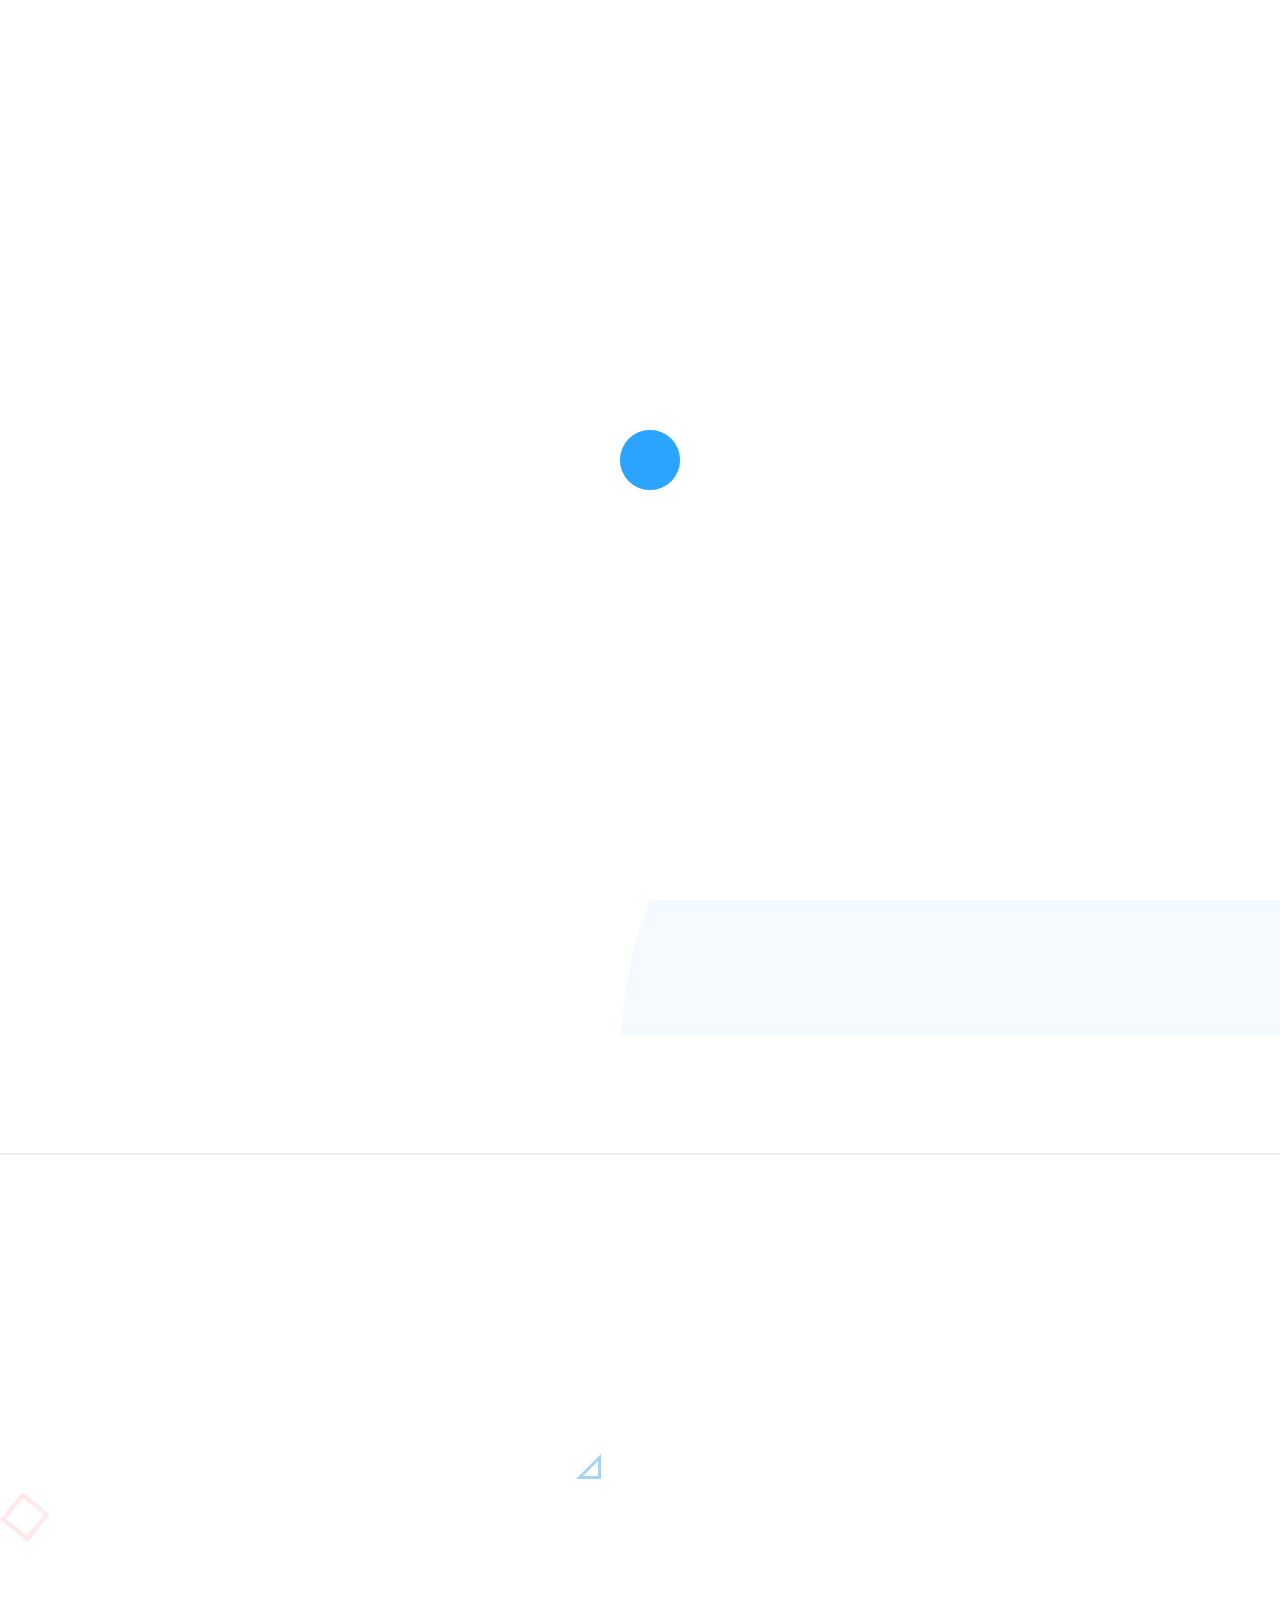
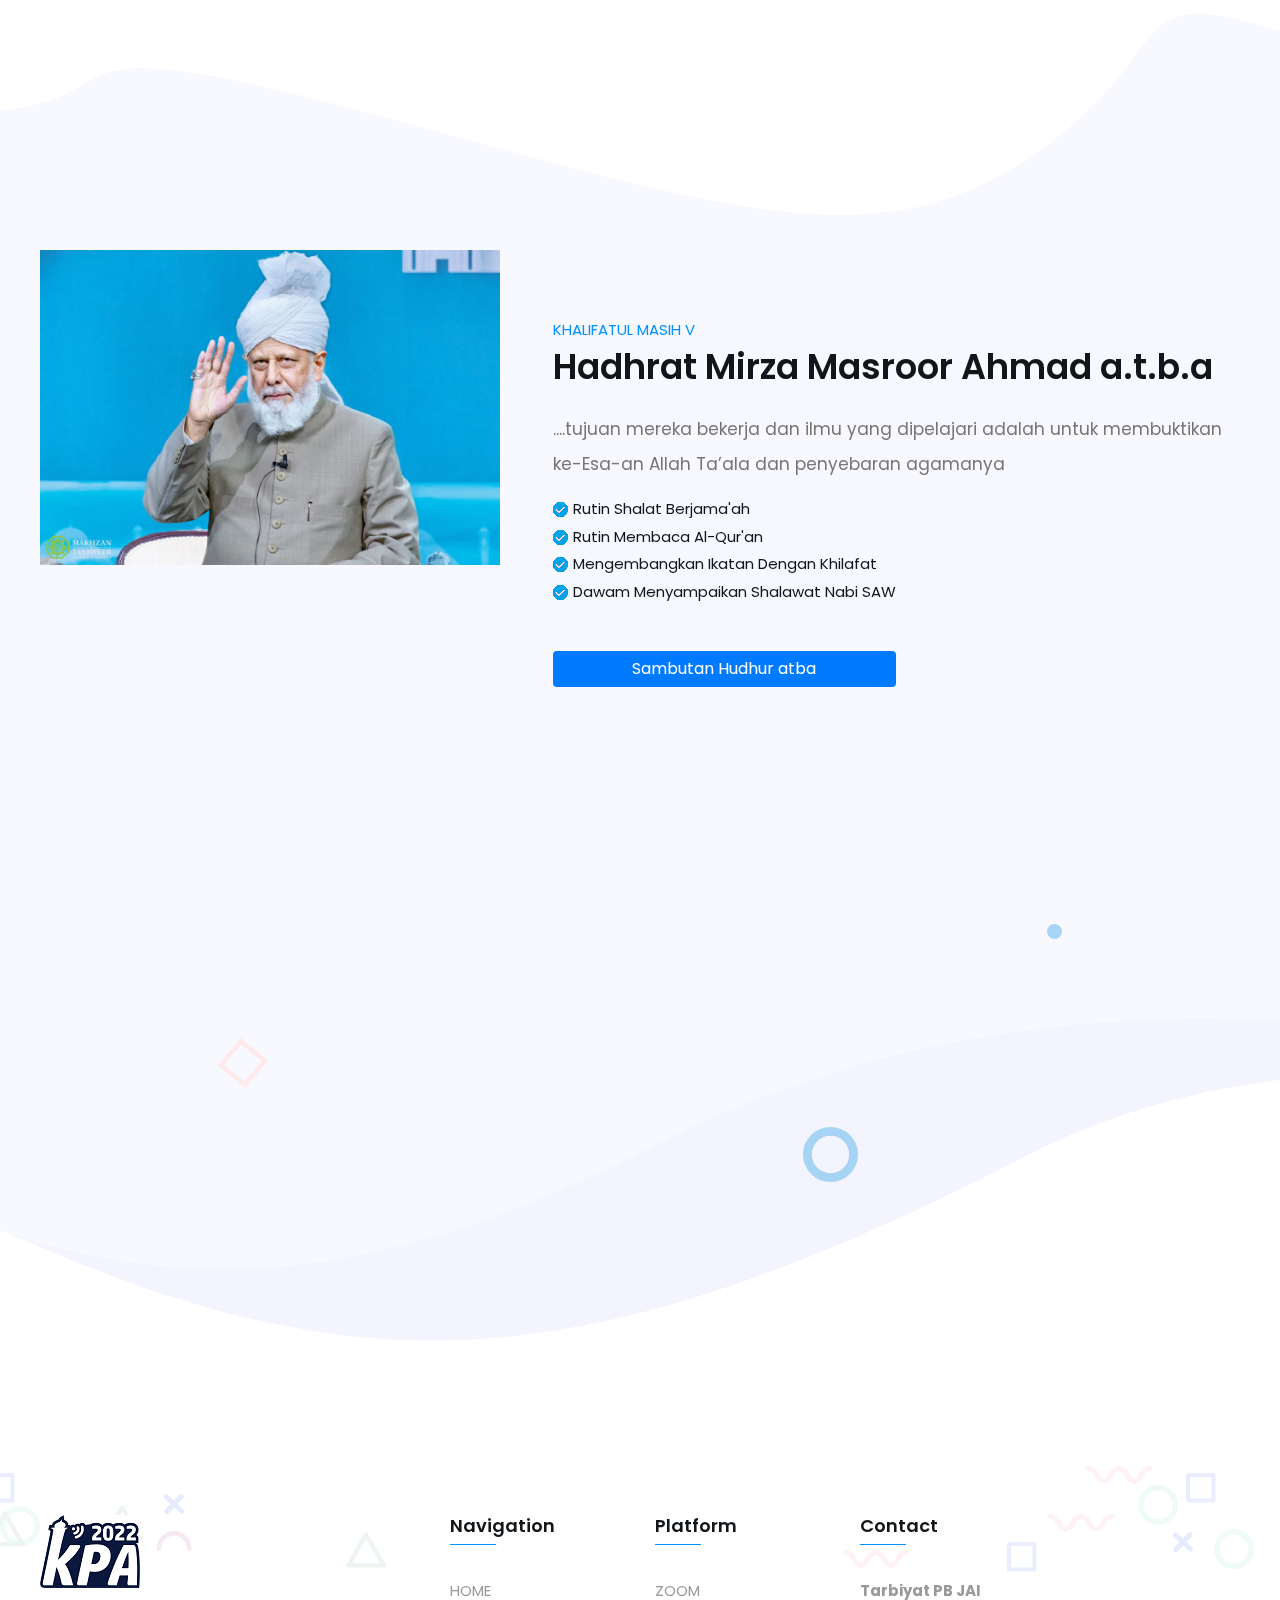
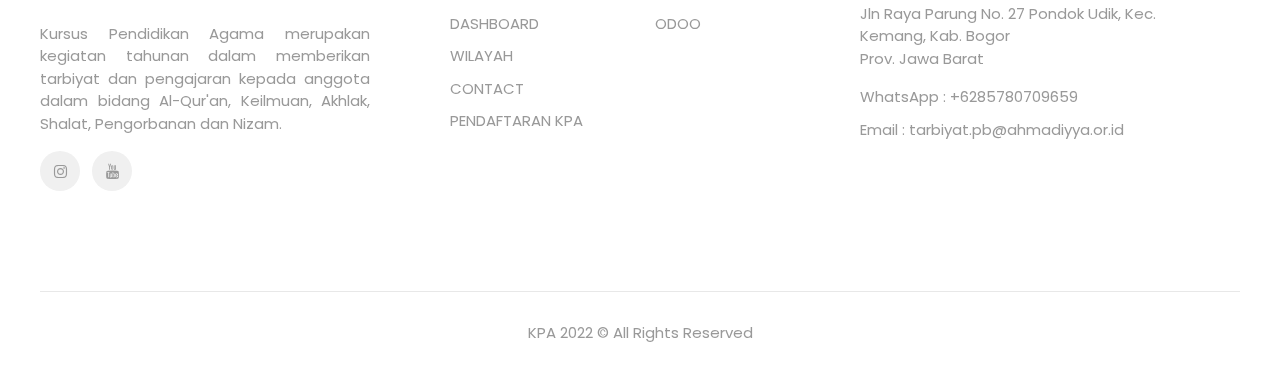
<file: index.html>
<!DOCTYPE html>
<html lang="en">
  <head>
    <title>KPA 2022</title>
    <meta charset="utf-8" />
    <meta
      name="viewport"
      content="width=device-width, initial-scale=1, shrink-to-fit=no"
    />
    <meta name="description" content="PORTAL RESMI KURSUS PENDIDIKAN AGAMA" />
    <meta name="keywords" content="" />
    <meta name="author" content="" />
    <meta name="title" content="KPA 2022" />
    <link
      type="image/x-icon"
      href="images/logo kpa/Logo-bg-gelap.png"
      rel="icon"
    />

    <link rel="stylesheet" type="text/css" href="css/font-awesome.min.css" />
    <link rel="stylesheet" href="css/bootstrap.min.css" />
    <link rel="stylesheet" type="text/css" href="css/magnific-popup.css" />
    <link rel="stylesheet" type="text/css" href="css/animate.css" />
    <link rel="stylesheet" type="text/css" href="css/bizord.css" />
  </head>
  <body>
    <!-- Start preloader -->
    <div id="preloader">
      <div class="spinner" id="status">
        <div class="double-bounce1"></div>
        <div class="double-bounce2"></div>
      </div>
    </div>
    <!-- End preloader -->

    <!-- HEADER START -->
    <header class="navbar-info">
      <nav class="navbar navbar-expand-lg navbar-light navbar-me header">
        <div
          class="container-fluid"
          style="margin-left: 2em; margin-right: 2em"
        >
          <a class="navbar-brand" href="index.html"
            ><img src="images/logo kpa/Logo-bg-putih.png" alt="logo"
          /></a>
          <button
            class="navbar-toggler navbar-icon"
            type="button"
            data-toggle="collapse"
            data-target="#navbarNav"
            aria-controls="navbarNav"
            aria-expanded="false"
            aria-label="Toggle navigation"
          >
            <span class="navbar-toggler-icon"></span
            ><span class="navbar-toggler-icon"></span
            ><span class="navbar-toggler-icon"></span
            ><span class="navbar-toggler-icon"></span>
          </button>
          <div
            class="collapse navbar-collapse float-right pt-0 mt-0"
            id="navbarNav"
          >
            <ul class="nav navbar-nav ml-lg-auto mr-lg-0">
              <li class="page-scroll nav-item active">
                <a
                  class="nav-link active fadeinleftbig hidden delay1"
                  data-scroll
                  href="#banner-part"
                  >HOME</a
                >
              </li>
              <li class="nav-item">
                <a
                  class="nav-link fadeinleftbig hidden delay4"
                  href="empty_page.html"
                  >DASHBOARD</a
                >
              </li>

              <li class="nav-item">
                <a
                  class="nav-link fadeinleftbig hidden delay3"
                  href="wilayah.html"
                  rel="noopener noreferrer"
                  >WILAYAH</a
                >
              </li>

              <li class="nav-item">
                <a
                  class="nav-link fadeinleftbig hidden delay4"
                  href="https://laporan.kpajai.id"
                  >LAPORAN</a
                >
              </li>

              <li class="nav-item">
                <a
                  class="nav-link fadeinleftbig hidden delay4"
                  href="https://forms.gle/EJRKLbo9tUobyecE9"
                  >DOKUMENTASI</a
                >
              </li>

              <li class="nav-item">
                <a
                  href="https://youtu.be/S0cPEacWJz4"
                  target="_blank"
                  rel="noopener noreferrer"
                  class="quote-btn animall fadeinleftbig"
                  data-effect="mfp-move-horizontal"
                  >PEMBUKAAN KPA 2022</a
                >
              </li>
              <!-- <li class="nav-item">
                <a
                  href="https://lp.dcidn.com/kpa"
                  target="_blank"
                  rel="noopener noreferrer"
                  class="quote-btn animall fadeinleftbig"
                  data-effect="mfp-move-horizontal"
                  >PENDAFTARAN KPA</a
                >
              </li> -->
            </ul>
          </div>
        </div>
      </nav>
    </header>
    <!-- <div class="quote-part mfp-hide" id="quote-popup">
      <div class="container">
        <div class="section-title">
          <span class="section-span">PENDAFTARAN</span>
          <h2 class="text-center head-two">
            Lets create something awesome together
          </h2>
          
        </div>
        <div class="row">
          <div class="col-lg-7">
            <form class="quote-form">
              <div class="row">
                <div class="col-md">
                  <input
                    type="text"
                    class="form-control"
                    placeholder="Name"
                    required
                  />
                </div>
                <div class="col-md">
                  <input
                    type="text"
                    class="form-control"
                    placeholder="Email"
                    required
                  />
                </div>
              </div>
              <div class="row">
                <div class="col-md">
                  <input
                    type="text"
                    class="form-control"
                    placeholder="Subject"
                    required
                  />
                </div>
              </div>
              <div class="form-group">
                <textarea
                  class="form-control"
                  placeholder="Message"
                  rows="4"
                  required
                ></textarea>
              </div>
              <button type="submit" class="quote-contact-btn">SEND</button>
              
            </form>
          </div>
          <div class="col-lg-5">
            <div class="contact-detail-grp position-r">
              <div class="contact-middle">
                <div class="contact-detail">
                  <h3 class="head-three">Give us a call</h3>
                  <a href="tel:+911234567890">+91 123 456 789</a>
                </div>
                <div class="contact-detail">
                  <h3 class="head-three">Send us an email</h3>
                  <a href="#">Hello@bezord.co</a>
                </div>
                <div class="contact-detail social-ac">
                  <h3 class="head-three">Follow us on</h3>
                  <a href="#"><i class="fa fa-facebook ml-0"></i></a>
                  <a href="#"><i class="fa fa-twitter"></i></a>
                  <a href="#"><i class="fa fa-instagram"></i></a>
                  <a href="#"><i class="fa fa-youtube mr-0"></i></a>
                </div>
              </div>
            </div>
          </div>
        </div>
      </div>
    </div> -->
    <!-- END HEADER-->
    <!-- MAIN START-->
    <main class="main">
      <div class="banner-part over-hidden" id="banner-part">
        <div class="banner-bg-left position-a inline">
          <svg
            class="icon-one"
            version="1.1"
            id="Layer_1"
            xmlns="http://www.w3.org/2000/svg"
            xmlns:xlink="http://www.w3.org/1999/xlink"
            x="0px"
            y="0px"
            viewBox="0 0 612 374.47"
            style="enable-background: new 0 0 612 374.47"
            xml:space="preserve"
          >
            <style type="text/css">
              .bl {
                fill-rule: evenodd;
                clip-rule: evenodd;
                fill: #f4faff;
              }
            </style>
            <path
              class="bl"
              d="M0,0v374.47c15.64-24.01,71.03-107.52,307.77-116.59C557.25,248.32,607.47,23.29,612,0H0z"
            />
          </svg>
        </div>
        <div class="banner-bg-right position-a inline">
          <svg
            version="1.1"
            id="Layer_2"
            xmlns="http://www.w3.org/2000/svg"
            xmlns:xlink="http://www.w3.org/1999/xlink"
            x="0px"
            y="0px"
            viewBox="0 -41.246 548 537.821"
            enable-background="new 0 -41.246 548 537.821"
            xml:space="preserve"
          >
            <path
              fill="#F4FAFF"
              d="M548,87.172L547.997-41c0,0-35.497-3-61.733,11.957C460.508-14.36,443.807,0.445,443.807,0.445
					c-5.521,3.332-23.672,30.155-28.238,44.176c-8.505,26.12-0.608,112.381-63.176,125.136c-62.57,12.756-111.775,11.542-133.036,50.42
					c-21.26,38.877-29.159,78.971-29.765,91.121c-0.608,12.149-73.502,9.719-113.598,41.307C36.629,383.621,10.148,399.414,0,496.575
					h548V87.172z"
            />
          </svg>
        </div>
        <div class="section-icons">
          <div class="shape">
            <svg
              class="banner-shape-one position-a inline shape-zoom"
              id="Layer_3"
              data-name="Layer 3"
              xmlns="http://www.w3.org/2000/svg"
              viewBox="0 0 62 62"
            >
              <defs>
                <style>
                  .cls-2 {
                    fill: none;
                    stroke: #a7d3f4;
                    stroke-miterlimit: 10;
                    stroke-width: 10px;
                    fill-rule: evenodd;
                  }
                </style>
              </defs>
              <path
                class="cls-2"
                d="M332,620a26,26,0,1,1-26,26A26,26,0,0,1,332,620Z"
                transform="translate(-301 -615)"
              />
            </svg>
          </div>
          <div class="shape">
            <svg
              class="banner-shape-two position-a inline shape-rotate"
              id="Layer_4"
              data-name="Layer 4"
              xmlns="http://www.w3.org/2000/svg"
              viewBox="0 0 33.83 33.83"
            >
              <defs>
                <style>
                  .cls-3 {
                    fill: #fff;
                    stroke: #a7d3f4;
                    stroke-miterlimit: 10;
                    stroke-width: 4px;
                    fill-rule: evenodd;
                  }
                </style>
              </defs>
              <title></title>
              <path
                class="cls-3"
                d="M895,191v27H868Z"
                transform="translate(-863.17 -186.17)"
              />
            </svg>
          </div>
          <div class="shape">
            <svg
              class="banner-shape-three position-a inline shape-rotate"
              id="Layer_5"
              data-name="Layer 5"
              xmlns="http://www.w3.org/2000/svg"
              viewBox="0 0 56.3 56.3"
            >
              <defs>
                <style>
                  .cls-4 {
                    fill: none;
                    stroke: #a7d3f4;
                    stroke-miterlimit: 10;
                    stroke-width: 5px;
                    fill-rule: evenodd;
                  }
                </style>
              </defs>
              <title>Kpa 2022</title>
              <path
                class="cls-4"
                d="M766.87,597.9l22.23-27,27,22.23-22.23,27Z"
                transform="translate(-763.35 -567.35)"
              />
            </svg>
          </div>
          <div class="shape">
            <svg
              class="banner-shape-four position-a inline rotate3d"
              id="Layer_6"
              data-name="Layer 6"
              xmlns="http://www.w3.org/2000/svg"
              viewBox="0 0 15 15"
            >
              <defs>
                <style>
                  .cls-5 {
                    fill: #a7d3f4;
                    fill-rule: evenodd;
                  }
                </style>
              </defs>
              <title></title>
              <path
                class="cls-5"
                d="M561.5,474a7.5,7.5,0,1,1-7.5,7.5A7.5,7.5,0,0,1,561.5,474Z"
                transform="translate(-554 -474)"
              />
            </svg>
          </div>
        </div>
        <div class="container">
          <div class="row">
            <div class="col-xs-12 col-lg-6 center-content order-2 order-lg-1">
              <div class="banner-content fadeInLeft hidden">
                <p class="banner-heading mb-0">KPA <span>2022</span></p>
                <h1 class="head-one">Selamat Datang</h1>
                <p class="banner-p">
                  KPA sebagai sarana silatuhrahmi, menambah wawasan kejemaatan
                  dan meningkatkan kecintaan terhadap Masjid
                </p>
                <a
                  href="https://drive.google.com/file/d/115G-PzEJoh0ZCn85GvBiIH4mnXyOd2Kn/view?usp=share_link"
                  target="_blank"
                  rel="noopener noreferrer"
                  class="started-btn animall"
                  >MODUL KPA</a
                >
                <a
                  href="https://lp.dcidn.com/kpa"
                  target="_blank"
                  rel="noopener noreferrer"
                  class="started-btn animall"
                  >PENDAFTARAN KPA</a
                >
                <a
                  href="https://drive.google.com/file/d/1L45qSYw87ElF3syKYK8cbvMM8LVyQIt6/view?usp=share_link"
                  target="_blank"
                  rel="noopener noreferrer"
                  class="started-btn animall"
                  >NIZAM JEMAAT</a
                >
              </div>
            </div>
            <div
              class="col-xs-12 col-lg-6 img-box order-1 order-lg-2 fadeInRight hidden"
            >
              <div class="banner-image text-center">
                <img
                  src="images/banner-img.svg"
                  alt="banner-img"
                  class="position-r"
                />
              </div>
            </div>
          </div>
        </div>
      </div>
      <div class="brand-part">
        <div class="container">
          <div class="row">
            <div class="w-100">
              <div class="brand-slider fadeInDown hidden" id="brand-slider">
                <!-- <div class="item">
                  <img src="/images/Icon_Badan/_sitara_2.png" alt="brand-img" />
                </div> -->
                <div class="item">
                  <img src="images/Icon_Badan/anshar_2.png" alt="brand-img" />
                </div>
                <div class="item">
                  <img src="images/Icon_Badan/logo_LI_2.png" alt="brand-img" />
                </div>
                <div class="item">
                  <img
                    src="images/Icon_Badan/LOGO_MKAI_2.png"
                    alt="brand-img"
                  />
                </div>
                <div class="item">
                  <img
                    src="images/Icon_Badan/Minaratul_Masih_Logo_2.png"
                    alt="brand-img"
                  />
                </div>
              </div>
            </div>
          </div>
        </div>
      </div>
      <div
        class="our-services-part py-120 pt-0-md pb-60-md over-hidden"
        id="our-services-part"
      >
        <div class="our-services-part-inner bg-color-md">
          <div class="service-shape">
            <div class="shape">
              <svg
                class="service-shape-one position-a inline shape-fade"
                id="Layer_7"
                data-name="Layer 7"
                xmlns="http://www.w3.org/2000/svg"
                viewBox="0 0 33.83 33.83"
              >
                <defs>
                  <style>
                    .cls-6 {
                      fill: transparent;
                      stroke: #a7d3f4;
                      stroke-miterlimit: 10;
                      stroke-width: 4px;
                      fill-rule: evenodd;
                    }
                  </style>
                </defs>
                <title></title>
                <path
                  class="cls-6"
                  d="M895,191v27H868Z"
                  transform="translate(-863.17 -186.17)"
                />
              </svg>
            </div>
            <div class="shape">
              <svg
                class="service-shape-two position-a inline shape-rotate"
                id="Layer_8"
                data-name="Layer 8"
                xmlns="http://www.w3.org/2000/svg"
                viewBox="0 0 56.3 56.3"
              >
                <defs>
                  <style>
                    .cls-7 {
                      fill: none;
                      stroke: #a7d3f4;
                      stroke-miterlimit: 10;
                      stroke-width: 5px;
                      fill-rule: evenodd;
                    }
                  </style>
                </defs>
                <title></title>
                <path
                  class="cls-7"
                  d="M766.87,597.9l22.23-27,27,22.23-22.23,27Z"
                  transform="translate(-763.35 -567.35)"
                />
              </svg>
            </div>
            <div class="shape">
              <svg
                class="service-shape-three position-a inline rotate3d"
                id="Layer_9"
                data-name="Layer 9"
                xmlns="http://www.w3.org/2000/svg"
                viewBox="0 0 15 15"
              >
                <defs>
                  <style>
                    .cls-8 {
                      fill: #ffd3d8;
                      fill-rule: evenodd;
                    }
                  </style>
                </defs>
                <title></title>
                <path
                  class="cls-8"
                  d="M561.5,474a7.5,7.5,0,1,1-7.5,7.5A7.5,7.5,0,0,1,561.5,474Z"
                  transform="translate(-554 -474)"
                />
              </svg>
            </div>
            <div class="shape">
              <svg
                class="service-shape-four position-a inline shape-rotate"
                id="Layer_10"
                data-name="Layer 10"
                xmlns="http://www.w3.org/2000/svg"
                viewBox="0 0 56.3 56.3"
              >
                <defs>
                  <style>
                    .cls-7 {
                      fill: none;
                      stroke: #ffe9eb;
                      stroke-miterlimit: 10;
                      stroke-width: 5px;
                      fill-rule: evenodd;
                    }
                  </style>
                </defs>
                <title></title>
                <path
                  class="cls-7"
                  d="M766.87,597.9l22.23-27,27,22.23-22.23,27Z"
                  transform="translate(-763.35 -567.35)"
                />
              </svg>
            </div>
            <div class="shape">
              <svg
                class="service-shape-six position-a inline shape-zoom"
                id="Layer_11"
                data-name="Layer 11"
                xmlns="http://www.w3.org/2000/svg"
                viewBox="0 0 62 62"
              >
                <defs>
                  <style>
                    .cls-2 {
                      fill: none;
                      stroke: #a7d3f4;
                      stroke-miterlimit: 10;
                      stroke-width: 10px;
                      fill-rule: evenodd;
                    }
                  </style>
                </defs>
                <title></title>
                <path
                  class="cls-2"
                  d="M332,620a26,26,0,1,1-26,26A26,26,0,0,1,332,620Z"
                  transform="translate(-301 -615)"
                />
              </svg>
            </div>
            <div class="shape">
              <svg
                class="service-shape-seven position-a inline shape-zoom"
                id="Layer_12"
                data-name="Layer 12"
                xmlns="http://www.w3.org/2000/svg"
                viewBox="0 0 15 15"
              >
                <defs>
                  <style>
                    .cls-8 {
                      fill: #a7d3f4;
                      fill-rule: evenodd;
                    }
                  </style>
                </defs>
                <title></title>
                <path
                  class="cls-8"
                  d="M561.5,474a7.5,7.5,0,1,1-7.5,7.5A7.5,7.5,0,0,1,561.5,474Z"
                  transform="translate(-554 -474)"
                />
              </svg>
            </div>
          </div>
          <div class="container">
            <div class="section-title fadeIn hidden">
              <span class="section-span">KURIKULUM</span>
              <h2 class="head-two">KPA 2022</h2>
            </div>
            <div class="service-detail-grp">
              <div class="row">
                <div class="col-lg-4 col-sm-12 animall fadeInUp hidden delay1">
                  <div class="services-detail">
                    <img src="images/Icon Materi/Akhlak.png" alt="sevice-img" />
                    <h3 class="head-three">Akhlak</h3>
                    <!-- <p>Lorem ipsum dolor sit amet, consectetur</p> -->
                  </div>
                </div>
                <div class="col-lg-4 col-sm-12 animall fadeInUp hidden delay3">
                  <div class="services-detail">
                    <img
                      src="images/Icon Materi/Keilmuan.png"
                      alt="sevice-img"
                    />
                    <h3 class="head-three">Keilmuan</h3>
                    <!-- <p>Lorem ipsum dolor sit amet, consectetur</p> -->
                  </div>
                </div>
                <div class="col-lg-4 col-sm-12 animall fadeInUp hidden delay5">
                  <div class="services-detail">
                    <img src="images/Icon Materi/Nizam.png" alt="sevice-img" />
                    <h3 class="head-three">Nizam</h3>
                    <!-- <p>Lorem ipsum dolor sit amet, consectetur</p> -->
                  </div>
                </div>
                <div class="col-lg-4 col-sm-12 animall fadeInUp hidden delay7">
                  <div class="services-detail">
                    <img
                      src="images/Icon Materi/Pengorbanan.png"
                      alt="sevice-img"
                    />
                    <h3 class="head-three">Pengorbanan</h3>
                    <!-- <p>Lorem ipsum dolor sit amet, consectetur</p> -->
                  </div>
                </div>
                <div class="col-lg-4 col-sm-12 animall fadeInUp hidden delay7">
                  <div class="services-detail">
                    <img src="images/Icon Materi/Quran.png" alt="sevice-img" />
                    <h3 class="head-three">Al-Qur'an</h3>
                    <!-- <p>Lorem ipsum dolor sit amet, consectetur</p> -->
                  </div>
                </div>
                <div class="col-lg-4 col-sm-12 animall fadeInUp hidden delay7">
                  <div class="services-detail">
                    <img src="images/Icon Materi/Sholat.png" alt="sevice-img" />
                    <h3 class="head-three">Shalat</h3>
                    <!-- <p>Lorem ipsum dolor sit amet, consectetur</p> -->
                  </div>
                </div>
              </div>
            </div>
          </div>
        </div>
        <div class="container">
          <div class="row pt-100" id="about-part">
            <div class="col-xs-12 col-lg-5 position-r">
              <div class="aboutus-img-mainpart">
                <div class="aboutus-img">
                  <img
                    src="images/huzur.png"
                    alt="image-Hudhur-ATBA"
                    class="about-bg d-lg-block d-xl-block"
                  />
                </div>
                <div class="about-pink-shape fadeInDown hidden">
                  <svg
                    class="service-shape-five inline"
                    version="1.1"
                    id="Layer_13"
                    xmlns="http://www.w3.org/2000/svg"
                    xmlns:xlink="http://www.w3.org/1999/xlink"
                    x="0px"
                    y="0px"
                    viewBox="0 0 416.56 489.99"
                    style="enable-background: new 0 0 416.56 489.99"
                    xml:space="preserve"
                  >
                    <style type="text/css">
                      .ab2 {
                        fill-rule: evenodd;
                        clip-rule: evenodd;
                        fill: #a7d3f4;
                      }
                    </style>
                    <path
                      class="ab2"
                      d="M265.26,14.85c99.22,56.79,190.61,285.01,133.82,384.23c-56.79,99.22-195.65,115.01-294.87,58.22
								C4.99,400.5-29.41,274.03,27.38,174.81S166.04-41.94,265.26,14.85z"
                    />
                  </svg>
                </div>
              </div>
            </div>
            <div class="col-xs-12 col-lg-7 pt-85">
              <div class="section-title pb-3 text-left">
                <span class="section-span">KHALIFATUL MASIH V</span>
                <h2 class="head-two">Hadhrat Mirza Masroor Ahmad a.t.b.a</h2>
              </div>
              <div class="aboutus-detail">
                <p>
                  ....tujuan mereka bekerja dan ilmu yang dipelajari adalah
                  untuk membuktikan ke-Esa-an Allah Ta’ala dan penyebaran
                  agamanya
                </p>
                <ul>
                  <li>Rutin Shalat Berjama'ah</li>
                  <li>Rutin Membaca Al-Qur'an</li>
                  <li>Mengembangkan Ikatan Dengan Khilafat</li>
                  <li>Dawam Menyampaikan Shalawat Nabi SAW</li>
                </ul>
              </div>
              <button
                class="btn btn-primary"
                style="border: none; margin-top: 2rem; width: 50%"
              >
                <a
                  target="_blank"
                  href="https://drive.google.com/file/d/1yso6w5d078KdG4Aj_hlf2xwFcndKZJot/view?usp=share_link"
                  style="color: #fff !important"
                  >Sambutan Hudhur atba</a
                >
              </button>
            </div>
          </div>

          <div class="container">
            <div class="section-title fadeIn hidden" style="margin-top: 5rem">
              <span class="section-span info-span">PUSAT INFORMASI</span>
              <h2 class="head-two">KPA 2022</h2>
            </div>
            <div class="service-detail-grp">
              <div class="container">
                <div class="row">
                  <div
                    class="col-lg-4 col-md-6 pusat-info-txt animall fadeInUp hidden delay1"
                  >
                    <!-- <img src="images/Icon Materi/Akhlak.png" alt="sevice-img" />
                    <h3 class="head-three">Akhlak</h3> -->
                    <h5>Administrasi</h5>
                    <button
                      class="btn btn-primary"
                      style="border: none; margin-top: 2rem; width: 100%"
                    >
                      <a
                        target="_blank"
                        href="https://drive.google.com/file/d/1SbjVoWMS_AHI200OUhlrcK99-npUCd-8/view?usp=share_link"
                        style="color: #fff !important"
                        >Tata Tertib</a
                      >
                    </button>

                    <button
                      class="btn btn-primary"
                      style="border: none; margin-top: 1rem; width: 100%"
                    >
                      <a
                        target="_blank"
                        href="https://drive.google.com/file/d/1k775cLe7MI8nTC0mLt7_UBEQGQ8Ax7Tq/view?usp=share_link"
                        style="color: #fff !important"
                        >Jadwal Pelajaran</a
                      >
                    </button>

                    <button
                      class="btn btn-primary"
                      style="border: none; margin-top: 1rem; width: 100%"
                    >
                      <a
                        target="_blank"
                        href="https://docs.google.com/forms/d/e/1FAIpQLSdPAL43moc0uZ2qn7ZUni60bDG2mDK7GTzhpmRxsW9pJW3lTA/viewform"
                        style="color: #fff !important"
                        >Upload Dokumentasi</a
                      >
                    </button>
                  </div>
                  <div
                    class="col-lg-4 col-md-6 pusat-info-txt animall fadeInUp hidden delay1"
                  >
                    <!-- <img src="images/Icon Materi/Akhlak.png" alt="sevice-img" />
                    <h3 class="head-three">Akhlak</h3> -->
                    <h5>Program & Resource</h5>
                    <button
                      class="btn btn-primary"
                      style="border: none; margin-top: 2rem; width: 100%"
                    >
                      <a
                        target="_blank"
                        href="https://drive.google.com/file/d/11v0bBeePDKksgS6EWi6NEDCTOBcmqUWd/view?usp=share_link"
                        style="color: #fff !important"
                        >Susunan Acara</a
                      >
                    </button>
                    <button
                      class="btn btn-primary"
                      style="border: none; margin-top: 1rem; width: 100%"
                    >
                      <a
                        target="_blank"
                        href="https://drive.google.com/file/d/115G-PzEJoh0ZCn85GvBiIH4mnXyOd2Kn/view?usp=share_link"
                        style="color: #fff !important"
                        >Modul KPA</a
                      >
                    </button>
                    <button
                      class="btn btn-primary"
                      style="border: none; margin-top: 1rem; width: 100%"
                    >
                      <a
                        target="_blank"
                        href="https://drive.google.com/file/d/1iuCqXcfAyIanjWVperrswaFvKD4eW99w/view?usp=drivesdk"
                        style="color: #fff !important"
                        >Buku Mentor</a
                      >
                    </button>

                    <button
                      class="btn btn-primary"
                      style="border: none; margin-top: 1rem; width: 100%"
                    >
                      <a
                        target="_blank"
                        href="https://drive.google.com/file/d/1VgM935tYGxUavam6-cQzwib1H2rf9tz9/view?usp=share_link"
                        style="color: #fff !important"
                        >Perlombaan Rohani</a
                      >
                    </button>

                    <button
                      class="btn btn-primary"
                      style="border: none; margin-top: 1rem; width: 100%"
                    >
                      <a
                        target="_blank"
                        href="https://drive.google.com/drive/folders/1LgxZclKtsUQvUGLH2Et80wZ7WFuZuT24?usp=share_link"
                        style="color: #fff !important"
                        >Banner</a
                      >
                    </button>
                    <button
                      class="btn btn-primary"
                      style="border: none; margin-top: 1rem; width: 100%"
                    >
                      <a
                        target="_blank"
                        href="https://drive.google.com/file/d/1X_8eyGXEhPMnUeAHwHPUqgBfujXN20gi/view?usp=share_link"
                        style="color: #fff !important"
                        >Tutorial Aplikasi KPA</a
                      >
                    </button>
                  </div>
                  <div
                    class="col-lg-4 col-md-6 pusat-info-txt animall fadeInUp hidden delay1"
                  >
                    <!-- <img src="images/Icon Materi/Akhlak.png" alt="sevice-img" />
                    <h3 class="head-three">Akhlak</h3> -->
                    <h5>Official</h5>
                    <button
                      class="btn btn-primary"
                      style="border: none; margin-top: 2rem; width: 100%"
                    >
                      <a target="_blank" href="#" style="color: #fff !important"
                        >Website</a
                      >
                    </button>
                    <button
                      class="btn btn-primary"
                      style="border: none; margin-top: 1rem; width: 100%"
                    >
                      <a
                        target="_blank"
                        href="https://www.youtube.com/channel/UC2GbYnwF-g5nO6mSSais_Ig"
                        style="color: #fff !important"
                        >YouTube</a
                      >
                    </button>

                    <button
                      class="btn btn-primary"
                      style="border: none; margin-top: 1rem; width: 100%"
                    >
                      <a
                        target="_blank"
                        href="https://www.instagram.com/kpa.jai/"
                        style="color: #fff !important"
                        >Instagram</a
                      >
                    </button>
                  </div>
                </div>
              </div>
            </div>
          </div>
        </div>
      </div>
      <div
        class="pricing-plan-part bg-color-md position-r pb-150 over-hidden"
        id="price-part"
      >
        <div class="price-bg">
          <svg
            class="d-none-md price-plan-bg position-a inline"
            version="1.1"
            id="Layer_29"
            xmlns="http://www.w3.org/2000/svg"
            xmlns:xlink="http://www.w3.org/1999/xlink"
            x="0px"
            y="0px"
            viewBox="0 0 1053.94 1117.15"
            style="enable-background: new 0 0 1053.94 1117.15"
            xml:space="preserve"
          >
            <style type="text/css">
              .st0 {
                fill-rule: evenodd;
                clip-rule: evenodd;
                fill: #f7f7fb;
              }
            </style>
            <path
              class="st0"
              d="M532.59,330.22C476.18,251.01,139.35,8.79,0,0.24v1116.28c207.9,13.88,956.06-209.34,1042.38-260.28 C1139.37,799.01,595.58,418.65,532.59,330.22z"
            />
          </svg>
        </div>
        <div class="bg-shape">
          <svg
            class="price-shape1 position-a inline shape-rotate"
            version="1.1"
            id="Layer_30"
            xmlns="http://www.w3.org/2000/svg"
            xmlns:xlink="http://www.w3.org/1999/xlink"
            x="0px"
            y="0px"
            viewBox="0 0 36.65 36.65"
            style="enable-background: new 0 0 36.65 36.65"
            xml:space="preserve"
          >
            <style type="text/css">
              .p2 {
                fill: transparent;
                stroke: #eaedfe;
                stroke-width: 5;
                stroke-linecap: round;
                stroke-linejoin: round;
                stroke-miterlimit: 10;
              }
            </style>
            <rect x="2.5" y="2.5" class="p2" width="31" height="31" />
          </svg>
          <svg
            class="price-shape2 position-a inline"
            version="1.1"
            id="Layer_31"
            xmlns="http://www.w3.org/2000/svg"
            xmlns:xlink="http://www.w3.org/1999/xlink"
            x="0px"
            y="0px"
            viewBox="0 0 36.83 36.83"
            style="enable-background: new 0 0 36.83 36.83"
            xml:space="preserve"
          >
            <style type="text/css">
              .p3 {
                fill: none;
                stroke: #e9f4f7;
                stroke-width: 5;
                stroke-linecap: round;
                stroke-linejoin: round;
                stroke-miterlimit: 10;
              }
            </style>
            <path
              class="p3"
              d="M34.33,18.41c0,8.79-7.12,15.91-15.91,15.91S2.5,27.2,2.5,18.41C2.5,9.62,9.63,2.5,18.41,2.5S34.33,9.62,34.33,18.41z"
            />
          </svg>
          <svg
            class="price-shape3 position-a inline shape-fade"
            version="1.1"
            id="Layer_32"
            xmlns="http://www.w3.org/2000/svg"
            xmlns:xlink="http://www.w3.org/1999/xlink"
            x="0px"
            y="0px"
            viewBox="0 0 46.95 41.35"
            style="enable-background: new 0 0 46.95 41.35"
            xml:space="preserve"
          >
            <style type="text/css">
              .w5 {
                fill: none;
                stroke: #edf4f2;
                stroke-width: 5;
                stroke-linecap: round;
                stroke-linejoin: round;
                stroke-miterlimit: 10;
              }
            </style>
            <polygon
              class="w5"
              points="33.95,20.66 23.45,2.5 12.98,20.67 2.5,38.85 23.47,38.83 44.45,38.82 "
            />
          </svg>
          <svg
            class="price-shape4 position-a inline shape-fade"
            version="1.1"
            id="Layer_33"
            xmlns="http://www.w3.org/2000/svg"
            xmlns:xlink="http://www.w3.org/1999/xlink"
            x="0px"
            y="0px"
            viewBox="0 0 46.95 41.35"
            style="enable-background: new 0 0 46.95 41.35"
            xml:space="preserve"
          >
            <style type="text/css">
              .w5 {
                fill: none;
                stroke: #edf4f2;
                stroke-width: 5;
                stroke-linecap: round;
                stroke-linejoin: round;
                stroke-miterlimit: 10;
              }
            </style>
            <polygon
              class="w5"
              points="33.95,20.66 23.45,2.5 12.98,20.67 2.5,38.85 23.47,38.83 44.45,38.82 "
            />
          </svg>
          <svg
            class="price-shape5 position-a inline shape-rotate"
            version="1.1"
            id="Layer_34"
            xmlns="http://www.w3.org/2000/svg"
            xmlns:xlink="http://www.w3.org/1999/xlink"
            x="0px"
            y="0px"
            viewBox="0 0 36.68 20.91"
            style="enable-background: new 0 0 36.68 20.91"
            xml:space="preserve"
          >
            <style type="text/css">
              .w6 {
                fill: none;
                stroke: #f7e9f3;
                stroke-width: 5;
                stroke-linecap: round;
                stroke-linejoin: round;
                stroke-miterlimit: 10;
              }
            </style>
            <path
              class="w6"
              d="M2.5,18.41C2.5,9.62,9.59,2.5,18.34,2.5c8.75,0,15.84,7.12,15.84,15.91"
            />
          </svg>
          <svg
            class="price-shape6 position-a inline shape-rotate"
            version="1.1"
            id="Layer_35"
            xmlns="http://www.w3.org/2000/svg"
            xmlns:xlink="http://www.w3.org/1999/xlink"
            x="0px"
            y="0px"
            viewBox="0 0 20.25 20.25"
            style="enable-background: new 0 0 20.25 20.25"
            xml:space="preserve"
          >
            <style type="text/css">
              .w3 {
                fill: #ebf0fd;
                stroke: #e6ebfd;
                stroke-width: 5;
                stroke-linecap: round;
                stroke-linejoin: round;
                stroke-miterlimit: 10;
              }
            </style>
            <g>
              <line class="w3" x1="17.75" y1="17.28" x2="2.5" y2="2.97" />
              <line class="w3" x1="2.97" y1="17.75" x2="17.28" y2="2.5" />
            </g>
          </svg>
          <svg
            class="price-shape7 position-a inline shape-rotate"
            version="1.1"
            id="Layer_36"
            xmlns="http://www.w3.org/2000/svg"
            xmlns:xlink="http://www.w3.org/1999/xlink"
            x="0px"
            y="0px"
            viewBox="0 0 46.95 41.35"
            style="enable-background: new 0 0 46.95 41.35"
            xml:space="preserve"
          >
            <style type="text/css">
              .w5 {
                fill: none;
                stroke: #edf4f2;
                stroke-width: 5;
                stroke-linecap: round;
                stroke-linejoin: round;
                stroke-miterlimit: 10;
              }
            </style>
            <polygon
              class="w5"
              points="33.95,20.66 23.45,2.5 12.98,20.67 2.5,38.85 23.47,38.83 44.45,38.82 "
            />
          </svg>
          <svg
            class="price-shape8 position-a inline shape-fade"
            version="1.1"
            id="Layer_37"
            xmlns="http://www.w3.org/2000/svg"
            xmlns:xlink="http://www.w3.org/1999/xlink"
            x="0px"
            y="0px"
            viewBox="0 0 63.14 17.25"
            style="enable-background: new 0 0 63.14 17.25"
            xml:space="preserve"
          >
            <style type="text/css">
              .w4 {
                fill: none;
                stroke: #fef2f4;
                stroke-width: 5;
                stroke-linecap: round;
                stroke-linejoin: round;
                stroke-miterlimit: 10;
              }
            </style>
            <g>
              <path class="w4" d="M17.04,14.75C10.13,14.75,11.32,2.5,2.5,2.5" />
              <path
                class="w4"
                d="M46.11,14.75c-6.91,0-5.72-12.25-14.54-12.25"
              />
              <path class="w4" d="M17.04,14.75c6.91,0,5.72-12.25,14.54-12.25" />
              <path class="w4" d="M60.64,2.5" />
              <path class="w4" d="M46.11,14.75c6.91,0,5.72-12.25,14.54-12.25" />
            </g>
          </svg>
          <svg
            class="price-shape9 position-a inline shape-rotate"
            version="1.1"
            id="Layer_38"
            xmlns="http://www.w3.org/2000/svg"
            xmlns:xlink="http://www.w3.org/1999/xlink"
            x="0px"
            y="0px"
            viewBox="0 0 36.65 36.65"
            style="enable-background: new 0 0 36.65 36.65"
            xml:space="preserve"
          >
            <style type="text/css">
              .p2 {
                fill: transparent;
                stroke: #eaedfe;
                stroke-width: 5;
                stroke-linecap: round;
                stroke-linejoin: round;
                stroke-miterlimit: 10;
              }
            </style>
            <rect x="2.5" y="2.5" class="p2" width="31" height="31" />
          </svg>
          <svg
            class="price-shape10 position-a inline shape-fade"
            version="1.1"
            id="Layer_39"
            xmlns="http://www.w3.org/2000/svg"
            xmlns:xlink="http://www.w3.org/1999/xlink"
            x="0px"
            y="0px"
            viewBox="0 0 63.14 17.25"
            style="enable-background: new 0 0 63.14 17.25"
            xml:space="preserve"
          >
            <style type="text/css">
              .w4 {
                fill: none;
                stroke: #fef2f4;
                stroke-width: 5;
                stroke-linecap: round;
                stroke-linejoin: round;
                stroke-miterlimit: 10;
              }
            </style>
            <g>
              <path class="w4" d="M17.04,14.75C10.13,14.75,11.32,2.5,2.5,2.5" />
              <path
                class="w4"
                d="M46.11,14.75c-6.91,0-5.72-12.25-14.54-12.25"
              />
              <path class="w4" d="M17.04,14.75c6.91,0,5.72-12.25,14.54-12.25" />
              <path class="w4" d="M60.64,2.5" />
              <path class="w4" d="M46.11,14.75c6.91,0,5.72-12.25,14.54-12.25" />
            </g>
          </svg>
          <svg
            class="price-shape11 position-a inline shape-zoom"
            version="1.1"
            id="Layer_40"
            xmlns="http://www.w3.org/2000/svg"
            xmlns:xlink="http://www.w3.org/1999/xlink"
            x="0px"
            y="0px"
            viewBox="0 0 36.83 36.83"
            style="enable-background: new 0 0 36.83 36.83"
            xml:space="preserve"
          >
            <style type="text/css">
              .p3 {
                fill: none;
                stroke: #effbf7;
                stroke-width: 5;
                stroke-linecap: round;
                stroke-linejoin: round;
                stroke-miterlimit: 10;
              }
            </style>
            <path
              class="p3"
              d="M34.33,18.41c0,8.79-7.12,15.91-15.91,15.91S2.5,27.2,2.5,18.41C2.5,9.62,9.63,2.5,18.41,2.5S34.33,9.62,34.33,18.41z"
            />
          </svg>
          <svg
            class="price-shape12 position-a inline shape-fade"
            version="1.1"
            id="Layer_41"
            xmlns="http://www.w3.org/2000/svg"
            xmlns:xlink="http://www.w3.org/1999/xlink"
            x="0px"
            y="0px"
            viewBox="0 0 63.14 17.25"
            style="enable-background: new 0 0 63.14 17.25"
            xml:space="preserve"
          >
            <style type="text/css">
              .w4 {
                fill: none;
                stroke: #fef2f4;
                stroke-width: 5;
                stroke-linecap: round;
                stroke-linejoin: round;
                stroke-miterlimit: 10;
              }
            </style>
            <g>
              <path class="w4" d="M17.04,14.75C10.13,14.75,11.32,2.5,2.5,2.5" />
              <path
                class="w4"
                d="M46.11,14.75c-6.91,0-5.72-12.25-14.54-12.25"
              />
              <path class="w4" d="M17.04,14.75c6.91,0,5.72-12.25,14.54-12.25" />
              <path class="w4" d="M60.64,2.5" />
              <path class="w4" d="M46.11,14.75c6.91,0,5.72-12.25,14.54-12.25" />
            </g>
          </svg>
          <svg
            class="price-shape13 position-a inline shape-rotate"
            version="1.1"
            id="Layer_42"
            xmlns="http://www.w3.org/2000/svg"
            xmlns:xlink="http://www.w3.org/1999/xlink"
            x="0px"
            y="0px"
            viewBox="0 0 36.65 36.65"
            style="enable-background: new 0 0 36.65 36.65"
            xml:space="preserve"
          >
            <style type="text/css">
              .p2 {
                fill: transparent;
                stroke: #eaedfe;
                stroke-width: 5;
                stroke-linecap: round;
                stroke-linejoin: round;
                stroke-miterlimit: 10;
              }
            </style>
            <rect x="2.5" y="2.5" class="p2" width="31" height="31" />
          </svg>
          <svg
            class="price-shape14 position-a inline shape-rotate"
            version="1.1"
            id="Layer_43"
            xmlns="http://www.w3.org/2000/svg"
            xmlns:xlink="http://www.w3.org/1999/xlink"
            x="0px"
            y="0px"
            viewBox="0 0 20.25 20.25"
            style="enable-background: new 0 0 20.25 20.25"
            xml:space="preserve"
          >
            <style type="text/css">
              .w3 {
                fill: #ebf0fd;
                stroke: #e6ebfd;
                stroke-width: 5;
                stroke-linecap: round;
                stroke-linejoin: round;
                stroke-miterlimit: 10;
              }
            </style>
            <g>
              <line class="w3" x1="17.75" y1="17.28" x2="2.5" y2="2.97" />
              <line class="w3" x1="2.97" y1="17.75" x2="17.28" y2="2.5" />
            </g>
          </svg>
          <svg
            class="price-shape15 position-a inline shape-zoom"
            version="1.1"
            id="Layer_44"
            xmlns="http://www.w3.org/2000/svg"
            xmlns:xlink="http://www.w3.org/1999/xlink"
            x="0px"
            y="0px"
            viewBox="0 0 36.83 36.83"
            style="enable-background: new 0 0 36.83 36.83"
            xml:space="preserve"
          >
            <style type="text/css">
              .p3 {
                fill: none;
                stroke: #effbf7;
                stroke-width: 5;
                stroke-linecap: round;
                stroke-linejoin: round;
                stroke-miterlimit: 10;
              }
            </style>
            <path
              class="p3"
              d="M34.33,18.41c0,8.79-7.12,15.91-15.91,15.91S2.5,27.2,2.5,18.41C2.5,9.62,9.63,2.5,18.41,2.5S34.33,9.62,34.33,18.41z"
            />
          </svg>
        </div>
        <!-- <div class="section-title fadeIn hidden pt-100 pt-0-md">
          <span class="section-span">SADR</span>
          <h2 class="head-two">BADAN BADAN</h2>
        </div>
        <div class="container">
          <div class="col-lg-12">
            <div class="row" id="about-part">
              <div class="col-lg-6 col-lg-6">
                <div class="item">
                  <div class="news-img img-box">
                    <img src="images/what-we-img.png" alt="news-img" />
                    <h5 style="text-align: center; margin-top: 10px">
                      Gunawan Wardi
                    </h5>
                  </div>
                </div>
              </div>
              <div class="col-lg-6 col-lg-6">
                <div class="item">
                  <div class="news-img img-box">
                    <img
                      src="images/Foto Sadr Badan/Pak_MKAI.png"
                      alt="news-img"
                    />
                    <h5 style="text-align: center; margin-top: 10px">
                      Mubarak Ahmad Kamil
                    </h5>
                  </div>
                </div>
              </div>
            </div>
          </div>
        </div> -->
      </div>

      <!-- <div class="news-part position-r pt-60-md" id="news-part">
        <div class="news-shape">
          <svg
            class="d-none-md news-bg-shape position-a inline fadeInUp hidden"
            version="1.1"
            id="Layer_45"
            xmlns="http://www.w3.org/2000/svg"
            xmlns:xlink="http://www.w3.org/1999/xlink"
            x="0px"
            y="0px"
            viewBox="0 0 564.38 544.13"
            style="enable-background: new 0 0 564.38 544.13"
            xml:space="preserve"
          >
            <style type="text/css">
              .n1 {
                fill-rule: evenodd;
                clip-rule: evenodd;
                fill: #f7f7fe;
              }
            </style>
            <path
              class="n1"
              d="M14.55,51.87c72.93-120.65,414.13-1.15,514.7,59.73c100.57,60.88-39.41,144.69-112.34,265.34s-54.27,208.2-154.84,147.32C161.49,463.38-58.38,172.52,14.55,51.87z"
            />
          </svg>
        </div>
        <div class="container">
          <div class="row">
            <div class="col-xs-12 col-lg-5">
              <div class="section-title text-left">
                <span class="section-span">LATEST NEWS</span>
                <h2 class="head-two">Today We bring News</h2>
                <p class="news-p">
                  Lorem ipsum dolor sit amet, consectetuer adipiscing elit, sed
                  diam nonummy nibh euismod Lorem ipsum Lorem ipsum dolor sit
                  amet, hendrerit omittantur mel, es vidit eu lorem animal
                  iracundia. Ius te altera essent incorrupte.
                </p>
                <a href="blog.html" class="all-blog-link"
                  >View All Blogs <i class="fa fa-angle-double-right"></i
                ></a>
              </div>
            </div>
            <div class="col-xs-12 col-lg-7 pb-0-md">
              <div class="news-slider" id="news-slider">
                <div class="item">
                  <div class="news-img img-box">
                    <a href="blog-detail.html"
                      ><img src="images/news-img1.jpg" alt="news-img"
                    /></a>
                  </div>
                  <div class="news-data">
                    <p class="name-date">
                      John Doe&nbsp;&nbsp;&nbsp;&nbsp;|&nbsp;&nbsp;&nbsp;28 Oct
                      2019
                    </p>
                    <a href="blog-detail.html"
                      ><h3 class="head-three">
                        Expenses as material br insisted building
                      </h3></a
                    >
                    <a href="blog-detail.html">Read More</a>
                  </div>
                </div>
                <div class="item">
                  <div class="news-img img-box">
                    <a href="blog-detail.html"
                      ><img src="images/news-img2.jpg" alt="news-img"
                    /></a>
                  </div>
                  <div class="news-data">
                    <p class="name-date">
                      John Doe&nbsp;&nbsp;&nbsp;&nbsp;|&nbsp;&nbsp;&nbsp;20 Oct
                      2019
                    </p>
                    <a href="blog-detail.html"
                      ><h3 class="head-three">
                        Aenean varius purus mauris, et tristique nibh
                      </h3></a
                    >
                    <a href="blog-detail.html">Read More</a>
                  </div>
                </div>
              </div>
            </div>
          </div>
        </div>
      </div> -->
      <!-- <div class="contactus-part bg-color-md pt-100" id="contact-part">
        <div class="section-title">
          <span class="section-span">CONTACT US</span>
          <h2 class="head-two">Lets create something awesome together</h2>
        </div>
        <div class="container">
          <div class="row">
            <div class="col-12 col-md-6">
              <div class="img-box">
                <img
                  src="images/contact-img.svg"
                  class="contanim"
                  alt="contact-img"
                />
              </div>
            </div>
            <div class="col-12 col-md-6">
              <div class="form-detail">
                <form>
                  <div class="row">
                    <div class="col-xs-12 col-md">
                      <input
                        type="text"
                        class="form-control"
                        placeholder="Name"
                        required
                      />
                    </div>
                    <div class="col-xs-12 col-md">
                      <input
                        type="text"
                        class="form-control"
                        placeholder="Email"
                        required
                      />
                    </div>
                  </div>
                  <div class="form-group">
                    <input
                      type="text"
                      class="form-control"
                      placeholder="Subject"
                      required
                    />
                  </div>
                  <div class="form-group">
                    <textarea
                      class="form-control"
                      rows="4"
                      placeholder="Message"
                      required
                    ></textarea>
                  </div>
                  <button type="submit" class="send">SEND</button>
                </form>
              </div>
            </div>
          </div>
        </div>
      </div> -->
      <footer id="footer" class="footer-part">
        <div class="container pb-100 pb-60-md">
          <div class="row">
            <div class="col-12 col-md-4">
              <a href="index.html"
                ><img src="images/logo kpa/Logo-bg-putih.png" alt="logo"
              /></a>
              <p class="footer-p text-justify">
                Kursus Pendidikan Agama merupakan kegiatan tahunan dalam
                memberikan tarbiyat dan pengajaran kepada anggota dalam bidang
                Al-Qur'an, Keilmuan, Akhlak, Shalat, Pengorbanan dan Nizam.
              </p>
              <div class="social-media">
                <!-- <a href="#"><i class="fa fa-facebook"></i></a>
                <a href="#"><i class="fa fa-twitter"></i></a> -->
                <a href="https://www.instagram.com/kpa.jai/"
                  ><i class="fa fa-instagram"></i
                ></a>
                <a
                  href="https://www.youtube.com/channel/UC2GbYnwF-g5nO6mSSais_Ig"
                  ><i class="fa fa-youtube"></i
                ></a>
              </div>
            </div>
            <div class="col-12 col-md-2">
              <h3 class="head-three">Navigation</h3>
              <div class="head-line"></div>
              <ul class="footer-menu">
                <li><a href="#banner-part" data-scroll="">HOME</a></li>

                <li>
                  <a
                    href="empty_page.html"
                    target="_blank"
                    rel="noopener noreferrer"
                    >DASHBOARD</a
                  >
                </li>

                <li>
                  <a
                    href="wilayah.html"
                    target="_blank"
                    rel="noopener noreferrer"
                    >WILAYAH</a
                  >
                </li>

                <li><a href="#footer">CONTACT</a></li>

                <li>
                  <a href="https://lp.dcidn.com/kpa" rel="noopener noreferrer"
                    >PENDAFTARAN KPA</a
                  >
                </li>
              </ul>
            </div>
            <div class="col-12 col-md-2">
              <h3 class="head-three">Platform</h3>
              <div class="head-line"></div>
              <ul class="footer-menu">
                <li><a href="#">ZOOM</a></li>
                <li><a href="#">ODOO</a></li>
              </ul>
            </div>
            <div class="col-12 col-md-4">
              <h3 class="head-three">Contact</h3>
              <div class="head-line"></div>
              <p class="footer-p">
                <b>Tarbiyat PB JAI</b><br />Jln Raya Parung No. 27 Pondok Udik,
                Kec. Kemang, Kab. Bogor<br />
                Prov. Jawa Barat
              </p>
              <ul class="footer-menu">
                <li>
                  WhatsApp :<a
                    href="https://wa.me/6285780709659"
                    target="_blank"
                  >
                    +6285780709659</a
                  >
                </li>
                <li>
                  Email :<a
                    href="mailto:tarbiyat.pb@ahmadiyya.or.id"
                    target="_blank"
                  >
                    tarbiyat.pb@ahmadiyya.or.id</a
                  >
                </li>
              </ul>
            </div>
          </div>
        </div>
        <div class="bottom-footer">
          <div class="container">
            <div class="row">
              <div class="col-12">
                <div class="w-100">
                  <p class="mb-0">
                    <a href="index.html" target="_blank" title="TemplatesCoder"
                      >KPA 2022</a
                    >
                    &copy; All Rights Reserved
                  </p>
                </div>
              </div>
            </div>
          </div>
        </div>
      </footer>
    </main>
    <!-- END MAIN-->
    <script src="js/jquery.min.js"></script>
    <script src="js/popper.min.js"></script>
    <script src="js/bootstrap.min.js"></script>
    <script src="js/jquery.magnific-popup.min.js"></script>
    <script src="js/owl.carousel.min.js"></script>
    <script src="js/viewportchecker.js"></script>
    <script src="js/custom.js"></script>
    <script>
      jQuery(document).ready(function () {
        jQuery(
          ".fadeIn,.bounceInLeft,.lightSpeedIn,.bounceInUp,.bounceInDown,.bounceInRight,.rotateInUpLeft,.zoomIn,.rubberBand,.rollIn,.rollOut,.zoomInDown,.fadeInDownBig,.fadeInUpBig,.fadeInLeftBig,.fadeInRightBig,.fadeInLeft,.fadeInRight,.fadeInDown,.flipInX,.rotateInDownRight,.rotateInDownLeft,.float_left_right_two,.fadeInUp,.flash,.fadeinleftbig,.slideInUp"
        )
          .addClass("hidden")
          .viewportChecker({
            classToAdd: "visible animated",
            offset: 50,
          });
      });
    </script>
    <script>
      $(".nav-link").on("click", function (e) {
        $("a.nav-link").removeClass("active");
        $(this).addClass("active");
        if ($(window).width() < 991) {
          $(".navbar-toggler").click();
        }
      });
    </script>
  </body>
</html>
</file>
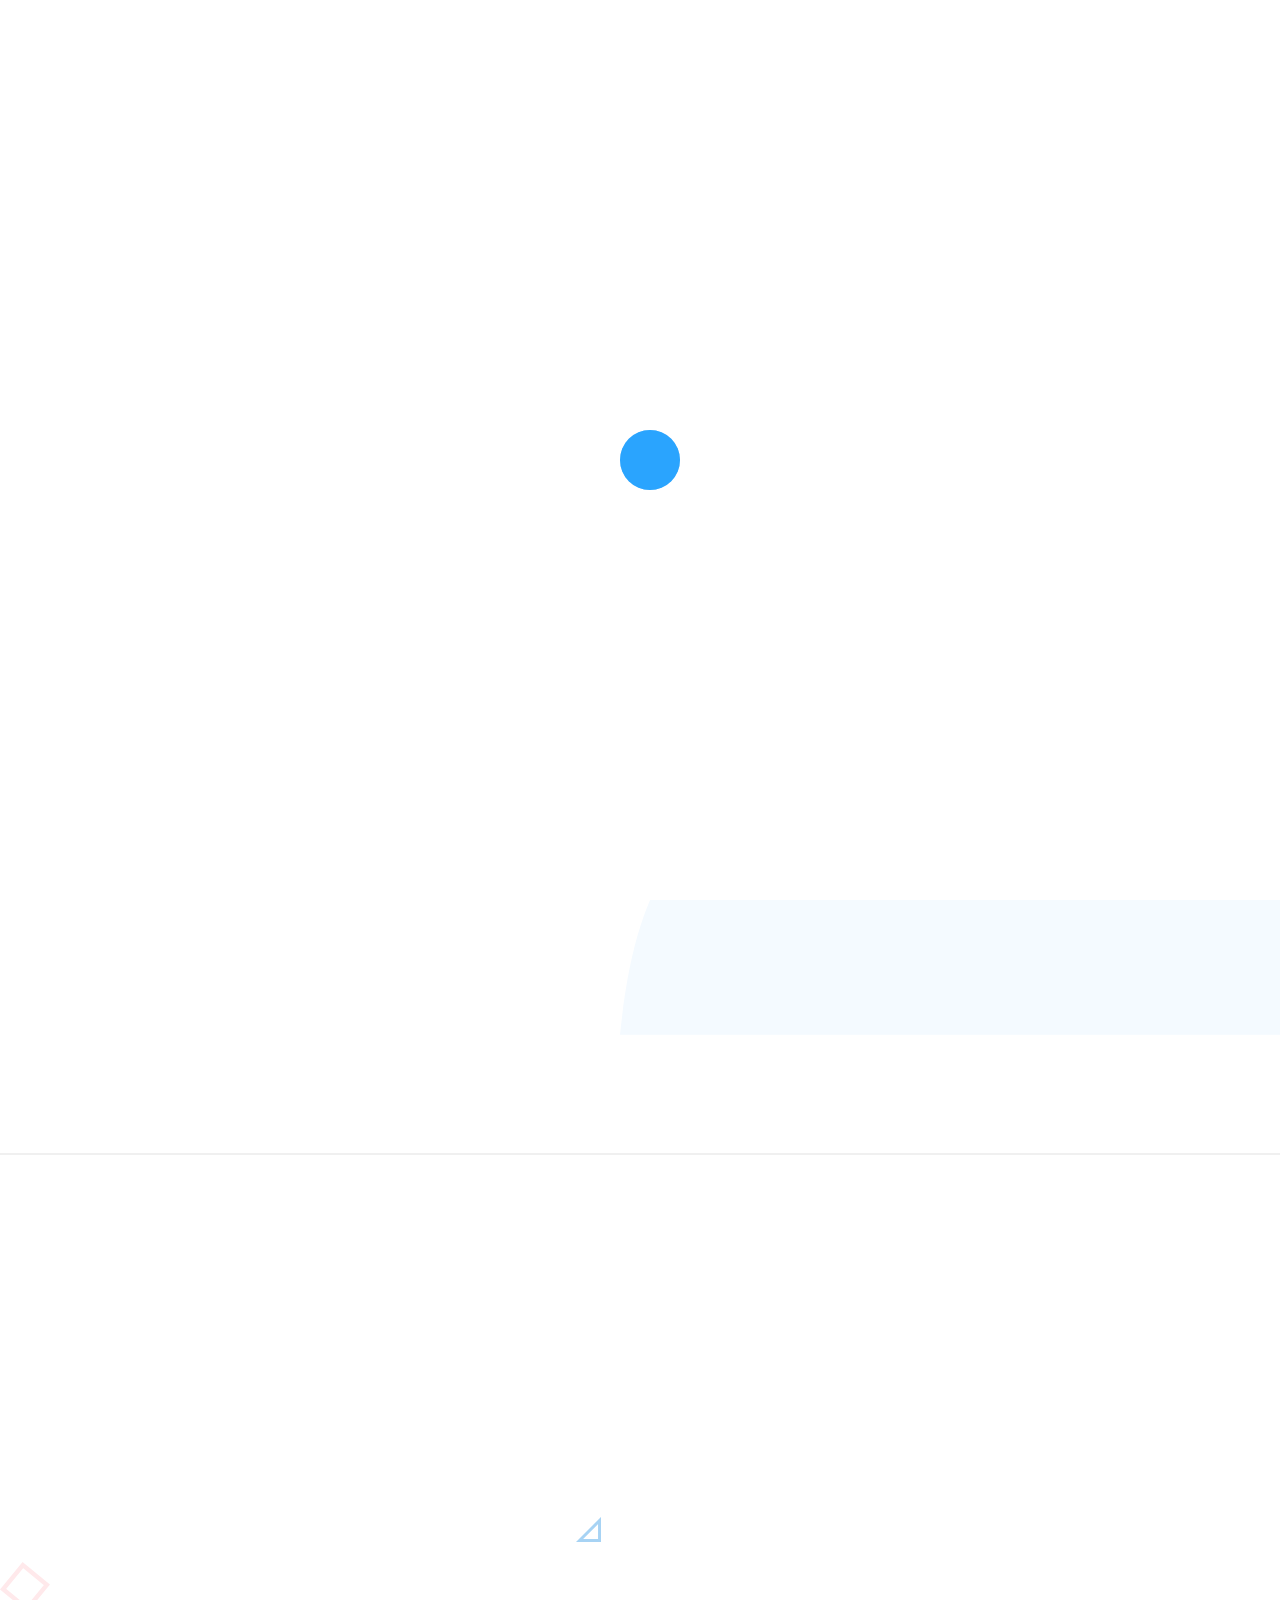
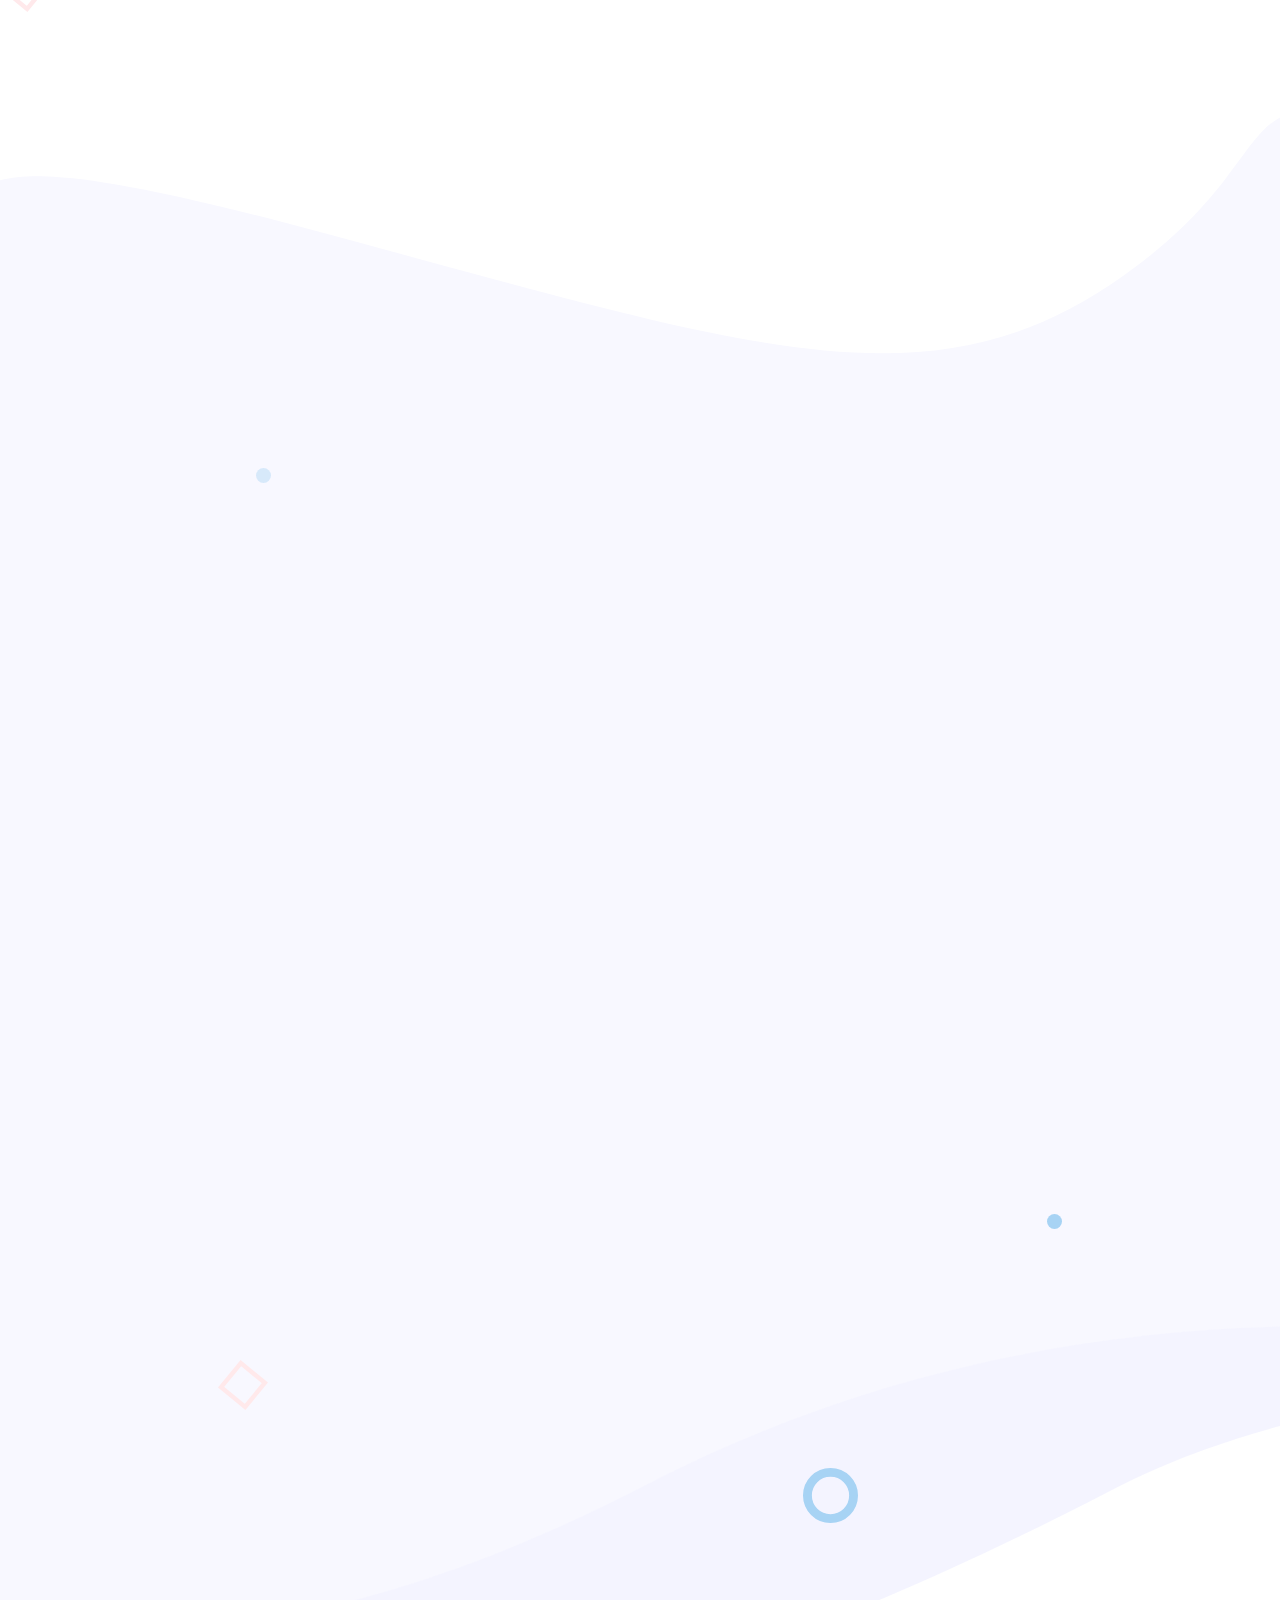
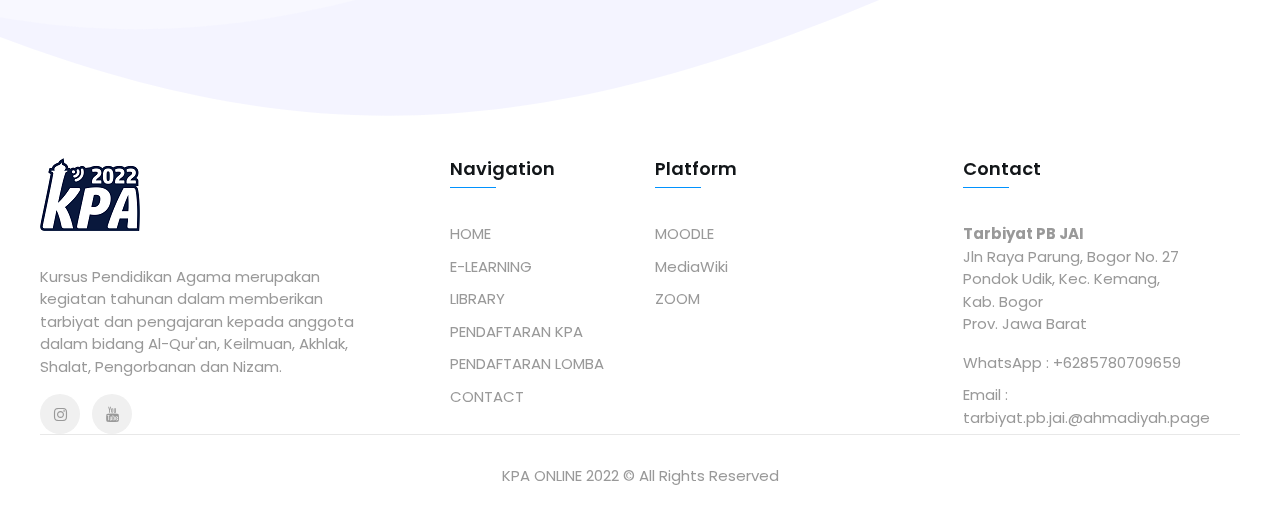
<file: lomba copy.html>
<!DOCTYPE html>
<html lang="en">
  <head>
    <title>KPA ONLINE 2022</title>
    <meta charset="utf-8" />
    <meta
      name="viewport"
      content="width=device-width, initial-scale=1, shrink-to-fit=no"
    />
    <meta name="description" content="" />
    <meta name="keywords" content="" />
    <meta name="author" content="" />
    <meta name="title" content="" />
    <link
      type="image/x-icon"
      href="images/logo kpa/Logo-bg-gelap.png"
      rel="icon"
    />

    <link rel="stylesheet" type="text/css" href="css/font-awesome.min.css" />
    <link rel="stylesheet" href="css/bootstrap.min.css" />
    <link rel="stylesheet" type="text/css" href="css/magnific-popup.css" />
    <link rel="stylesheet" type="text/css" href="css/animate.css" />
    <link rel="stylesheet" type="text/css" href="css/bizord.css" />
  </head>
  <ain>
    <!-- Start preloader -->
    <div id="preloader">
      <div class="spinner" id="status">
        <div class="double-bounce1"></div>
        <div class="double-bounce2"></div>
      </div>
    </div>
    <!-- End preloader -->

    <!-- HEADER START -->
    <header class="navbar-info">
      <nav class="navbar navbar-expand-lg navbar-light navbar-me header">
        <div
          class="container-fluid"
          style="margin-left: 2em; margin-right: 2em"
        >
          <a class="navbar-brand" href="index.html"
            ><img src="images/logo kpa/Logo-bg-putih.png" alt="logo"
          /></a>
          <button
            class="navbar-toggler navbar-icon"
            type="button"
            data-toggle="collapse"
            data-target="#navbarNav"
            aria-controls="navbarNav"
            aria-expanded="false"
            aria-label="Toggle navigation"
          >
            <span class="navbar-toggler-icon"></span
            ><span class="navbar-toggler-icon"></span
            ><span class="navbar-toggler-icon"></span
            ><span class="navbar-toggler-icon"></span>
          </button>
          <div
            class="collapse navbar-collapse float-right pt-0 mt-0"
            id="navbarNav"
          >
            <ul class="nav navbar-nav ml-lg-auto mr-lg-0">
              <li class="nav-item">
                <a
                  class="nav-link fadeinleftbig hidden delay2"
                  href="index.html"
                  rel="noopener noreferrer"
                  >HOME</a
                >
              </li>
              <li class="nav-item">
                <a
                  class="nav-link fadeinleftbig hidden delay2"
                  href="https://learn.kpaonline.id"
                  target="_blank"
                  rel="noopener noreferrer"
                  >E-LEARNING</a
                >
              </li>
              <li class="nav-item">
                <a
                  class="nav-link fadeinleftbig hidden delay3"
                  href="https://library.kpaonline.id"
                  target="_blank"
                  rel="noopener noreferrer"
                  >LIBRARY</a
                >
              </li>
              <li class="nav-item">
                <a
                  class="nav-link active fadeinleftbig hidden delay4"
                  href="lomba.html"
                  >PERLOMBAAN</a
                >
              </li>
              <li class="nav-item">
                <a
                  class="nav-link fadeinleftbig hidden delay4"
                  data-scroll
                  href="#footer"
                  >CONTACT</a
                >
              </li>

              <li class="nav-item">
                <a
                  href="http://lomba.kpaonline.id/"
                  target="_blank"
                  rel="noopener noreferrer"
                  class="quote-btn animall fadeinleftbig"
                  data-effect="mfp-move-horizontal"
                  >DAFTAR LOMBA</a
                >
              </li>
            </ul>
          </div>
        </div>
      </nav>
    </header>

    <!-- END HEADER -->

    <!-- Start BODY -->
    <main class="main">
        <div class="banner-part over-hidden" id="banner-part">
          <div class="banner-bg-left position-a inline">
            <svg
              class="icon-one"
              version="1.1"
              id="Layer_1"
              xmlns="http://www.w3.org/2000/svg"
              xmlns:xlink="http://www.w3.org/1999/xlink"
              x="0px"
              y="0px"
              viewBox="0 0 612 374.47"
              style="enable-background: new 0 0 612 374.47"
              xml:space="preserve"
            >
              <style type="text/css">
                .bl {
                  fill-rule: evenodd;
                  clip-rule: evenodd;
                  fill: #f4faff;
                }
              </style>
              <path
                class="bl"
                d="M0,0v374.47c15.64-24.01,71.03-107.52,307.77-116.59C557.25,248.32,607.47,23.29,612,0H0z"
              />
            </svg>
          </div>
          <div class="banner-bg-right position-a inline">
            <svg
              version="1.1"
              id="Layer_2"
              xmlns="http://www.w3.org/2000/svg"
              xmlns:xlink="http://www.w3.org/1999/xlink"
              x="0px"
              y="0px"
              viewBox="0 -41.246 548 537.821"
              enable-background="new 0 -41.246 548 537.821"
              xml:space="preserve"
            >
              <path
                fill="#F4FAFF"
                d="M548,87.172L547.997-41c0,0-35.497-3-61.733,11.957C460.508-14.36,443.807,0.445,443.807,0.445
                      c-5.521,3.332-23.672,30.155-28.238,44.176c-8.505,26.12-0.608,112.381-63.176,125.136c-62.57,12.756-111.775,11.542-133.036,50.42
                      c-21.26,38.877-29.159,78.971-29.765,91.121c-0.608,12.149-73.502,9.719-113.598,41.307C36.629,383.621,10.148,399.414,0,496.575
                      h548V87.172z"
              />
            </svg>
          </div>
          <div class="section-icons">
            <div class="shape">
              <svg
                class="banner-shape-one position-a inline shape-zoom"
                id="Layer_3"
                data-name="Layer 3"
                xmlns="http://www.w3.org/2000/svg"
                viewBox="0 0 62 62"
              >
                <defs>
                  <style>
                    .cls-2 {
                      fill: none;
                      stroke: #a7d3f4;
                      stroke-miterlimit: 10;
                      stroke-width: 10px;
                      fill-rule: evenodd;
                    }
                  </style>
                </defs>
                <path
                  class="cls-2"
                  d="M332,620a26,26,0,1,1-26,26A26,26,0,0,1,332,620Z"
                  transform="translate(-301 -615)"
                />
              </svg>
            </div>
            <div class="shape">
              <svg
                class="banner-shape-two position-a inline shape-rotate"
                id="Layer_4"
                data-name="Layer 4"
                xmlns="http://www.w3.org/2000/svg"
                viewBox="0 0 33.83 33.83"
              >
                <defs>
                  <style>
                    .cls-3 {
                      fill: #fff;
                      stroke: #a7d3f4;
                      stroke-miterlimit: 10;
                      stroke-width: 4px;
                      fill-rule: evenodd;
                    }
                  </style>
                </defs>
                <title></title>
                <path
                  class="cls-3"
                  d="M895,191v27H868Z"
                  transform="translate(-863.17 -186.17)"
                />
              </svg>
            </div>
            <div class="shape">
              <svg
                class="banner-shape-three position-a inline shape-rotate"
                id="Layer_5"
                data-name="Layer 5"
                xmlns="http://www.w3.org/2000/svg"
                viewBox="0 0 56.3 56.3"
              >
                <defs>
                  <style>
                    .cls-4 {
                      fill: none;
                      stroke: #a7d3f4;
                      stroke-miterlimit: 10;
                      stroke-width: 5px;
                      fill-rule: evenodd;
                    }
                  </style>
                </defs>
                <title>Kpa Online 2022</title>
                <path
                  class="cls-4"
                  d="M766.87,597.9l22.23-27,27,22.23-22.23,27Z"
                  transform="translate(-763.35 -567.35)"
                />
              </svg>
            </div>
            <div class="shape">
              <svg
                class="banner-shape-four position-a inline rotate3d"
                id="Layer_6"
                data-name="Layer 6"
                xmlns="http://www.w3.org/2000/svg"
                viewBox="0 0 15 15"
              >
                <defs>
                  <style>
                    .cls-5 {
                      fill: #a7d3f4;
                      fill-rule: evenodd;
                    }
                  </style>
                </defs>
                <title></title>
                <path
                  class="cls-5"
                  d="M561.5,474a7.5,7.5,0,1,1-7.5,7.5A7.5,7.5,0,0,1,561.5,474Z"
                  transform="translate(-554 -474)"
                />
              </svg>
            </div>
          </div>
          <div class="container">
            <div class="row">
              <div class="col-xs-12 col-lg-6 center-content order-2 order-lg-1">
                <div class="banner-content fadeInLeft hidden">
                  <p class="banner-heading mb-0">KPA ONLINE <span>2022</span></p>
                  <h1 class="head-one">AYO, Segera Daftar</h1>
                  <p class="banner-p">
                    KPA Meningkatkan Kualitas Ilmu dan Taqwa Generasi Muda Jemaat
                  </p>
                  <a
                    href="http://lomba.kpaonline.id/"
                    target="_blank"
                    rel="noopener noreferrer"
                    class="started-btn animall"
                    >DAFTAR LOMBA</a
                  >
                  <a
                    href="https://docs.google.com/uc?export=download&id=1uJGhJQrY--lljL-UCRKB7dRN2s6oV6HZ"
                    target="_blank"
                    rel="noopener noreferrer"
                    class="started-btn animall"
                    >UNDUH GUIDE BOOK</a
                  >
                </div>
              </div>
              <div
                class="col-xs-12 col-lg-6 img-box order-1 order-lg-2 fadeInRight hidden"
              >
                <div class="banner-image text-center">
                  <img
                    src="images/banner-img.svg"
                    alt="banner-img"
                    class="position-r"
                  />
                </div>
              </div>
            </div>
          </div>
        </div>
        <div class="brand-part">
            <div class="container">
              <div class="row">
                <div class="w-100">
                  <div class="brand-slider fadeInDown hidden" id="brand-slider">
                    <div class="item">
                      <img src="images/Icon Badan/_sitara_2.png" alt="brand-img" />
                    </div>
                    <div class="item">
                      <img src="images/Icon Badan/anshar_2.png" alt="brand-img" />
                    </div>
                    <div class="item">
                      <img src="images/Icon Badan/logo_LI_2.png" alt="brand-img" />
                    </div>
                    <div class="item">
                      <img
                        src="images/Icon Badan/LOGO_MKAI_2.png"
                        alt="brand-img"
                      />
                    </div>
                    <div class="item">
                      <img
                        src="images/Icon Badan/Minaratul_Masih_Logo_2.png"
                        alt="brand-img"
                      />
                    </div>
                  </div>
                </div>
              </div>
            </div>
          </div>
          <div
            class="our-services-part py-120 pt-0-md pb-60-md over-hidden"
            id="our-services-part"
          >
            <div class="our-services-part-inner bg-color-md">
              <div class="service-shape">
                <div class="shape">
                  <svg
                    class="service-shape-one position-a inline shape-fade"
                    id="Layer_7"
                    data-name="Layer 7"
                    xmlns="http://www.w3.org/2000/svg"
                    viewBox="0 0 33.83 33.83"
                  >
                    <defs>
                      <style>
                        .cls-6 {
                          fill: transparent;
                          stroke: #a7d3f4;
                          stroke-miterlimit: 10;
                          stroke-width: 4px;
                          fill-rule: evenodd;
                        }
                      </style>
                    </defs>
                    <title></title>
                    <path
                      class="cls-6"
                      d="M895,191v27H868Z"
                      transform="translate(-863.17 -186.17)"
                    />
                  </svg>
                </div>
                <div class="shape">
                  <svg
                    class="service-shape-two position-a inline shape-rotate"
                    id="Layer_8"
                    data-name="Layer 8"
                    xmlns="http://www.w3.org/2000/svg"
                    viewBox="0 0 56.3 56.3"
                  >
                    <defs>
                      <style>
                        .cls-7 {
                          fill: none;
                          stroke: #a7d3f4;
                          stroke-miterlimit: 10;
                          stroke-width: 5px;
                          fill-rule: evenodd;
                        }
                      </style>
                    </defs>
                    <title></title>
                    <path
                      class="cls-7"
                      d="M766.87,597.9l22.23-27,27,22.23-22.23,27Z"
                      transform="translate(-763.35 -567.35)"
                    />
                  </svg>
                </div>
                <div class="shape">
                  <svg
                    class="service-shape-three position-a inline rotate3d"
                    id="Layer_9"
                    data-name="Layer 9"
                    xmlns="http://www.w3.org/2000/svg"
                    viewBox="0 0 15 15"
                  >
                    <defs>
                      <style>
                        .cls-8 {
                          fill: #ffd3d8;
                          fill-rule: evenodd;
                        }
                      </style>
                    </defs>
                    <title></title>
                    <path
                      class="cls-8"
                      d="M561.5,474a7.5,7.5,0,1,1-7.5,7.5A7.5,7.5,0,0,1,561.5,474Z"
                      transform="translate(-554 -474)"
                    />
                  </svg>
                </div>
                <div class="shape">
                  <svg
                    class="service-shape-four position-a inline shape-rotate"
                    id="Layer_10"
                    data-name="Layer 10"
                    xmlns="http://www.w3.org/2000/svg"
                    viewBox="0 0 56.3 56.3"
                  >
                    <defs>
                      <style>
                        .cls-7 {
                          fill: none;
                          stroke: #ffe9eb;
                          stroke-miterlimit: 10;
                          stroke-width: 5px;
                          fill-rule: evenodd;
                        }
                      </style>
                    </defs>
                    <title></title>
                    <path
                      class="cls-7"
                      d="M766.87,597.9l22.23-27,27,22.23-22.23,27Z"
                      transform="translate(-763.35 -567.35)"
                    />
                  </svg>
                </div>
                <div class="shape">
                  <svg
                    class="service-shape-six position-a inline shape-zoom"
                    id="Layer_11"
                    data-name="Layer 11"
                    xmlns="http://www.w3.org/2000/svg"
                    viewBox="0 0 62 62"
                  >
                    <defs>
                      <style>
                        .cls-2 {
                          fill: none;
                          stroke: #a7d3f4;
                          stroke-miterlimit: 10;
                          stroke-width: 10px;
                          fill-rule: evenodd;
                        }
                      </style>
                    </defs>
                    <title></title>
                    <path
                      class="cls-2"
                      d="M332,620a26,26,0,1,1-26,26A26,26,0,0,1,332,620Z"
                      transform="translate(-301 -615)"
                    />
                  </svg>
                </div>
                <div class="shape">
                  <svg
                    class="service-shape-seven position-a inline shape-zoom"
                    id="Layer_12"
                    data-name="Layer 12"
                    xmlns="http://www.w3.org/2000/svg"
                    viewBox="0 0 15 15"
                  >
                    <defs>
                      <style>
                        .cls-8 {
                          fill: #a7d3f4;
                          fill-rule: evenodd;
                        }
                      </style>
                    </defs>
                    <title></title>
                    <path
                      class="cls-8"
                      d="M561.5,474a7.5,7.5,0,1,1-7.5,7.5A7.5,7.5,0,0,1,561.5,474Z"
                      transform="translate(-554 -474)"
                    />
                  </svg>
                </div>
              </div>
              <div class="container-fluid">
                <div class="section-title fadeIn hidden">
                  <span class="section-span">PERLOMBAAN</span>
                  <h2 class="head-two">KPA ONLINE 2022</h2>
                </div>
                <div class="service-detail-grp">
                  <div class="row">
                    <div class="col-lg-4 col-12 animall fadeInUp hidden delay1" style="margin-bottom: 1rem;">
                      <div class="services-detail">
                        <img src="images/logo kpa/Logo-bg-putih.png" alt="sevice-img" />
                        <h2 class="head-threee">TILAWATIL QUR'AN</h2>
                        <p style="text-align: left;"> 
                            <b style="color: black;">KETENTUAN LOMBA :</b> 
                            <br> 
                            <ol style="text-align: justify; padding: 12px;">
                                <li>Lorem ipsum dolor sit, amet consectetur adipisicing elit. Tempore sapiente atque, dolores modi ex totam cupiditate delectus expedita debitis sequi?</li>
                                <li>Lorem ipsum dolor sit, amet consectetur adipisicing elit. Tempore sapiente atque, dolores modi ex totam cupiditate delectus expedita debitis sequi?</li>
                                <li>Lorem ipsum dolor sit, amet consectetur adipisicing elit. Tempore sapiente atque, dolores modi ex totam cupiditate delectus expedita debitis sequi?</li>
                                <li>Lorem ipsum dolor sit, amet consectetur adipisicing elit. Tempore sapiente atque, dolores modi ex totam cupiditate delectus expedita debitis sequi?</li>
                            </ol>
                        </p>
                      </div>
                    </div>
                    <div class="col-lg-4 col-12 animall fadeInUp hidden delay1" style="margin-bottom: 1rem;">
                      <div class="services-detail">
                        <img src="images/logo kpa/Logo-bg-putih.png" alt="sevice-img" />
                        <h2 class="head-threee">KALIGRAFI</h2>
                        <p style="text-align: left;"> 
                            <b style="color: black;">KETENTUAN LOMBA :</b> 
                            <br> 
                            <ol style="text-align: justify; padding: 12px;">
                                <li>Lorem ipsum dolor sit, amet consectetur adipisicing elit. Tempore sapiente atque, dolores modi ex totam cupiditate delectus expedita debitis sequi?</li>
                                <li>Lorem ipsum dolor sit, amet consectetur adipisicing elit. Tempore sapiente atque, dolores modi ex totam cupiditate delectus expedita debitis sequi?</li>
                                <li>Lorem ipsum dolor sit, amet consectetur adipisicing elit. Tempore sapiente atque, dolores modi ex totam cupiditate delectus expedita debitis sequi?</li>
                                <li>Lorem ipsum dolor sit, amet consectetur adipisicing elit. Tempore sapiente atque, dolores modi ex totam cupiditate delectus expedita debitis sequi?</li>
                            </ol>
                        </p>
                      </div>
                    </div>
                    <div class="col-lg-4 col-12 animall fadeInUp hidden delay1" style="margin-bottom: 1rem;">
                      <div class="services-detail">
                        <img src="images/logo kpa/Logo-bg-putih.png" alt="sevice-img" />
                        <h2 class="head-threee">LOMBA ESAI</h2>
                        <p style="text-align: left;"> 
                            <b style="color: black;">KETENTUAN LOMBA :</b> 
                            <br> 
                            <ol style="text-align: justify; padding: 12px;">
                                <li>Lorem ipsum dolor sit, amet consectetur adipisicing elit. Tempore sapiente atque, dolores modi ex totam cupiditate delectus expedita debitis sequi?</li>
                                <li>Lorem ipsum dolor sit, amet consectetur adipisicing elit. Tempore sapiente atque, dolores modi ex totam cupiditate delectus expedita debitis sequi?</li>
                                <li>Lorem ipsum dolor sit, amet consectetur adipisicing elit. Tempore sapiente atque, dolores modi ex totam cupiditate delectus expedita debitis sequi?</li>
                                <li>Lorem ipsum dolor sit, amet consectetur adipisicing elit. Tempore sapiente atque, dolores modi ex totam cupiditate delectus expedita debitis sequi?</li>
                            </ol>
                        </p>
                      </div>
                    </div>
                    <div class="col-lg-4 col-12 animall fadeInUp hidden delay1" style="margin-bottom: 1rem;">
                      <div class="services-detail">
                        <img src="images/logo kpa/Logo-bg-putih.png" alt="sevice-img" />
                        <h2 class="head-threee">MIND MAPPING</h2>
                        <p style="text-align: left;"> 
                            <b style="color: black;">KETENTUAN LOMBA :</b> 
                            <br> 
                            <ol style="text-align: justify; padding: 12px;">
                                <li>Lorem ipsum dolor sit, amet consectetur adipisicing elit. Tempore sapiente atque, dolores modi ex totam cupiditate delectus expedita debitis sequi?</li>
                                <li>Lorem ipsum dolor sit, amet consectetur adipisicing elit. Tempore sapiente atque, dolores modi ex totam cupiditate delectus expedita debitis sequi?</li>
                                <li>Lorem ipsum dolor sit, amet consectetur adipisicing elit. Tempore sapiente atque, dolores modi ex totam cupiditate delectus expedita debitis sequi?</li>
                                <li>Lorem ipsum dolor sit, amet consectetur adipisicing elit. Tempore sapiente atque, dolores modi ex totam cupiditate delectus expedita debitis sequi?</li>
                            </ol>
                        </p>
                      </div>
                    </div>
                    <div class="col-lg-4 col-12 animall fadeInUp hidden delay1" style="margin-bottom: 1rem;">
                      <div class="services-detail">
                        <img src="images/logo kpa/Logo-bg-putih.png" alt="sevice-img" />
                        <h2 class="head-threee">QUIZIZZ</h2>
                        <p style="text-align: left;"> 
                            <b style="color: black;">KETENTUAN LOMBA :</b> 
                            <br> 
                            <ol style="text-align: justify; padding: 12px;">
                                <li>Lorem ipsum dolor sit, amet consectetur adipisicing elit. Tempore sapiente atque, dolores modi ex totam cupiditate delectus expedita debitis sequi?</li>
                                <li>Lorem ipsum dolor sit, amet consectetur adipisicing elit. Tempore sapiente atque, dolores modi ex totam cupiditate delectus expedita debitis sequi?</li>
                                <li>Lorem ipsum dolor sit, amet consectetur adipisicing elit. Tempore sapiente atque, dolores modi ex totam cupiditate delectus expedita debitis sequi?</li>
                                <li>Lorem ipsum dolor sit, amet consectetur adipisicing elit. Tempore sapiente atque, dolores modi ex totam cupiditate delectus expedita debitis sequi?</li>
                            </ol>
                        </p>
                      </div>
                    </div>
                    <div class="col-lg-4 col-12 animall fadeInUp hidden delay1" style="margin-bottom: 1rem;">
                      <div class="services-detail">
                        <img src="images/logo kpa/Logo-bg-putih.png" alt="sevice-img" />
                        <h2 class="head-threee">HAFALAN AL-QUR'AN</h2>
                        <p style="text-align: left;"> 
                            <b style="color: black;">KETENTUAN LOMBA :</b> 
                            <br> 
                            <ol style="text-align: justify; padding: 12px;">
                                <li>Lorem ipsum dolor sit, amet consectetur adipisicing elit. Tempore sapiente atque, dolores modi ex totam cupiditate delectus expedita debitis sequi?</li>
                                <li>Lorem ipsum dolor sit, amet consectetur adipisicing elit. Tempore sapiente atque, dolores modi ex totam cupiditate delectus expedita debitis sequi?</li>
                                <li>Lorem ipsum dolor sit, amet consectetur adipisicing elit. Tempore sapiente atque, dolores modi ex totam cupiditate delectus expedita debitis sequi?</li>
                                <li>Lorem ipsum dolor sit, amet consectetur adipisicing elit. Tempore sapiente atque, dolores modi ex totam cupiditate delectus expedita debitis sequi?</li>
                            </ol>
                        </p>
                      </div>
                    </div>
                    <div class="col-lg-4 col-12 animall fadeInUp hidden delay1" style="margin-bottom: 1rem;">
                      <div class="services-detail">
                        <img src="images/logo kpa/Logo-bg-putih.png" alt="sevice-img" />
                        <h2 class="head-threee">MINECRAFT</h2>
                        <p style="text-align: left;"> 
                            <b style="color: black;">KETENTUAN LOMBA :</b> 
                            <br> 
                            <ol style="text-align: justify; padding: 12px;">
                                <li>Lorem ipsum dolor sit, amet consectetur adipisicing elit. Tempore sapiente atque, dolores modi ex totam cupiditate delectus expedita debitis sequi?</li>
                                <li>Lorem ipsum dolor sit, amet consectetur adipisicing elit. Tempore sapiente atque, dolores modi ex totam cupiditate delectus expedita debitis sequi?</li>
                                <li>Lorem ipsum dolor sit, amet consectetur adipisicing elit. Tempore sapiente atque, dolores modi ex totam cupiditate delectus expedita debitis sequi?</li>
                                <li>Lorem ipsum dolor sit, amet consectetur adipisicing elit. Tempore sapiente atque, dolores modi ex totam cupiditate delectus expedita debitis sequi?</li>
                            </ol>
                        </p>
                      </div>
                    </div>
                    <div class="col-lg-4 col-12 animall fadeInUp hidden delay1" style="margin-bottom: 1rem;">
                      <div class="services-detail">
                        <img src="images/logo kpa/Logo-bg-putih.png" alt="sevice-img" />
                        <h2 class="head-threee">STUDI KASUS</h2>
                        <p style="text-align: left;"> 
                            <b style="color: black;">KETENTUAN LOMBA :</b> 
                            <br> 
                            <ol style="text-align: justify; padding: 12px;">
                                <li>Lorem ipsum dolor sit, amet consectetur adipisicing elit. Tempore sapiente atque, dolores modi ex totam cupiditate delectus expedita debitis sequi?</li>
                                <li>Lorem ipsum dolor sit, amet consectetur adipisicing elit. Tempore sapiente atque, dolores modi ex totam cupiditate delectus expedita debitis sequi?</li>
                                <li>Lorem ipsum dolor sit, amet consectetur adipisicing elit. Tempore sapiente atque, dolores modi ex totam cupiditate delectus expedita debitis sequi?</li>
                                <li>Lorem ipsum dolor sit, amet consectetur adipisicing elit. Tempore sapiente atque, dolores modi ex totam cupiditate delectus expedita debitis sequi?</li>
                            </ol>
                        </p>
                      </div>
                    </div>
                    <div class="col-lg-4 col-12 animall fadeInUp hidden delay1" style="margin-bottom: 1rem;">
                      <div class="services-detail">
                        <img src="images/logo kpa/Logo-bg-putih.png" alt="sevice-img" />
                        <h2 class="head-threee">LOMBA PUZZLE</h2>
                        <p style="text-align: left;"> 
                            <b style="color: black;">KETENTUAN LOMBA :</b> 
                            <br> 
                            <ol style="text-align: justify; padding: 12px;">
                                <li>Lorem ipsum dolor sit, amet consectetur adipisicing elit. Tempore sapiente atque, dolores modi ex totam cupiditate delectus expedita debitis sequi?</li>
                                <li>Lorem ipsum dolor sit, amet consectetur adipisicing elit. Tempore sapiente atque, dolores modi ex totam cupiditate delectus expedita debitis sequi?</li>
                                <li>Lorem ipsum dolor sit, amet consectetur adipisicing elit. Tempore sapiente atque, dolores modi ex totam cupiditate delectus expedita debitis sequi?</li>
                                <li>Lorem ipsum dolor sit, amet consectetur adipisicing elit. Tempore sapiente atque, dolores modi ex totam cupiditate delectus expedita debitis sequi?</li>
                            </ol>
                        </p>
                      </div>
                    </div>
                  </div>
                </div>
              </div>
          </div>
          </div>
        <footer id="footer" class="footer-part">
          <div class="container">
            <div class="row">
              <div class="col-12 col-md-4">
                <a href="index.html"
                  ><img src="images/logo kpa/Logo-bg-putih.png" alt="logo"
                /></a>
                <p class="footer-p">
                  Kursus Pendidikan Agama merupakan kegiatan tahunan dalam
                  memberikan tarbiyat dan pengajaran kepada anggota dalam bidang
                  Al-Qur'an, Keilmuan, Akhlak, Shalat, Pengorbanan dan Nizam.
                </p>
                <div class="social-media">
                  <!-- <a href="#"><i class="fa fa-facebook"></i></a>
                  <a href="#"><i class="fa fa-twitter"></i></a> -->
                  <a href="https://www.instagram.com/kpa.jai/"
                    ><i class="fa fa-instagram"></i
                  ></a>
                  <a
                    href="https://www.youtube.com/channel/UC2GbYnwF-g5nO6mSSais_Ig"
                    ><i class="fa fa-youtube"></i
                  ></a>
                </div>
              </div>
              <div class="col-12 col-md-2">
                <h3 class="head-three">Navigation</h3>
                <div class="head-line"></div>
                <ul class="footer-menu">
                  <li><a href="#banner-part" data-scroll="">HOME</a></li>
                  <li>
                    <a
                      href="https://learn.kpaonline.id"
                      target="_blank"
                      rel="noopener noreferrer"
                      >E-LEARNING</a
                    >
                  </li>
                  <li>
                    <a
                      href="https://library.kpaonline.id"
                      target="_blank"
                      rel="noopener noreferrer"
                      >LIBRARY</a
                    >
                  </li>
                  <li>
                    <a
                      href="https://lp.dcidn.com/kpa"
                      target="_blank"
                      rel="noopener noreferrer"
                      >PENDAFTARAN KPA</a
                    >
                  </li>
                  <li>
                    <a href="http://lomba.kpaonline.id/" rel="noopener noreferrer"
                      >PENDAFTARAN LOMBA</a
                    >
                  </li>
                  <li><a href="#footer">CONTACT</a></li>
                </ul>
              </div>
              <div class="col-12 col-md-3">
                <h3 class="head-three">Platform</h3>
                <div class="head-line"></div>
                <ul class="footer-menu">
                  <li><a href="#">MOODLE</a></li>
                  <li><a href="#">MediaWiki</a></li>
                  <li><a href="#">ZOOM</a></li>
                </ul>
              </div>
              <div class="col-12 col-md-3">
                <h3 class="head-three">Contact</h3>
                <div class="head-line"></div>
                <p class="footer-p">
                  <b>Tarbiyat PB JAI</b><br />Jln Raya Parung, Bogor No. 27 Pondok
                  Udik, Kec. Kemang, Kab. Bogor<br />
                  Prov. Jawa Barat
                </p>
                <ul class="footer-menu">
                  <li>
                    WhatsApp :<a href="wa.me/6285780709659"> +6285780709659</a>
                  </li>
                  <li>
                    Email :<a href="mail.to/tarbiyat.pb.jai.@ahmadiyah.page">
                      tarbiyat.pb.jai.@ahmadiyah.page</a
                    >
                  </li>
                </ul>
              </div>
            </div>
          </div>
          <div class="bottom-footer">
            <div class="container">
              <div class="row">
                <div class="col-12">
                  <div class="w-100">
                    <p class="mb-0">
                      <a href="index.html" target="_blank" title="TemplatesCoder"
                        >KPA ONLINE 2022</a
                      >
                      &copy; All Rights Reserved
                    </p>
                  </div>
                </div>
              </div>
            </div>
          </div>
        </footer>
      </main>
    <script src="js/jquery.min.js"></script>
    <script src="js/popper.min.js"></script>
    <script src="js/bootstrap.min.js"></script>
    <script src="js/jquery.magnific-popup.min.js"></script>
    <script src="js/owl.carousel.min.js"></script>
    <script src="js/viewportchecker.js"></script>
    <script src="js/custom.js"></script>
    <script>
      jQuery(document).ready(function () {
        jQuery(
          ".fadeIn,.bounceInLeft,.lightSpeedIn,.bounceInUp,.bounceInDown,.bounceInRight,.rotateInUpLeft,.zoomIn,.rubberBand,.rollIn,.rollOut,.zoomInDown,.fadeInDownBig,.fadeInUpBig,.fadeInLeftBig,.fadeInRightBig,.fadeInLeft,.fadeInRight,.fadeInDown,.flipInX,.rotateInDownRight,.rotateInDownLeft,.float_left_right_two,.fadeInUp,.flash,.fadeinleftbig,.slideInUp"
        )
          .addClass("hidden")
          .viewportChecker({
            classToAdd: "visible animated",
            offset: 50,
          });
      });
    </script>
    <script>
      $(".nav-link").on("click", function (e) {
        $("a.nav-link").removeClass("active");
        $(this).addClass("active");
        if ($(window).width() < 991) {
          $(".navbar-toggler").click();
        }
      });
    </script>
  </body>
  <!-- END BODY -->
</html>
</file>
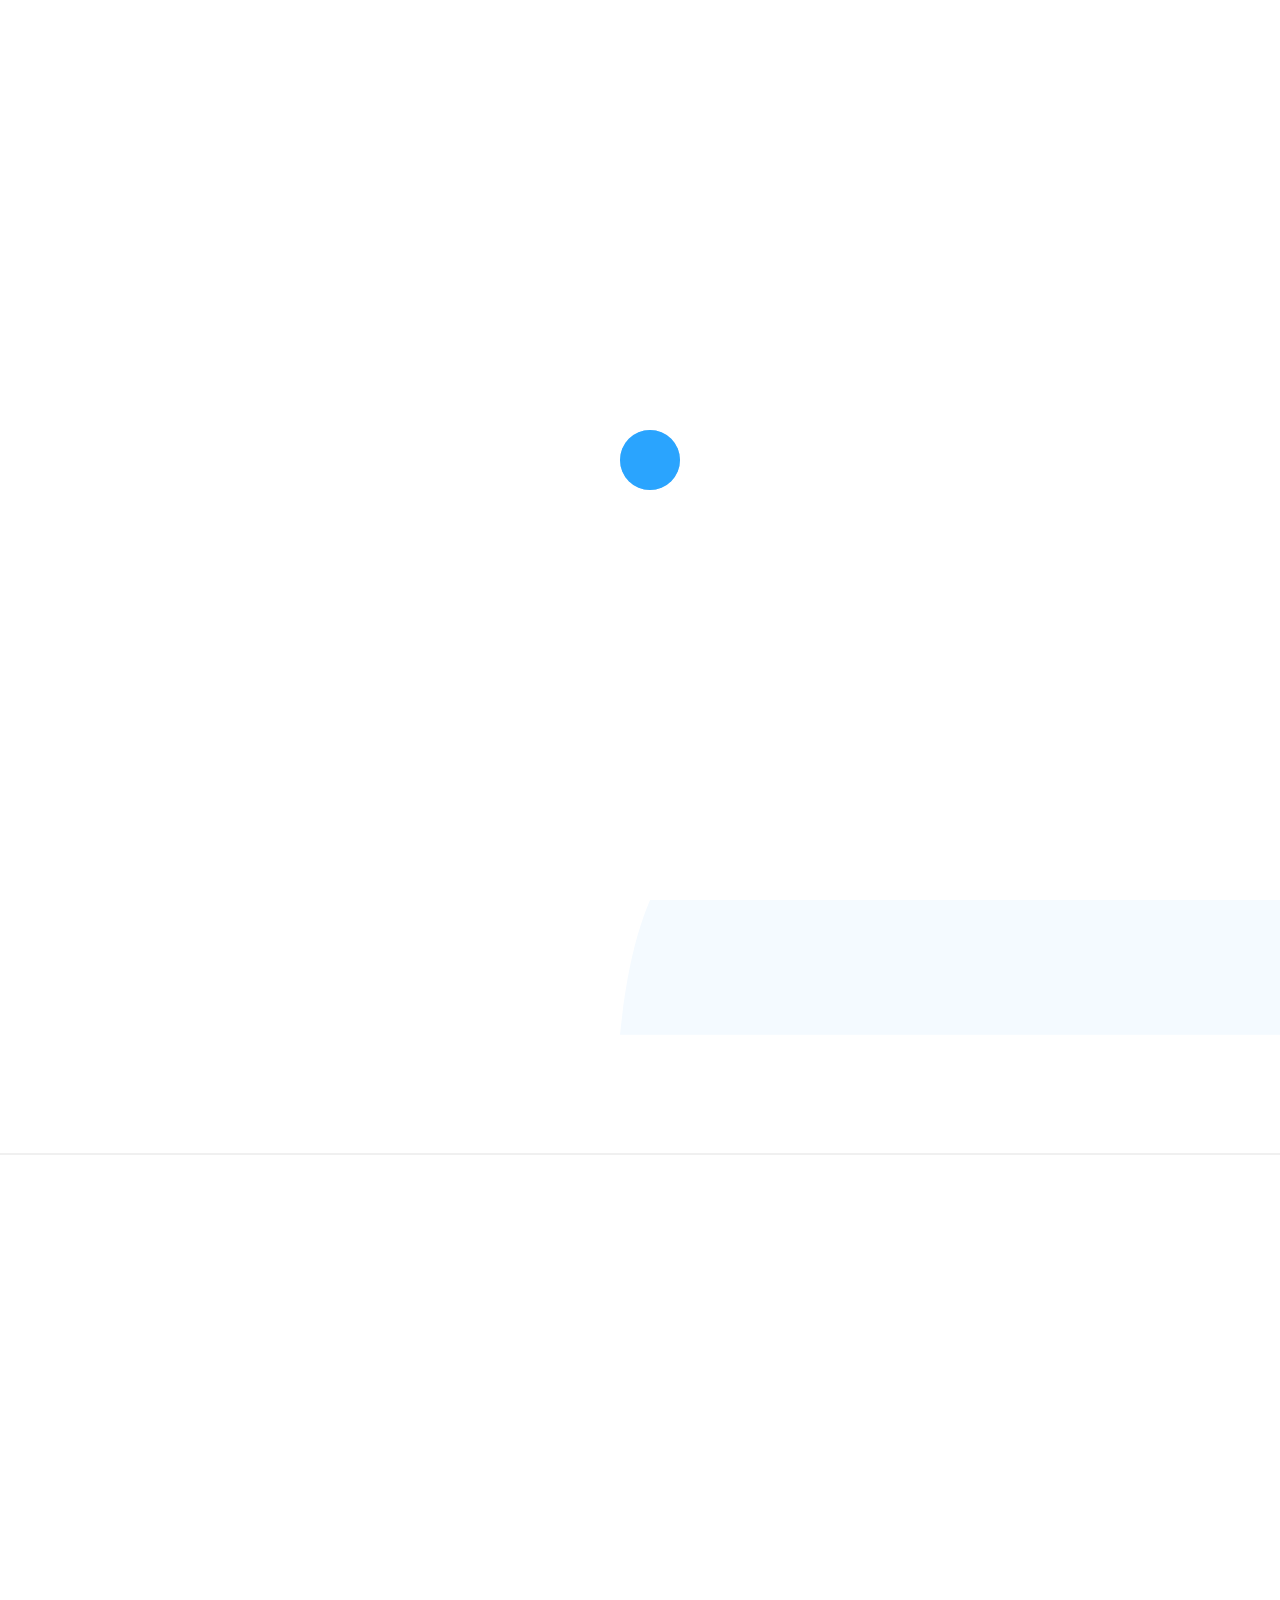
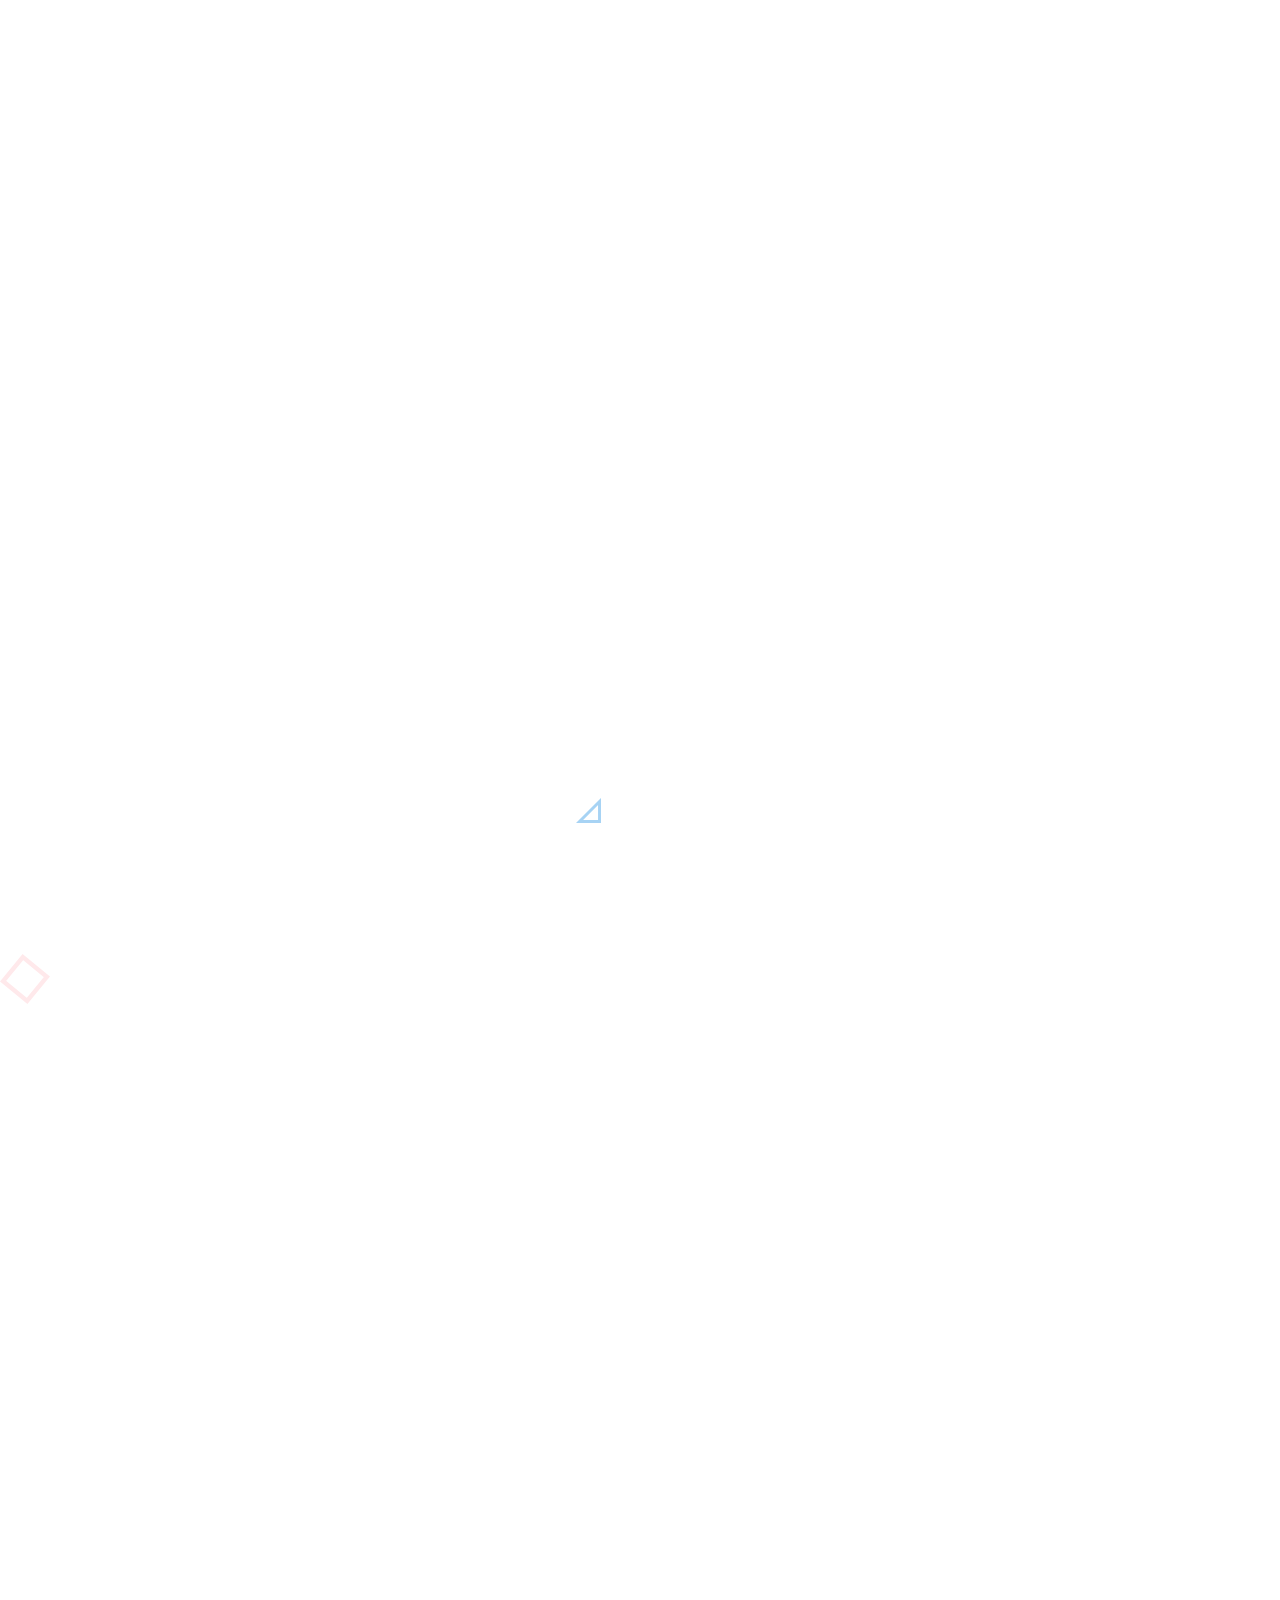
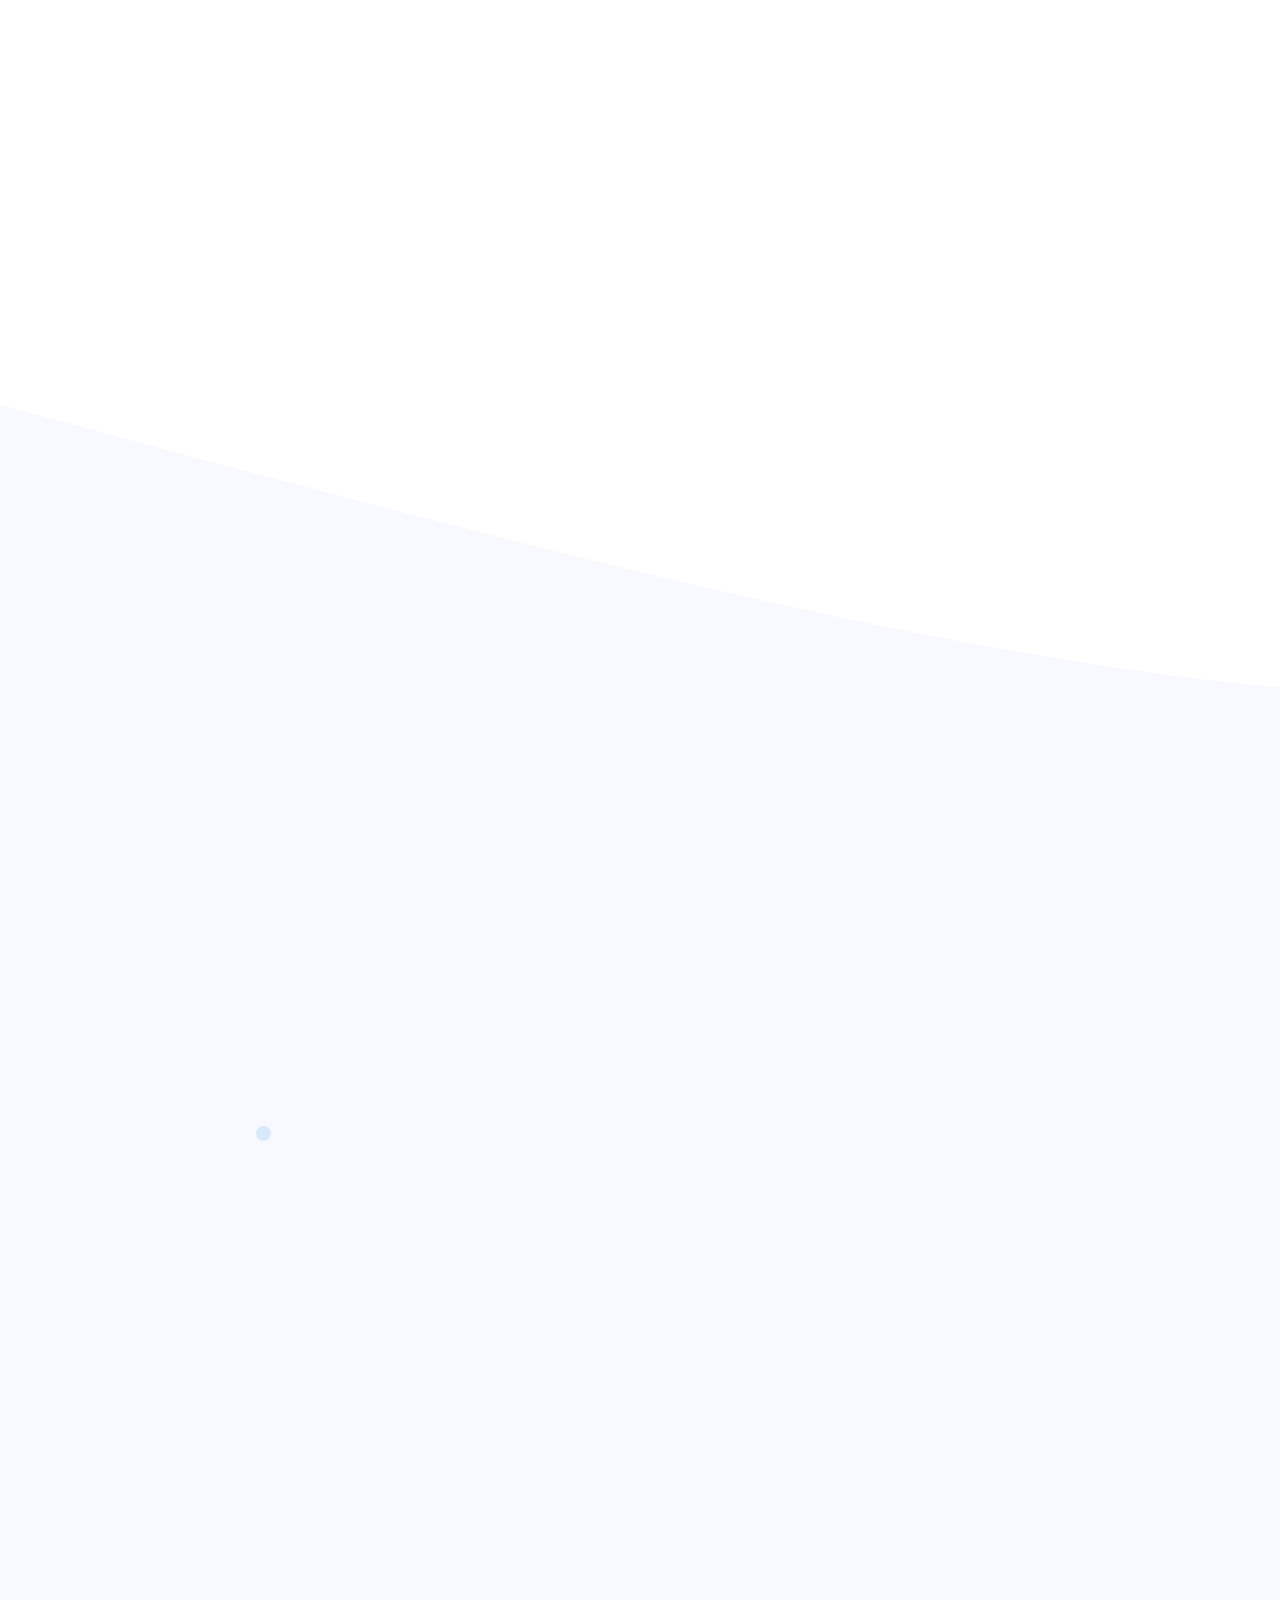
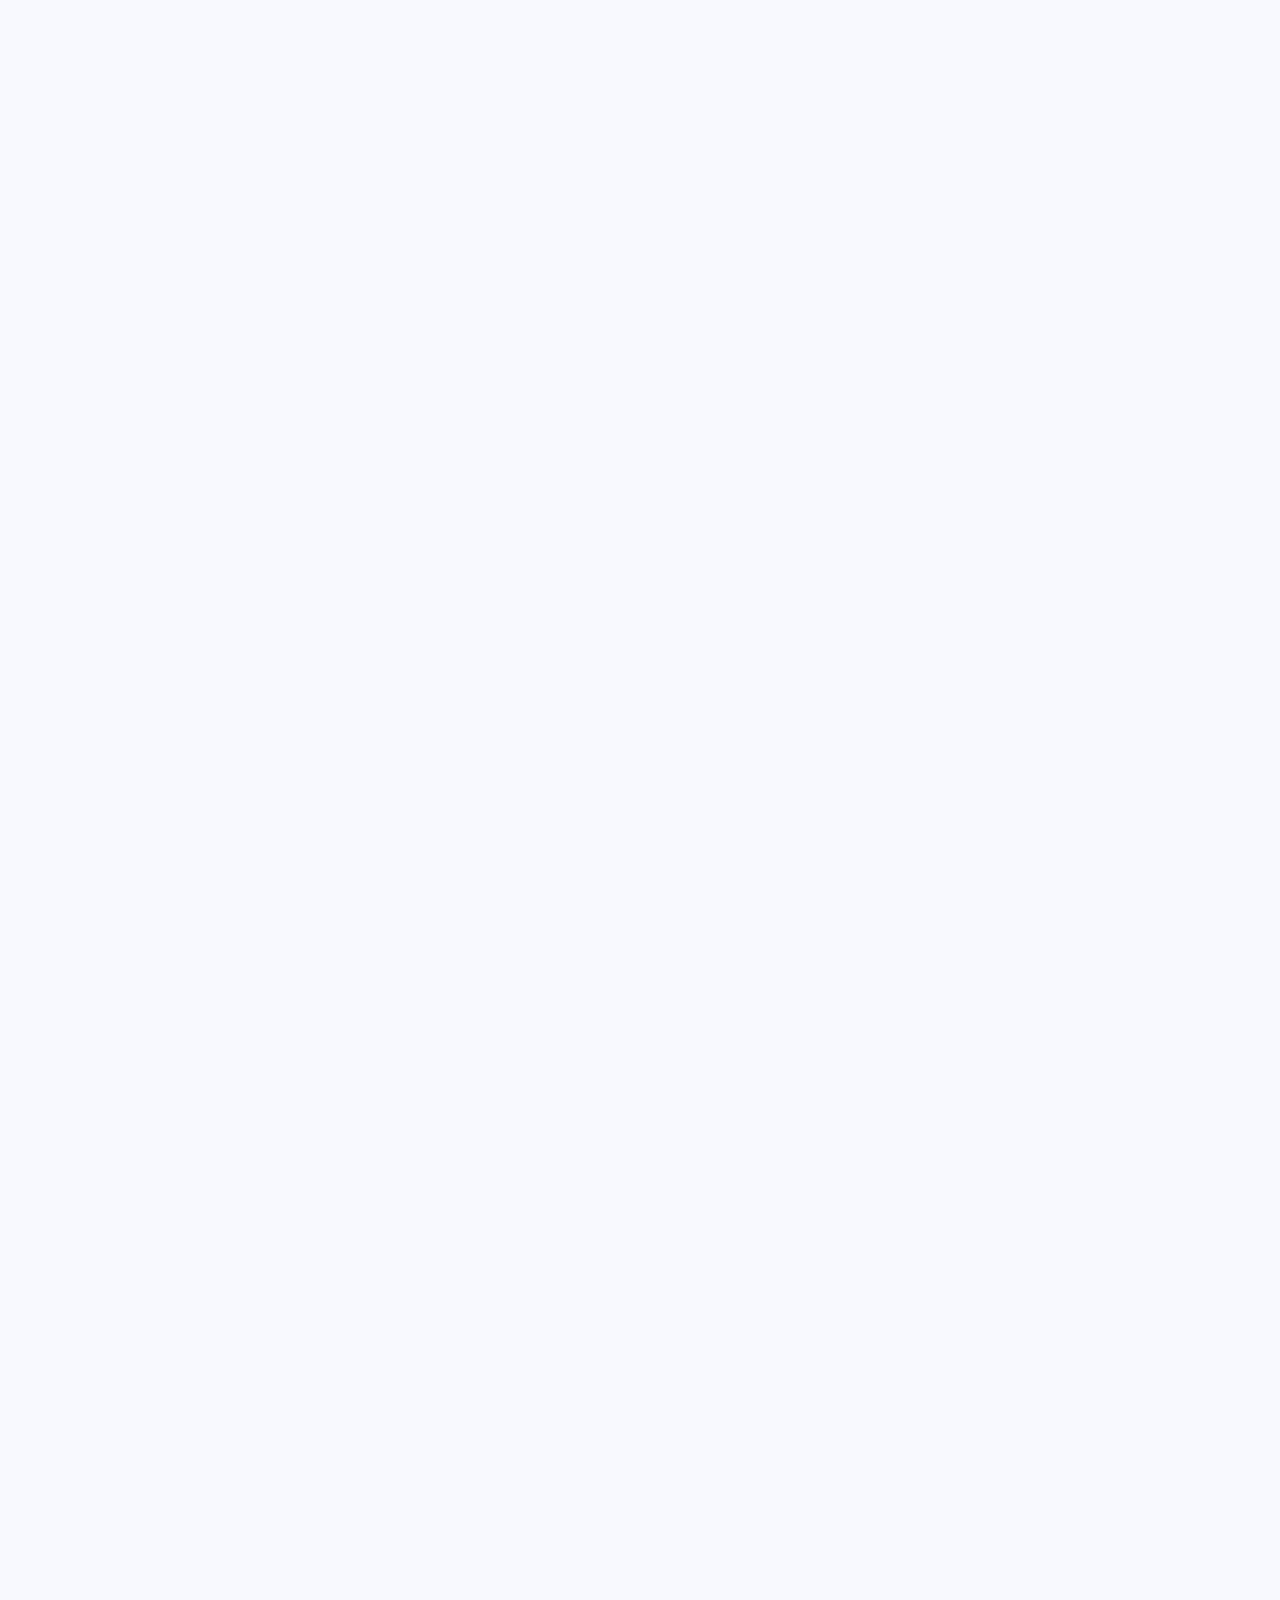
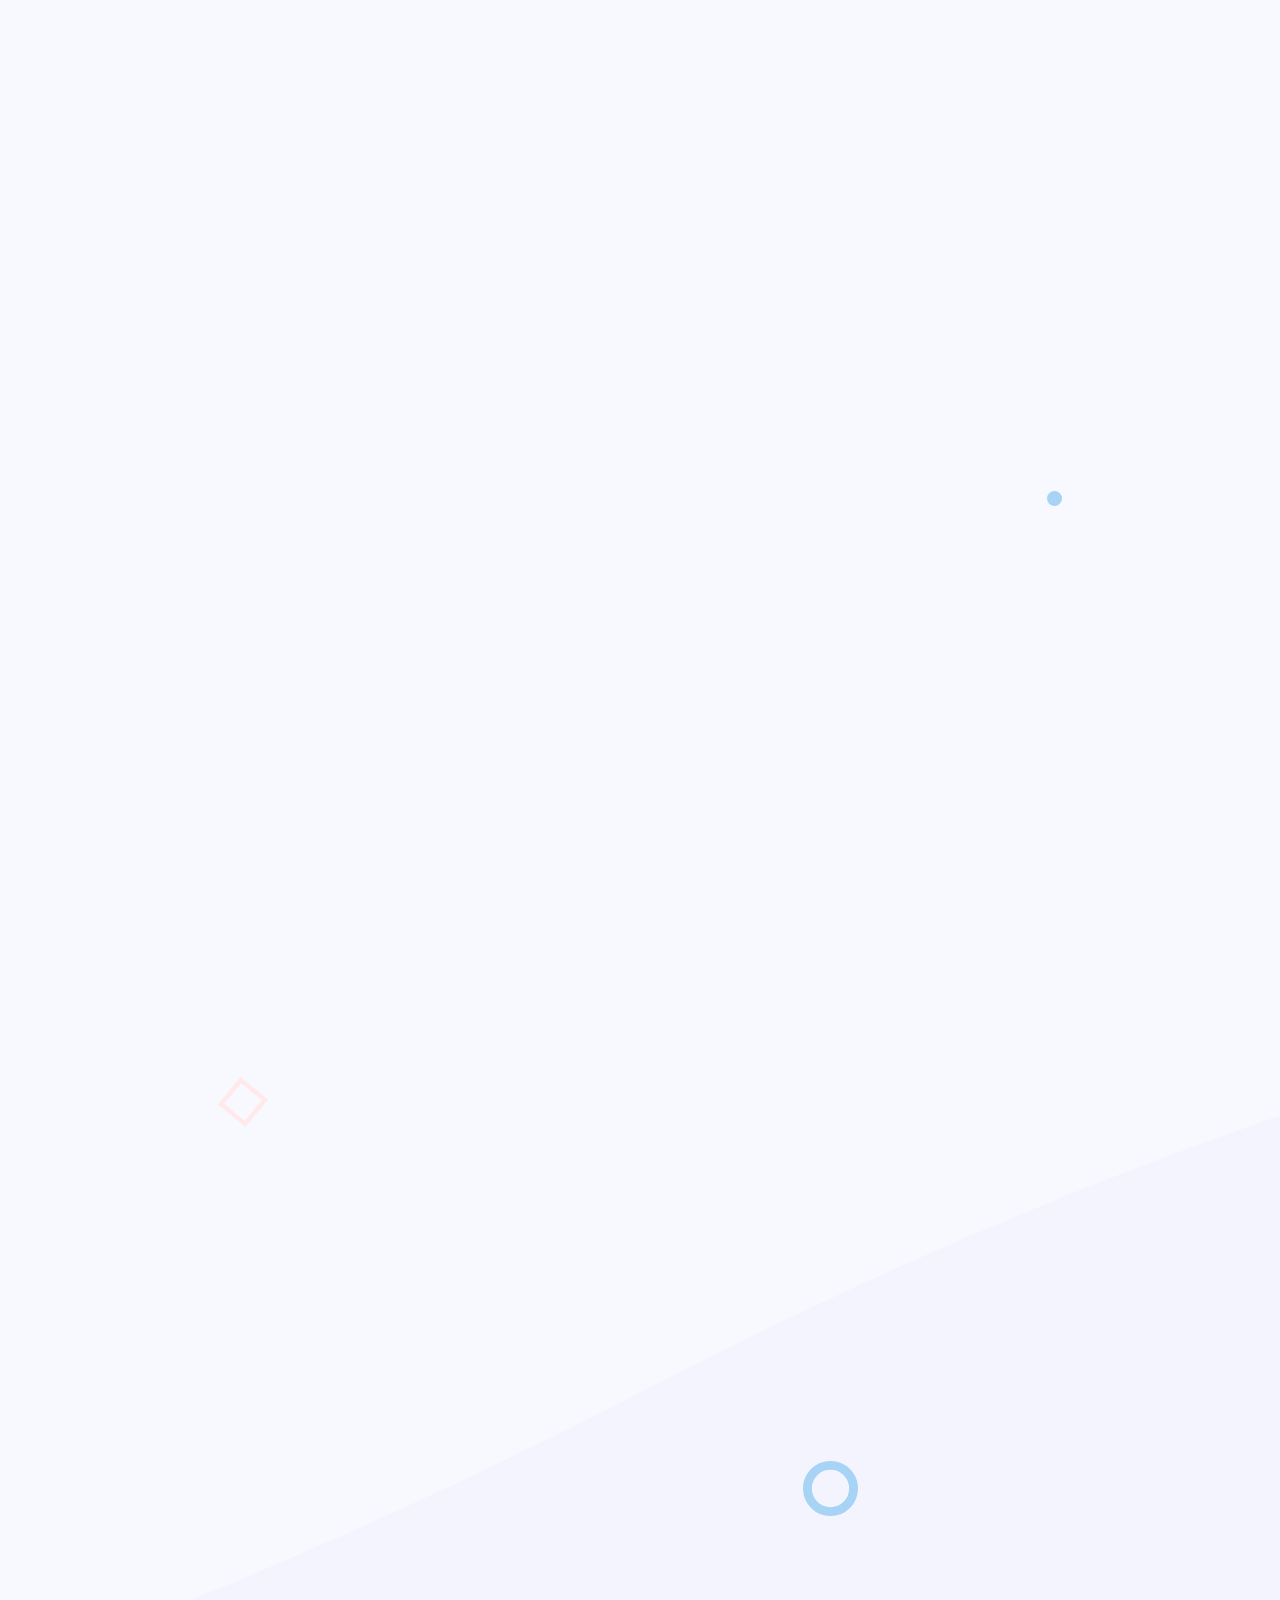
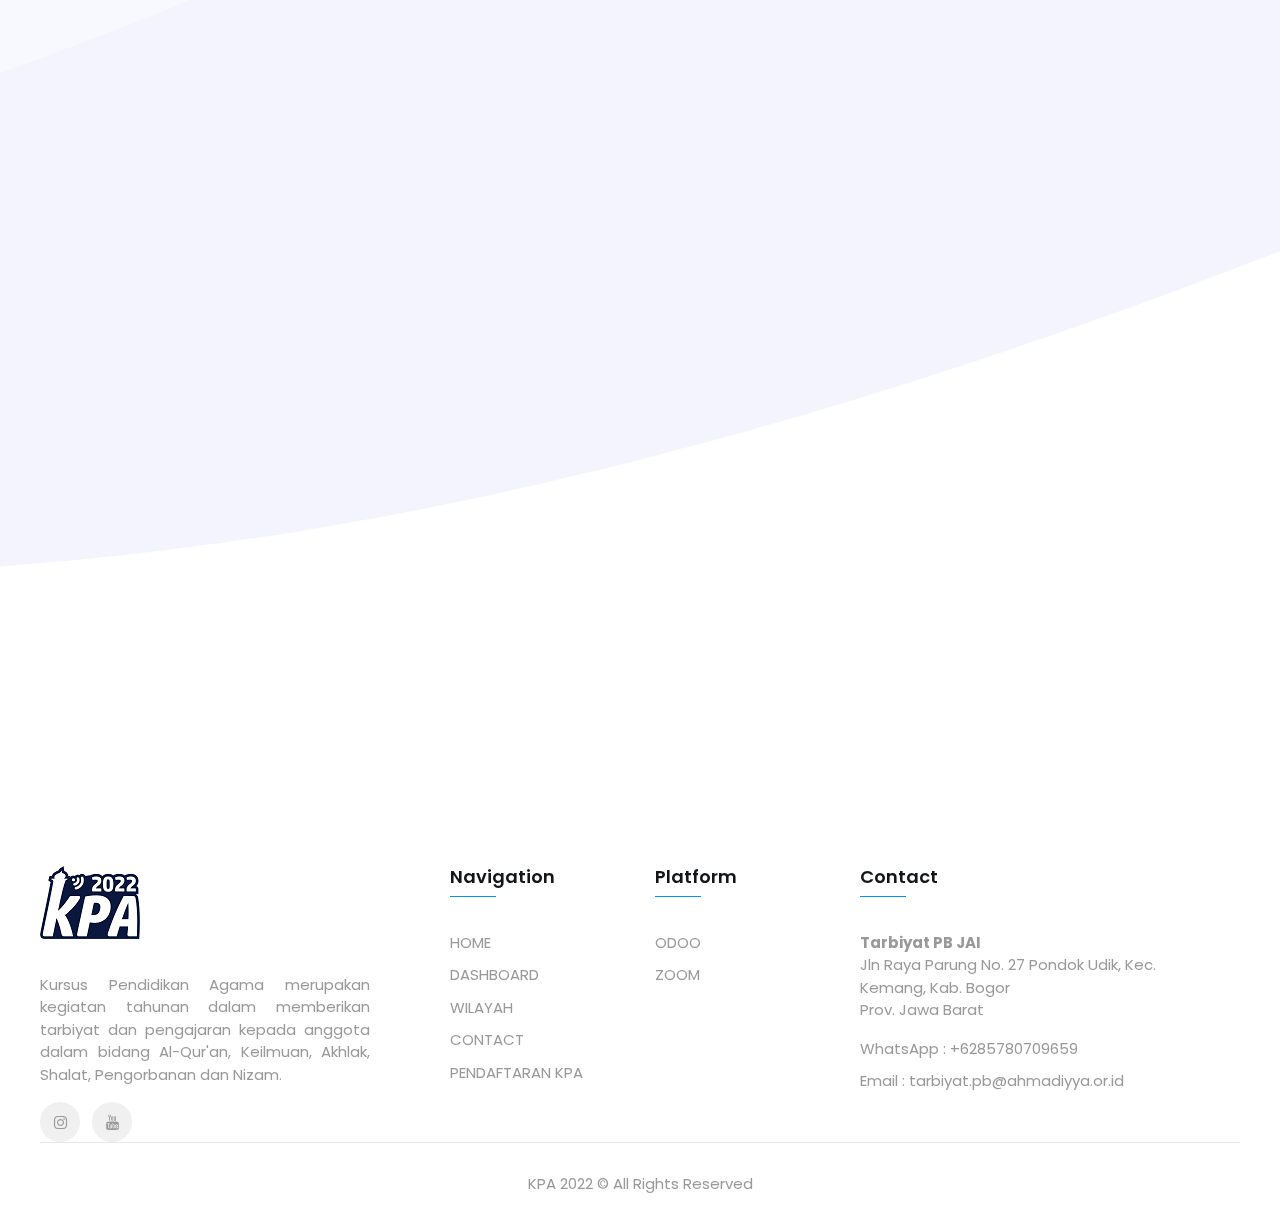
<file: wilayah.html>
<!DOCTYPE html>
<html lang="en">
  <head>
    <title>KPA 2022</title>
    <meta charset="utf-8" />
    <meta
      name="viewport"
      content="width=device-width, initial-scale=1, shrink-to-fit=no"
    />
    <meta name="description" content="PORTAL RESMI KURSUS PENDIDIKAN AGAMA" />
    <meta name="keywords" content="" />
    <meta name="author" content="" />
    <meta name="title" content="PORTAL RESMI KURSUS PENDIDIKAN AGAMA" />
    <link
      type="image/x-icon"
      href="images/logo kpa/Logo-bg-gelap.png"
      rel="icon"
    />

    <link rel="stylesheet" type="text/css" href="css/font-awesome.min.css" />
    <link rel="stylesheet" href="css/bootstrap.min.css" />
    <link rel="stylesheet" type="text/css" href="css/magnific-popup.css" />
    <link rel="stylesheet" type="text/css" href="css/animate.css" />
    <link rel="stylesheet" type="text/css" href="css/bizord.css" />
  </head>
  <ain>
    <!-- Start preloader -->
    <div id="preloader">
      <div class="spinner" id="status">
        <div class="double-bounce1"></div>
        <div class="double-bounce2"></div>
      </div>
    </div>
    <!-- End preloader -->

    <!-- HEADER START -->
    <header class="navbar-info">
      <nav class="navbar navbar-expand-lg navbar-light navbar-me header">
        <div
          class="container-fluid"
          style="margin-left: 2em; margin-right: 2em"
        >
          <a class="navbar-brand" href="index.html"
            ><img src="images/logo kpa/Logo-bg-putih.png" alt="logo"
          /></a>
          <button
            class="navbar-toggler navbar-icon"
            type="button"
            data-toggle="collapse"
            data-target="#navbarNav"
            aria-controls="navbarNav"
            aria-expanded="false"
            aria-label="Toggle navigation"
          >
            <span class="navbar-toggler-icon"></span
            ><span class="navbar-toggler-icon"></span
            ><span class="navbar-toggler-icon"></span
            ><span class="navbar-toggler-icon"></span>
          </button>
          <div
            class="collapse navbar-collapse float-right pt-0 mt-0"
            id="navbarNav"
          >
            <ul class="nav navbar-nav ml-lg-auto mr-lg-0">
              <li class="nav-item">
                <a
                  class="nav-link fadeinleftbig hidden delay2"
                  href="index.html"
                  rel="noopener noreferrer"
                  >HOME</a
                >
              </li>
              <li class="nav-item">
                <a
                  class="nav-link fadeinleftbig hidden delay2"
                  href="empty_page.html"
                  rel="noopener noreferrer"
                  >DASHBOARD</a
                >
              </li>
              <li class="nav-item">
                <a
                  class="nav-link active fadeinleftbig hidden delay3"
                  href="#banner-part"
                  data-scroll=""
                  >WILAYAH</a
                >
              </li>
              <li class="nav-item">
                <a
                  class="nav-link fadeinleftbig hidden delay4"
                  data-scroll
                  href="#footer"
                  >CONTACT</a
                >
              </li>

              <li class="nav-item">
                <a
                  href="https://lp.dcidn.com/kpa"
                  target="_blank"
                  rel="noopener noreferrer"
                  class="quote-btn animall fadeinleftbig"
                  data-effect="mfp-move-horizontal"
                  >PENDAFTARAN KPA</a
                >
              </li>
            </ul>
          </div>
        </div>
      </nav>
    </header>

    <!-- END HEADER -->

    <!-- Start BODY -->
    <main class="main">
        <div class="banner-part over-hidden" id="banner-part">
          <div class="banner-bg-left position-a inline">
            <svg
              class="icon-one"
              version="1.1"
              id="Layer_1"
              xmlns="http://www.w3.org/2000/svg"
              xmlns:xlink="http://www.w3.org/1999/xlink"
              x="0px"
              y="0px"
              viewBox="0 0 612 374.47"
              style="enable-background: new 0 0 612 374.47"
              xml:space="preserve"
            >
              <style type="text/css">
                .bl {
                  fill-rule: evenodd;
                  clip-rule: evenodd;
                  fill: #f4faff;
                }
              </style>
              <path
                class="bl"
                d="M0,0v374.47c15.64-24.01,71.03-107.52,307.77-116.59C557.25,248.32,607.47,23.29,612,0H0z"
              />
            </svg>
          </div>
          <div class="banner-bg-right position-a inline">
            <svg
              version="1.1"
              id="Layer_2"
              xmlns="http://www.w3.org/2000/svg"
              xmlns:xlink="http://www.w3.org/1999/xlink"
              x="0px"
              y="0px"
              viewBox="0 -41.246 548 537.821"
              enable-background="new 0 -41.246 548 537.821"
              xml:space="preserve"
            >
              <path
                fill="#F4FAFF"
                d="M548,87.172L547.997-41c0,0-35.497-3-61.733,11.957C460.508-14.36,443.807,0.445,443.807,0.445
                      c-5.521,3.332-23.672,30.155-28.238,44.176c-8.505,26.12-0.608,112.381-63.176,125.136c-62.57,12.756-111.775,11.542-133.036,50.42
                      c-21.26,38.877-29.159,78.971-29.765,91.121c-0.608,12.149-73.502,9.719-113.598,41.307C36.629,383.621,10.148,399.414,0,496.575
                      h548V87.172z"
              />
            </svg>
          </div>
          <div class="section-icons">
            <div class="shape">
              <svg
                class="banner-shape-one position-a inline shape-zoom"
                id="Layer_3"
                data-name="Layer 3"
                xmlns="http://www.w3.org/2000/svg"
                viewBox="0 0 62 62"
              >
                <defs>
                  <style>
                    .cls-2 {
                      fill: none;
                      stroke: #a7d3f4;
                      stroke-miterlimit: 10;
                      stroke-width: 10px;
                      fill-rule: evenodd;
                    }
                  </style>
                </defs>
                <path
                  class="cls-2"
                  d="M332,620a26,26,0,1,1-26,26A26,26,0,0,1,332,620Z"
                  transform="translate(-301 -615)"
                />
              </svg>
            </div>
            <div class="shape">
              <svg
                class="banner-shape-two position-a inline shape-rotate"
                id="Layer_4"
                data-name="Layer 4"
                xmlns="http://www.w3.org/2000/svg"
                viewBox="0 0 33.83 33.83"
              >
                <defs>
                  <style>
                    .cls-3 {
                      fill: #fff;
                      stroke: #a7d3f4;
                      stroke-miterlimit: 10;
                      stroke-width: 4px;
                      fill-rule: evenodd;
                    }
                  </style>
                </defs>
                <title></title>
                <path
                  class="cls-3"
                  d="M895,191v27H868Z"
                  transform="translate(-863.17 -186.17)"
                />
              </svg>
            </div>
            <div class="shape">
              <svg
                class="banner-shape-three position-a inline shape-rotate"
                id="Layer_5"
                data-name="Layer 5"
                xmlns="http://www.w3.org/2000/svg"
                viewBox="0 0 56.3 56.3"
              >
                <defs>
                  <style>
                    .cls-4 {
                      fill: none;
                      stroke: #a7d3f4;
                      stroke-miterlimit: 10;
                      stroke-width: 5px;
                      fill-rule: evenodd;
                    }
                  </style>
                </defs>
                <title>KPA 2022</title>
                <path
                  class="cls-4"
                  d="M766.87,597.9l22.23-27,27,22.23-22.23,27Z"
                  transform="translate(-763.35 -567.35)"
                />
              </svg>
            </div>
            <div class="shape">
              <svg
                class="banner-shape-four position-a inline rotate3d"
                id="Layer_6"
                data-name="Layer 6"
                xmlns="http://www.w3.org/2000/svg"
                viewBox="0 0 15 15"
              >
                <defs>
                  <style>
                    .cls-5 {
                      fill: #a7d3f4;
                      fill-rule: evenodd;
                    }
                  </style>
                </defs>
                <title></title>
                <path
                  class="cls-5"
                  d="M561.5,474a7.5,7.5,0,1,1-7.5,7.5A7.5,7.5,0,0,1,561.5,474Z"
                  transform="translate(-554 -474)"
                />
              </svg>
            </div>
          </div>
          <div class="container">
            <div class="row">
              <div class="col-xs-12 col-lg-6 center-content order-2 order-lg-1">
                <div class="banner-content fadeInLeft hidden">
                  <p class="banner-heading mb-0">KPA <span>2022</span></p>
                  <h1 class="head-one">Selamat Datang</h1>
                  <p class="banner-p">
                    KPA sebagai sarana silatuhrahmi, menambah wawasan kejemaatan dan meningkatkan kecintaan terhadap Masjid
                  </p>
                  <a
                    href="https://drive.google.com/file/d/115G-PzEJoh0ZCn85GvBiIH4mnXyOd2Kn/view?usp=share_link"
                    target="_blank"
                    rel="noopener noreferrer"
                    class="started-btn animall"
                    >MODUL KPA</a
                  >
                  <!-- <a
                    href="http://lomba.kpaonline.id/"
                    target="_blank"
                    rel="noopener noreferrer"
                    class="started-btn animall"
                    >DAFTAR KPA</a
                  > -->
                  <a
                    href="https://lp.dcidn.com/kpa"
                    target="_blank"
                    rel="noopener noreferrer"
                    class="started-btn animall"
                    >PENDAFTARAN KPA</a
                  >
                </div>
              </div>
              <div
                class="col-xs-12 col-lg-6 img-box order-1 order-lg-2 fadeInRight hidden"
              >
                <div class="banner-image text-center">
                  <img
                    src="images/banner-img.svg"
                    alt="banner-img"
                    class="position-r"
                  />
                </div>
              </div>
            </div>
          </div>
        </div>
        <div class="brand-part">
            <div class="container">
              <div class="row">
                <div class="w-100">
                  <div class="brand-slider fadeInDown hidden" id="brand-slider">
                    <!-- <div class="item">
                      <img src="/images/Icon_Badan/_sitara_2.png" alt="brand-img" />
                    </div> -->
                    <div class="item">
                      <img src="images/Icon_Badan/anshar_2.png" alt="brand-img" />
                    </div>
                    <div class="item">
                      <img src="images/Icon_Badan/logo_LI_2.png" alt="brand-img" />
                    </div>
                    <div class="item">
                      <img
                        src="images/Icon_Badan/LOGO_MKAI_2.png"
                        alt="brand-img"
                      />
                    </div>
                    <div class="item">
                      <img
                        src="images/Icon_Badan/Minaratul_Masih_Logo_2.png"
                        alt="brand-img"
                      />
                    </div>
                  </div>
                </div>
              </div>
            </div>
          </div>
          <div
            class="our-services-part py-120 pt-0-md pb-60-md over-hidden"
            id="our-services-part"
          >
            <div class="our-services-part-inner bg-color-md">
              <div class="service-shape">
                <div class="shape">
                  <svg
                    class="service-shape-one position-a inline shape-fade"
                    id="Layer_7"
                    data-name="Layer 7"
                    xmlns="http://www.w3.org/2000/svg"
                    viewBox="0 0 33.83 33.83"
                  >
                    <defs>
                      <style>
                        .cls-6 {
                          fill: transparent;
                          stroke: #a7d3f4;
                          stroke-miterlimit: 10;
                          stroke-width: 4px;
                          fill-rule: evenodd;
                        }
                      </style>
                    </defs>
                    <title></title>
                    <path
                      class="cls-6"
                      d="M895,191v27H868Z"
                      transform="translate(-863.17 -186.17)"
                    />
                  </svg>
                </div>
                <div class="shape">
                  <svg
                    class="service-shape-two position-a inline shape-rotate"
                    id="Layer_8"
                    data-name="Layer 8"
                    xmlns="http://www.w3.org/2000/svg"
                    viewBox="0 0 56.3 56.3"
                  >
                    <defs>
                      <style>
                        .cls-7 {
                          fill: none;
                          stroke: #a7d3f4;
                          stroke-miterlimit: 10;
                          stroke-width: 5px;
                          fill-rule: evenodd;
                        }
                      </style>
                    </defs>
                    <title></title>
                    <path
                      class="cls-7"
                      d="M766.87,597.9l22.23-27,27,22.23-22.23,27Z"
                      transform="translate(-763.35 -567.35)"
                    />
                  </svg>
                </div>
                <div class="shape">
                  <svg
                    class="service-shape-three position-a inline rotate3d"
                    id="Layer_9"
                    data-name="Layer 9"
                    xmlns="http://www.w3.org/2000/svg"
                    viewBox="0 0 15 15"
                  >
                    <defs>
                      <style>
                        .cls-8 {
                          fill: #ffd3d8;
                          fill-rule: evenodd;
                        }
                      </style>
                    </defs>
                    <title></title>
                    <path
                      class="cls-8"
                      d="M561.5,474a7.5,7.5,0,1,1-7.5,7.5A7.5,7.5,0,0,1,561.5,474Z"
                      transform="translate(-554 -474)"
                    />
                  </svg>
                </div>
                <div class="shape">
                  <svg
                    class="service-shape-four position-a inline shape-rotate"
                    id="Layer_10"
                    data-name="Layer 10"
                    xmlns="http://www.w3.org/2000/svg"
                    viewBox="0 0 56.3 56.3"
                  >
                    <defs>
                      <style>
                        .cls-7 {
                          fill: none;
                          stroke: #ffe9eb;
                          stroke-miterlimit: 10;
                          stroke-width: 5px;
                          fill-rule: evenodd;
                        }
                      </style>
                    </defs>
                    <title></title>
                    <path
                      class="cls-7"
                      d="M766.87,597.9l22.23-27,27,22.23-22.23,27Z"
                      transform="translate(-763.35 -567.35)"
                    />
                  </svg>
                </div>
                <div class="shape">
                  <svg
                    class="service-shape-six position-a inline shape-zoom"
                    id="Layer_11"
                    data-name="Layer 11"
                    xmlns="http://www.w3.org/2000/svg"
                    viewBox="0 0 62 62"
                  >
                    <defs>
                      <style>
                        .cls-2 {
                          fill: none;
                          stroke: #a7d3f4;
                          stroke-miterlimit: 10;
                          stroke-width: 10px;
                          fill-rule: evenodd;
                        }
                      </style>
                    </defs>
                    <title></title>
                    <path
                      class="cls-2"
                      d="M332,620a26,26,0,1,1-26,26A26,26,0,0,1,332,620Z"
                      transform="translate(-301 -615)"
                    />
                  </svg>
                </div>
                <div class="shape">
                  <svg
                    class="service-shape-seven position-a inline shape-zoom"
                    id="Layer_12"
                    data-name="Layer 12"
                    xmlns="http://www.w3.org/2000/svg"
                    viewBox="0 0 15 15"
                  >
                    <defs>
                      <style>
                        .cls-8 {
                          fill: #a7d3f4;
                          fill-rule: evenodd;
                        }
                      </style>
                    </defs>
                    <title></title>
                    <path
                      class="cls-8"
                      d="M561.5,474a7.5,7.5,0,1,1-7.5,7.5A7.5,7.5,0,0,1,561.5,474Z"
                      transform="translate(-554 -474)"
                    />
                  </svg>
                </div>
              </div>
              <div class="container-fluid">
                <div class="section-title fadeIn hidden">
                  <span class="section-span">KONTAK & TITIK LOKASI</span>
                  <h2 class="head-two">KPA 2022</h2>
                </div>
                <div class="service-detail-grp">
                  <div class="row">
                    <div class="col-lg-4 col-12 animall fadeInUp hidden delay1" style="margin-bottom: 1rem;">
                      <div class="services-detail">
                        <img src="images/logo kpa/Logo-bg-putih.png" alt="sevice-img" />
                        <h2 class="head-threee">SUMATERA UTARA-01</h2>
                        <p style="text-align: left;"> 
                            <b style="color: black;">KETERANGAN :</b> 
                            <br> 
                            <ul style="text-align: justify; padding: 12px;">
                                <li>-</li>
                                </ul>
                                <button
                                class="btn btn-primary"
                                style="border: none; margin-top: 1rem; width: 100%"
                              >
                                <a class="text-capitalize" target="_blank" href="https://api.whatsapp.com/send?phone=62628216241878&text=Assalamu'alaikum%20Warahmatullahi%20Wabarakatuhu%2C%20%20Saya%20ingin%20mengikuti%20KPA%202022%20di%20wilayah%20binaan%20bapak" style="color: #fff !important"
                                  >kontak ketua pelaksana</a
                                >
                              </button>
                                
                        </p>
                      </div>
                    </div>
                    <div class="col-lg-4 col-12 animall fadeInUp hidden delay1" style="margin-bottom: 1rem;">
                      <div class="services-detail">
                        <img src="images/logo kpa/Logo-bg-putih.png" alt="sevice-img" />
                        <h2 class="head-threee">SUMATERA UTARA-02</h2>
                        <p style="text-align: left;"> 
                            <b style="color: black;">KETERANGAN :</b> 
                            <br> 
                            <ul style="text-align: justify; padding: 12px;">
                                <li>-</li>
                                </ul>
                                <button
                                class="btn btn-primary"
                                style="border: none; margin-top: 1rem; width: 100%"
                              >
                                <a class="text-capitalize" target="_blank" href="https://api.whatsapp.com/send?phone=626285270297111&text=Assalamu'alaikum%20Warahmatullahi%20Wabarakatuhu%2C%20%20Saya%20ingin%20mengikuti%20KPA%202022%20di%20wilayah%20binaan%20bapak" style="color: #fff !important"
                                  >kontak ketua pelaksana</a
                                >
                              </button>
                                
                        </p>
                      </div>
                    </div>
                    <div class="col-lg-4 col-12 animall fadeInUp hidden delay1" style="margin-bottom: 1rem;">
                      <div class="services-detail">
                        <img src="images/logo kpa/Logo-bg-putih.png" alt="sevice-img" />
                        <h2 class="head-threee">RIAU-01</h2>
                        <p style="text-align: left;"> 
                            <b style="color: black;">KETERANGAN :</b> 
                            <br> 
                            <ul style="text-align: justify; padding: 12px;">
                                <li>-</li>
                                </ul>
                                <button
                                class="btn btn-primary"
                                style="border: none; margin-top: 1rem; width: 100%"
                              >
                                <a class="text-capitalize" target="_blank" href="https://api.whatsapp.com/send?phone=626282389248332&text=Assalamu'alaikum%20Warahmatullahi%20Wabarakatuhu%2C%20%20Saya%20ingin%20mengikuti%20KPA%202022%20di%20wilayah%20binaan%20bapak" style="color: #fff !important"
                                  >kontak ketua pelaksana</a
                                >
                              </button>
                               
                        </p>
                      </div>
                    </div>
                    <div class="col-lg-4 col-12 animall fadeInUp hidden delay1" style="margin-bottom: 1rem;">
                      <div class="services-detail">
                        <img src="images/logo kpa/Logo-bg-putih.png" alt="sevice-img" />
                        <h2 class="head-threee">RIAU-02</h2>
                        <p style="text-align: left;"> 
                            <b style="color: black;">KETERANGAN :</b> 
                            <br> 
                            <ul style="text-align: justify; padding: 12px;">
                                <li>-</li>
                                </ul>
                                <button
                                class="btn btn-primary"
                                style="border: none; margin-top: 1rem; width: 100%"
                              >
                                <a class="text-capitalize" target="_blank" href="https://api.whatsapp.com/send?phone=6281275487280&text=Assalamu'alaikum%20Warahmatullahi%20Wabarakatuhu%2C%20%20Saya%20ingin%20mengikuti%20KPA%202022%20di%20wilayah%20binaan%20bapak" style="color: #fff !important"
                                  >kontak ketua pelaksana</a
                                >
                              </button>
                               
                        </p>
                      </div>
                    </div>
                    <div class="col-lg-4 col-12 animall fadeInUp hidden delay1" style="margin-bottom: 1rem;">
                      <div class="services-detail">
                        <img src="images/logo kpa/Logo-bg-putih.png" alt="sevice-img" />
                        <h2 class="head-threee">KEP.RIAU</h2>
                        <p style="text-align: left;"> 
                            <b style="color: black;">KETERANGAN :</b> 
                            <br> 
                            <ul style="text-align: justify; padding: 12px;">
                                <li>-</li>
                                </ul>
                                <button
                                class="btn btn-primary"
                                style="border: none; margin-top: 1rem; width: 100%"
                              >
                                <a class="text-capitalize" target="_blank" href="https://api.whatsapp.com/send?phone=626281266005019&text=Assalamu'alaikum%20Warahmatullahi%20Wabarakatuhu%2C%20%20Saya%20ingin%20mengikuti%20KPA%202022%20di%20wilayah%20binaan%20bapak" style="color: #fff !important"
                                  >kontak ketua pelaksana</a
                                >
                              </button>
                                
                        </p>
                      </div>
                    </div>
                    <div class="col-lg-4 col-12 animall fadeInUp hidden delay1" style="margin-bottom: 1rem;">
                      <div class="services-detail">
                        <img src="images/logo kpa/Logo-bg-putih.png" alt="sevice-img" />
                        <h2 class="head-threee">SUMATERA BARAT-01</h2>
                        <p style="text-align: left;"> 
                            <b style="color: black;">KETERANGAN :</b> 
                            <br> 
                            <ul style="text-align: justify; padding: 12px;">
                                <li>-</li>
                                </ul>
                                <button
                                class="btn btn-primary"
                                style="border: none; margin-top: 1rem; width: 100%"
                              >
                                <a class="text-capitalize" target="_blank" href="https://api.whatsapp.com/send?phone=6281395290755&text=Assalamu'alaikum%20Warahmatullahi%20Wabarakatuhu%2C%20%20Saya%20ingin%20mengikuti%20KPA%202022%20di%20wilayah%20binaan%20bapak" style="color: #fff !important"
                                  >kontak ketua pelaksana</a
                                >
                              </button>
                                
                        </p>
                      </div>
                    </div>
                    <div class="col-lg-4 col-12 animall fadeInUp hidden delay1" style="margin-bottom: 1rem;">
                      <div class="services-detail">
                        <img src="images/logo kpa/Logo-bg-putih.png" alt="sevice-img" />
                        <h2 class="head-threee">SUMATERA BARAT-02</h2>
                        <p style="text-align: left;"> 
                            <b style="color: black;">KETERANGAN :</b> 
                            <br> 
                            <ul style="text-align: justify; padding: 12px;">
                                <li>-</li>
                                </ul>
                                <button
                                class="btn btn-primary"
                                style="border: none; margin-top: 1rem; width: 100%"
                              >
                                <a class="text-capitalize" target="_blank" href="https://api.whatsapp.com/send?phone=6281395290755&text=Assalamu'alaikum%20Warahmatullahi%20Wabarakatuhu%2C%20%20Saya%20ingin%20mengikuti%20KPA%202022%20di%20wilayah%20binaan%20bapak" style="color: #fff !important"
                                  >kontak ketua pelaksana</a
                                >
                              </button>
                                
                        </p>
                      </div>
                    </div>
                    <div class="col-lg-4 col-12 animall fadeInUp hidden delay1" style="margin-bottom: 1rem;">
                      <div class="services-detail">
                        <img src="images/logo kpa/Logo-bg-putih.png" alt="sevice-img" />
                        <h2 class="head-threee text-uppercase">jambi</h2>
                        <p style="text-align: left;"> 
                            <b style="color: black;">KETERANGAN :</b> 
                            <br> 
                            <ul style="text-align: justify; padding: 12px;">
                                <li>-</li>
                                </ul>
                                <button
                                class="btn btn-primary"
                                style="border: none; margin-top: 1rem; width: 100%"
                              >
                                <a class="text-capitalize" target="_blank" href="https://api.whatsapp.com/send?phone=6282374486166&text=Assalamu'alaikum%20Warahmatullahi%20Wabarakatuhu%2C%20%20Saya%20ingin%20mengikuti%20KPA%202022%20di%20wilayah%20binaan%20bapak" style="color: #fff !important"
                                  >kontak ketua pelaksana</a
                                >
                              </button>
                                
                        </p>
                      </div>
                    </div>
                    <div class="col-lg-4 col-12 animall fadeInUp hidden delay1" style="margin-bottom: 1rem;">
                      <div class="services-detail">
                        <img src="images/logo kpa/Logo-bg-putih.png" alt="sevice-img" />
                        <h2 class="head-threee text-uppercase">sumatera selatan</h2>
                        <p style="text-align: left;"> 
                            <b style="color: black;">KETERANGAN :</b> 
                            <br> 
                            <ul style="text-align: justify; padding: 12px;">
                                <li>-</li>
                                </ul>
                                <button
                                class="btn btn-primary"
                                style="border: none; margin-top: 1rem; width: 100%"
                              >
                                <a class="text-capitalize" target="_blank" href="https://api.whatsapp.com/send?phone=6285266577563&text=Assalamu'alaikum%20Warahmatullahi%20Wabarakatuhu%2C%20%20Saya%20ingin%20mengikuti%20KPA%202022%20di%20wilayah%20binaan%20bapak" style="color: #fff !important"
                                  >kontak ketua pelaksana</a
                                >
                              </button>
                                
                        </p>
                      </div>
                    </div>
                    <div class="col-lg-4 col-12 animall fadeInUp hidden delay1" style="margin-bottom: 1rem;">
                      <div class="services-detail">
                        <img src="images/logo kpa/Logo-bg-putih.png" alt="sevice-img" />
                        <h2 class="head-threee text-uppercase">bengkulu</h2>
                        <p style="text-align: left;"> 
                            <b style="color: black;">KETERANGAN :</b> 
                            <br> 
                            <ul style="text-align: justify; padding: 12px;">
                                <li>-</li>
                                </ul>
                                <button
                                class="btn btn-primary"
                                style="border: none; margin-top: 1rem; width: 100%"
                              >
                                <a class="text-capitalize" target="_blank" href="https://api.whatsapp.com/send?phone=6289634473043&text=Assalamu'alaikum%20Warahmatullahi%20Wabarakatuhu%2C%20%20Saya%20ingin%20mengikuti%20KPA%202022%20di%20wilayah%20binaan%20bapak" style="color: #fff !important"
                                  >kontak ketua pelaksana</a
                                >
                              </button>
                                
                        </p>
                      </div>
                    </div>
                    <div class="col-lg-4 col-12 animall fadeInUp hidden delay1" style="margin-bottom: 1rem;">
                      <div class="services-detail">
                        <img src="images/logo kpa/Logo-bg-putih.png" alt="sevice-img" />
                        <h2 class="head-threee text-uppercase">bangka belitung</h2>
                        <p style="text-align: left;"> 
                            <b style="color: black;">KETERANGAN :</b> 
                            <br> 
                            <ul style="text-align: justify; padding: 12px;">
                                <li>-</li>
                                </ul>
                                <button
                                class="btn btn-primary"
                                style="border: none; margin-top: 1rem; width: 100%"
                              >
                                <a class="text-capitalize" target="_blank" href="https://api.whatsapp.com/send?phone=62895413215252&text=Assalamu'alaikum%20Warahmatullahi%20Wabarakatuhu%2C%20%20Saya%20ingin%20mengikuti%20KPA%202022%20di%20wilayah%20binaan%20bapak" style="color: #fff !important"
                                  >kontak ketua pelaksana</a
                                >
                              </button>
                                
                        </p>
                      </div>
                    </div>
                    <div class="col-lg-4 col-12 animall fadeInUp hidden delay1" style="margin-bottom: 1rem;">
                      <div class="services-detail">
                        <img src="images/logo kpa/Logo-bg-putih.png" alt="sevice-img" />
                        <h2 class="head-threee text-uppercase">lampung</h2>
                        <p style="text-align: left;"> 
                            <b style="color: black;">KETERANGAN :</b> 
                            <br> 
                            <ul style="text-align: justify; padding: 12px;">
                                <li>-</li>
                                </ul>
                                <button
                                class="btn btn-primary"
                                style="border: none; margin-top: 1rem; width: 100%"
                              >
                                <a class="text-capitalize" target="_blank" href="https://api.whatsapp.com/send?phone=6285219708373&text=Assalamu'alaikum%20Warahmatullahi%20Wabarakatuhu%2C%20%20Saya%20ingin%20mengikuti%20KPA%202022%20di%20wilayah%20binaan%20bapak" style="color: #fff !important"
                                  >kontak ketua pelaksana</a
                                >
                              </button>
                              
                        </p>
                      </div>
                    </div>
                    <div class="col-lg-4 col-12 animall fadeInUp hidden delay1" style="margin-bottom: 1rem;">
                      <div class="services-detail">
                        <img src="images/logo kpa/Logo-bg-putih.png" alt="sevice-img" />
                        <h2 class="head-threee text-uppercase">banten-01</h2>
                        <p style="text-align: left;"> 
                            <b style="color: black;">KETERANGAN :</b> 
                            <br> 
                            <ul style="text-align: justify; padding: 12px;">
                                <li>-gabung dengan wilayah banten-02</li>
                                </ul>
                                <button
                                class="btn btn-primary"
                                style="border: none; margin-top: 1rem; width: 100%"
                              >
                                <a class="text-capitalize" target="_blank" href="https://api.whatsapp.com/send?phone=6285779466660&text=Assalamu'alaikum%20Warahmatullahi%20Wabarakatuhu%2C%20%20Saya%20ingin%20mengikuti%20KPA%202022%20di%20wilayah%20binaan%20bapak" style="color: #fff !important"
                                  >kontak ketua pelaksana</a
                                >
                              </button>
                                
                        </p>
                      </div>
                    </div>
                    <div class="col-lg-4 col-12 animall fadeInUp hidden delay1" style="margin-bottom: 1rem;">
                      <div class="services-detail">
                        <img src="images/logo kpa/Logo-bg-putih.png" alt="sevice-img" />
                        <h2 class="head-threee text-uppercase">banten-02</h2>
                        <p style="text-align: left;"> 
                            <b style="color: black;">KETERANGAN :</b> 
                            <br> 
                            <ul style="text-align: justify; padding: 12px;">
                                <li class="text-capitalize">- Gabung Dengan wilayah banten-01 </li>
                                </ul>
                                <button
                                class="btn btn-primary"
                                style="border: none; margin-top: 1rem; width: 100%"
                              >
                                <a class="text-capitalize" target="_blank" href="https://api.whatsapp.com/send?phone=6285779466660&text=Assalamu'alaikum%20Warahmatullahi%20Wabarakatuhu%2C%20%20Saya%20ingin%20mengikuti%20KPA%202022%20di%20wilayah%20binaan%20bapak" style="color: #fff !important"
                                  >kontak ketua pelaksana</a
                                >
                              </button>
                                
                        </p>
                      </div>
                    </div>
                    <div class="col-lg-4 col-12 animall fadeInUp hidden delay1" style="margin-bottom: 1rem;">
                      <div class="services-detail">
                        <img src="images/logo kpa/Logo-bg-putih.png" alt="sevice-img" />
                        <h2 class="head-threee text-uppercase">dKI jakarta</h2>
                        <p style="text-align: left;"> 
                            <b style="color: black;">KETERANGAN :</b> 
                            <br> 
                            <ul style="text-align: justify; padding: 12px;">
                                <li>-</li>
                                </ul>
                                <button
                                class="btn btn-primary"
                                style="border: none; margin-top: 1rem; width: 100%"
                              >
                                <a class="text-capitalize" target="_blank" href="https://api.whatsapp.com/send?phone=6281388744490&text=Assalamu'alaikum%20Warahmatullahi%20Wabarakatuhu%2C%20%20Saya%20ingin%20mengikuti%20KPA%202022%20di%20wilayah%20binaan%20bapak" style="color: #fff !important"
                                  >kontak ketua pelaksana</a
                                >
                              </button>
                                
                        </p>
                      </div>
                    </div>
                    <div class="col-lg-4 col-12 animall fadeInUp hidden delay1" style="margin-bottom: 1rem;">
                      <div class="services-detail">
                        <img src="images/logo kpa/Logo-bg-putih.png" alt="sevice-img" />
                        <h2 class="head-threee text-uppercase">jawa barat-01</h2>
                        <p style="text-align: left;"> 
                            <b style="color: black;">KETERANGAN :</b> 
                            <br> 
                            <ul style="text-align: justify; padding: 12px;">
                                <li>-</li>
                                </ul>
                                <button
                                class="btn btn-primary"
                                style="border: none; margin-top: 1rem; width: 100%"
                              >
                                <a class="text-capitalize" target="_blank" href="https://api.whatsapp.com/send?phone=6281236823055&text=Assalamu'alaikum%20Warahmatullahi%20Wabarakatuhu%2C%20%20Saya%20ingin%20mengikuti%20KPA%202022%20di%20wilayah%20binaan%20bapak" style="color: #fff !important"
                                  >kontak ketua pelaksana</a
                                >
                              </button>
                                
                        </p>
                      </div>
                    </div>
                    <div class="col-lg-4 col-12 animall fadeInUp hidden delay1" style="margin-bottom: 1rem;">
                      <div class="services-detail">
                        <img src="images/logo kpa/Logo-bg-putih.png" alt="sevice-img" />
                        <h2 class="head-threee text-uppercase">jawa barat-02</h2>
                        <p style="text-align: left;"> 
                            <b style="color: black;">KETERANGAN :</b> 
                            <br> 
                            <ul style="text-align: justify; padding: 12px;">
                                <li>-</li>
                                </ul>
                                <button
                                class="btn btn-primary"
                                style="border: none; margin-top: 1rem; width: 100%"
                              >
                                <a class="text-capitalize" target="_blank" href="https://api.whatsapp.com/send?phone=6287870718979&text=Assalamu'alaikum%20Warahmatullahi%20Wabarakatuhu%2C%20%20Saya%20ingin%20mengikuti%20KPA%202022%20di%20wilayah%20binaan%20bapak" style="color: #fff !important"
                                  >kontak ketua pelaksana</a
                                >
                              </button>
                                
                        </p>
                      </div>
                    </div>
                    <div class="col-lg-4 col-12 animall fadeInUp hidden delay1" style="margin-bottom: 1rem;">
                      <div class="services-detail">
                        <img src="images/logo kpa/Logo-bg-putih.png" alt="sevice-img" />
                        <h2 class="head-threee text-uppercase">jawa barat-03</h2>
                        <p style="text-align: left;"> 
                            <b style="color: black;">KETERANGAN :</b> 
                            <br> 
                            <ul style="text-align: justify; padding: 12px;">
                                <li>-</li>
                                </ul>
                                <button
                                class="btn btn-primary"
                                style="border: none; margin-top: 1rem; width: 100%"
                              >
                                <a class="text-capitalize" target="_blank" href="https://api.whatsapp.com/send?phone=6285215304992&text=Assalamu'alaikum%20Warahmatullahi%20Wabarakatuhu%2C%20%20Saya%20ingin%20mengikuti%20KPA%202022%20di%20wilayah%20binaan%20bapak" style="color: #fff !important"
                                  >kontak ketua pelaksana</a
                                >
                              </button>
                                
                        </p>
                      </div>
                    </div>
                    <div class="col-lg-4 col-12 animall fadeInUp hidden delay1" style="margin-bottom: 1rem;">
                      <div class="services-detail">
                        <img src="images/logo kpa/Logo-bg-putih.png" alt="sevice-img" />
                        <h2 class="head-threee text-uppercase">jawa barat-04</h2>
                        <p style="text-align: left;"> 
                            <b style="color: black;">KETERANGAN :</b> 
                            <br> 
                            <ul style="text-align: justify; padding: 12px;">
                                <li>-</li>
                                </ul>
                                <button
                                class="btn btn-primary"
                                style="border: none; margin-top: 1rem; width: 100%"
                              >
                                <a class="text-capitalize" target="_blank" href="https://api.whatsapp.com/send?phone=6281288045000&text=Assalamu'alaikum%20Warahmatullahi%20Wabarakatuhu%2C%20%20Saya%20ingin%20mengikuti%20KPA%202022%20di%20wilayah%20binaan%20bapak" style="color: #fff !important"
                                  >kontak ketua pelaksana</a
                                >
                              </button>
                                
                        </p>
                      </div>
                    </div>
                    <div class="col-lg-4 col-12 animall fadeInUp hidden delay1" style="margin-bottom: 1rem;">
                      <div class="services-detail">
                        <img src="images/logo kpa/Logo-bg-putih.png" alt="sevice-img" />
                        <h2 class="head-threee text-uppercase">jawa barat-05</h2>
                        <p style="text-align: left;"> 
                            <b style="color: black;">KETERANGAN :</b> 
                            <br> 
                            <ul style="text-align: justify; padding: 12px;">
                                <li>-</li>
                                </ul>
                                <button
                                class="btn btn-primary"
                                style="border: none; margin-top: 1rem; width: 100%"
                              >
                                <a class="text-capitalize" target="_blank" href="https://api.whatsapp.com/send?phone=6285353442965&text=Assalamu'alaikum%20Warahmatullahi%20Wabarakatuhu%2C%20%20Saya%20ingin%20mengikuti%20KPA%202022%20di%20wilayah%20binaan%20bapak" style="color: #fff !important"
                                  >kontak ketua pelaksana</a
                                >
                              </button>
                               
                        </p>
                      </div>
                    </div>
                    <div class="col-lg-4 col-12 animall fadeInUp hidden delay1" style="margin-bottom: 1rem;">
                      <div class="services-detail">
                        <img src="images/logo kpa/Logo-bg-putih.png" alt="sevice-img" />
                        <h2 class="head-threee text-uppercase">jawa barat-06</h2>
                        <p style="text-align: left;"> 
                            <b style="color: black;">KETERANGAN :</b> 
                            <br> 
                            <ul style="text-align: justify; padding: 12px;">
                                <li>-</li>
                                </ul>
                                <button
                                class="btn btn-primary"
                                style="border: none; margin-top: 1rem; width: 100%"
                              >
                                <a class="text-capitalize" target="_blank" href="https://api.whatsapp.com/send?phone=6285888043854&text=Assalamu'alaikum%20Warahmatullahi%20Wabarakatuhu%2C%20%20Saya%20ingin%20mengikuti%20KPA%202022%20di%20wilayah%20binaan%20bapak" style="color: #fff !important"
                                  >kontak ketua pelaksana</a
                                >
                              </button>
                                
                        </p>
                      </div>
                    </div>
                    <div class="col-lg-4 col-12 animall fadeInUp hidden delay1" style="margin-bottom: 1rem;">
                      <div class="services-detail">
                        <img src="images/logo kpa/Logo-bg-putih.png" alt="sevice-img" />
                        <h2 class="head-threee text-uppercase">jawa barat-07</h2>
                        <p style="text-align: left;"> 
                            <b style="color: black;">KETERANGAN :</b> 
                            <br> 
                            <ul style="text-align: justify; padding: 12px;">
                                <li>- gabung dengan wilayah jawa barat-08</li>
                                </ul>
                                <button
                                class="btn btn-primary"
                                style="border: none; margin-top: 1rem; width: 100%"
                              >
                                <a class="text-capitalize" target="_blank" href="https://api.whatsapp.com/send?phone=6282240045488&text=Assalamu'alaikum%20Warahmatullahi%20Wabarakatuhu%2C%20%20Saya%20ingin%20mengikuti%20KPA%202022%20di%20wilayah%20binaan%20bapak" style="color: #fff !important"
                                  >kontak ketua pelaksana</a
                                >
                              </button>
                               
                        </p>
                      </div>
                    </div>
                    <div class="col-lg-4 col-12 animall fadeInUp hidden delay1" style="margin-bottom: 1rem;">
                      <div class="services-detail">
                        <img src="images/logo kpa/Logo-bg-putih.png" alt="sevice-img" />
                        <h2 class="head-threee text-uppercase">jawa barat-08</h2>
                        <p style="text-align: left;"> 
                            <b style="color: black;">KETERANGAN :</b> 
                            <br> 
                            <ul style="text-align: justify; padding: 12px;">
                              <li class="text-capitalize">- Gabung Dengan wilayah jawa barat-07 </li>
                                </ul>
                                <button
                                class="btn btn-primary"
                                style="border: none; margin-top: 1rem; width: 100%"
                              >
                                <a class="text-capitalize" target="_blank" href="https://api.whatsapp.com/send?phone=6282240045488&text=Assalamu'alaikum%20Warahmatullahi%20Wabarakatuhu%2C%20%20Saya%20ingin%20mengikuti%20KPA%202022%20di%20wilayah%20binaan%20bapak" style="color: #fff !important"
                                  >kontak ketua pelaksana</a
                                >
                              </button>
                               
                        </p>
                      </div>
                    </div>
                    <div class="col-lg-4 col-12 animall fadeInUp hidden delay1" style="margin-bottom: 1rem;">
                      <div class="services-detail">
                        <img src="images/logo kpa/Logo-bg-putih.png" alt="sevice-img" />
                        <h2 class="head-threee text-uppercase">jawa barat-09</h2>
                        <p style="text-align: left;"> 
                            <b style="color: black;">KETERANGAN :</b> 
                            <br> 
                            <ul style="text-align: justify; padding: 12px;">
                                <li>-</li>
                                </ul>
                                <button
                                class="btn btn-primary"
                                style="border: none; margin-top: 1rem; width: 100%"
                              >
                                <a class="text-capitalize" target="_blank" href="https://api.whatsapp.com/send?phone=6281275172665&text=Assalamu'alaikum%20Warahmatullahi%20Wabarakatuhu%2C%20%20Saya%20ingin%20mengikuti%20KPA%202022%20di%20wilayah%20binaan%20bapak" style="color: #fff !important"
                                  >kontak ketua pelaksana</a
                                >
                              </button>
                                
                        </p>
                      </div>
                    </div>
                    <div class="col-lg-4 col-12 animall fadeInUp hidden delay1" style="margin-bottom: 1rem;">
                      <div class="services-detail">
                        <img src="images/logo kpa/Logo-bg-putih.png" alt="sevice-img" />
                        <h2 class="head-threee text-uppercase">jawa barat-10</h2>
                        <p style="text-align: left;"> 
                            <b style="color: black;">KETERANGAN :</b> 
                            <br> 
                            <ul style="text-align: justify; padding: 12px;">
                                <li>-</li>
                                </ul>
                                <button
                                class="btn btn-primary"
                                style="border: none; margin-top: 1rem; width: 100%"
                              >
                                <a class="text-capitalize" target="_blank" href="https://api.whatsapp.com/send?phone=6289660778744&text=Assalamu'alaikum%20Warahmatullahi%20Wabarakatuhu%2C%20%20Saya%20ingin%20mengikuti%20KPA%202022%20di%20wilayah%20binaan%20bapak" style="color: #fff !important"
                                  >kontak ketua pelaksana</a
                                >
                              </button>
                                
                        </p>
                      </div>
                    </div>
                    <div class="col-lg-4 col-12 animall fadeInUp hidden delay1" style="margin-bottom: 1rem;">
                      <div class="services-detail">
                        <img src="images/logo kpa/Logo-bg-putih.png" alt="sevice-img" />
                        <h2 class="head-threee text-uppercase">jawa barat-11</h2>
                        <p style="text-align: left;"> 
                            <b style="color: black;">KETERANGAN :</b> 
                            <br> 
                            <ul style="text-align: justify; padding: 12px;">
                                <li>-</li>
                                </ul>
                                <button
                                class="btn btn-primary"
                                style="border: none; margin-top: 1rem; width: 100%"
                              >
                                <a class="text-capitalize" target="_blank" href="https://api.whatsapp.com/send?phone=6285222326615&text=Assalamu'alaikum%20Warahmatullahi%20Wabarakatuhu%2C%20%20Saya%20ingin%20mengikuti%20KPA%202022%20di%20wilayah%20binaan%20bapak" style="color: #fff !important"
                                  >kontak ketua pelaksana</a
                                >
                              </button>
                                
                        </p>
                      </div>
                    </div>
                    <div class="col-lg-4 col-12 animall fadeInUp hidden delay1" style="margin-bottom: 1rem;">
                      <div class="services-detail">
                        <img src="images/logo kpa/Logo-bg-putih.png" alt="sevice-img" />
                        <h2 class="head-threee text-uppercase">jawa tengah-01</h2>
                        <p style="text-align: left;"> 
                            <b style="color: black;">KETERANGAN :</b> 
                            <br> 
                            <ul style="text-align: justify; padding: 12px;">
                              <li class="text-capitalize">- Gabung Dengan wilayah jawa tengah-02 </li>
                                </ul>
                                <button
                                class="btn btn-primary"
                                style="border: none; margin-top: 1rem; width: 100%"
                              >
                                <a class="text-capitalize" target="_blank" href="https://api.whatsapp.com/send?phone=6282113809703&text=Assalamu'alaikum%20Warahmatullahi%20Wabarakatuhu%2C%20%20Saya%20ingin%20mengikuti%20KPA%202022%20di%20wilayah%20binaan%20bapak" style="color: #fff !important"
                                  >kontak ketua pelaksana</a
                                >
                              </button>
                                
                        </p>
                      </div>
                    </div>
                    <div class="col-lg-4 col-12 animall fadeInUp hidden delay1" style="margin-bottom: 1rem;">
                      <div class="services-detail">
                        <img src="images/logo kpa/Logo-bg-putih.png" alt="sevice-img" />
                        <h2 class="head-threee text-uppercase">jawa tengah-02</h2>
                        <p style="text-align: left;"> 
                            <b style="color: black;">KETERANGAN :</b> 
                            <br> 
                            <ul style="text-align: justify; padding: 12px;">
                              <li class="text-capitalize">- Gabung Dengan wilayah jawa tengah-01 </li>
                                </ul>
                                <button
                                class="btn btn-primary"
                                style="border: none; margin-top: 1rem; width: 100%"
                              >
                                <a class="text-capitalize" target="_blank" href="https://api.whatsapp.com/send?phone=6282113809703&text=Assalamu'alaikum%20Warahmatullahi%20Wabarakatuhu%2C%20%20Saya%20ingin%20mengikuti%20KPA%202022%20di%20wilayah%20binaan%20bapak" style="color: #fff !important"
                                  >kontak ketua pelaksana</a
                                >
                              </button>
                                
                        </p>
                      </div>
                    </div>
                    <div class="col-lg-4 col-12 animall fadeInUp hidden delay1" style="margin-bottom: 1rem;">
                      <div class="services-detail">
                        <img src="images/logo kpa/Logo-bg-putih.png" alt="sevice-img" />
                        <h2 class="head-threee text-uppercase">jawa tengah-03</h2>
                        <p style="text-align: left;"> 
                            <b style="color: black;">KETERANGAN :</b> 
                            <br> 
                            <ul style="text-align: justify; padding: 12px;">
                              <li class="text-capitalize">- Gabung Dengan wilayah jawa tengah-04,05 & DIY</li>
                                </ul>
                                <button
                                class="btn btn-primary"
                                style="border: none; margin-top: 1rem; width: 100%"
                              >
                                <a class="text-capitalize" target="_blank" href="https://api.whatsapp.com/send?phone=6281383660400&text=Assalamu'alaikum%20Warahmatullahi%20Wabarakatuhu%2C%20%20Saya%20ingin%20mengikuti%20KPA%202022%20di%20wilayah%20binaan%20bapak" style="color: #fff !important"
                                  >kontak ketua pelaksana</a
                                >
                              </button>
                                
                        </p>
                      </div>
                    </div>
                    <div class="col-lg-4 col-12 animall fadeInUp hidden delay1" style="margin-bottom: 1rem;">
                      <div class="services-detail">
                        <img src="images/logo kpa/Logo-bg-putih.png" alt="sevice-img" />
                        <h2 class="head-threee text-uppercase">jawa tengah-04</h2>
                        <p style="text-align: left;"> 
                            <b style="color: black;">KETERANGAN :</b> 
                            <br> 
                            <ul style="text-align: justify; padding: 12px;">
                              <li class="text-capitalize">- Gabung Dengan wilayah jawa tengah-03,05 & DIY</li>
                                </ul>
                                <button
                                class="btn btn-primary"
                                style="border: none; margin-top: 1rem; width: 100%"
                              >
                                <a class="text-capitalize" target="_blank" href="https://api.whatsapp.com/send?phone=6281383660400&text=Assalamu'alaikum%20Warahmatullahi%20Wabarakatuhu%2C%20%20Saya%20ingin%20mengikuti%20KPA%202022%20di%20wilayah%20binaan%20bapak" style="color: #fff !important"
                                  >kontak ketua pelaksana</a
                                >
                              </button>
                                
                        </p>
                      </div>
                    </div>
                    <div class="col-lg-4 col-12 animall fadeInUp hidden delay1" style="margin-bottom: 1rem;">
                      <div class="services-detail">
                        <img src="images/logo kpa/Logo-bg-putih.png" alt="sevice-img" />
                        <h2 class="head-threee text-uppercase">jawa tengah-05</h2>
                        <p style="text-align: left;"> 
                            <b style="color: black;">KETERANGAN :</b> 
                            <br> 
                            <ul style="text-align: justify; padding: 12px;">
                              <li class="text-capitalize">- Gabung Dengan wilayah jawa tengah-03,04 & DIY</li>
                                </ul>
                                <button
                                class="btn btn-primary"
                                style="border: none; margin-top: 1rem; width: 100%"
                              >
                                <a class="text-capitalize" target="_blank" href="https://api.whatsapp.com/send?phone=6281383660400&text=Assalamu'alaikum%20Warahmatullahi%20Wabarakatuhu%2C%20%20Saya%20ingin%20mengikuti%20KPA%202022%20di%20wilayah%20binaan%20bapak" style="color: #fff !important"
                                  >kontak ketua pelaksana</a
                                >
                              </button>
                               
                        </p>
                      </div>
                    </div>
                    <div class="col-lg-4 col-12 animall fadeInUp hidden delay1" style="margin-bottom: 1rem;">
                      <div class="services-detail">
                        <img src="images/logo kpa/Logo-bg-putih.png" alt="sevice-img" />
                        <h2 class="head-threee text-uppercase">diy</h2>
                        <p style="text-align: left;"> 
                            <b style="color: black;">KETERANGAN :</b> 
                            <br> 
                            <ul style="text-align: justify; padding: 12px;">
                              <li class="text-capitalize">- Gabung Dengan wilayah jawa tengah-03,04 & 05</li>
                                </ul>
                                <button
                                class="btn btn-primary"
                                style="border: none; margin-top: 1rem; width: 100%"
                              >
                                <a class="text-capitalize" target="_blank" href="https://api.whatsapp.com/send?phone=6281383660400&text=Assalamu'alaikum%20Warahmatullahi%20Wabarakatuhu%2C%20%20Saya%20ingin%20mengikuti%20KPA%202022%20di%20wilayah%20binaan%20bapak" style="color: #fff !important"
                                  >kontak ketua pelaksana</a
                                >
                              </button>
                              
                        </p>
                      </div>
                    </div>
                    <div class="col-lg-4 col-12 animall fadeInUp hidden delay1" style="margin-bottom: 1rem;">
                      <div class="services-detail">
                        <img src="images/logo kpa/Logo-bg-putih.png" alt="sevice-img" />
                        <h2 class="head-threee text-uppercase">Jawa Timur-01</h2>
                        <p style="text-align: left;"> 
                            <b style="color: black;">KETERANGAN :</b> 
                            <br> 
                            <ul style="text-align: justify; padding: 12px;">
                                <li>-</li>
                                </ul>
                                <button
                                class="btn btn-primary"
                                style="border: none; margin-top: 1rem; width: 100%"
                              >
                                <a class="text-capitalize" target="_blank" href="https://api.whatsapp.com/send?phone=6281287170018&text=Assalamu'alaikum%20Warahmatullahi%20Wabarakatuhu%2C%20%20Saya%20ingin%20mengikuti%20KPA%202022%20di%20wilayah%20binaan%20bapak" style="color: #fff !important"
                                  >kontak ketua pelaksana</a
                                >
                              </button>
                                
                        </p>
                      </div>
                    </div>
                    <div class="col-lg-4 col-12 animall fadeInUp hidden delay1" style="margin-bottom: 1rem;">
                      <div class="services-detail">
                        <img src="images/logo kpa/Logo-bg-putih.png" alt="sevice-img" />
                        <h2 class="head-threee text-uppercase">Jawa Timur-02</h2>
                        <p style="text-align: left;"> 
                            <b style="color: black;">KETERANGAN :</b> 
                            <br> 
                            <ul style="text-align: justify; padding: 12px;">
                                <li>-</li>
                                </ul>
                                <button
                                class="btn btn-primary"
                                style="border: none; margin-top: 1rem; width: 100%"
                              >
                                <a class="text-capitalize" target="_blank" href="https://api.whatsapp.com/send?phone=6281287170018&text=Assalamu'alaikum%20Warahmatullahi%20Wabarakatuhu%2C%20%20Saya%20ingin%20mengikuti%20KPA%202022%20di%20wilayah%20binaan%20bapak" style="color: #fff !important"
                                  >kontak ketua pelaksana</a
                                >
                              </button>
                                
                        </p>
                      </div>
                    </div>
                    <div class="col-lg-4 col-12 animall fadeInUp hidden delay1" style="margin-bottom: 1rem;">
                      <div class="services-detail">
                        <img src="images/logo kpa/Logo-bg-putih.png" alt="sevice-img" />
                        <h2 class="head-threee text-uppercase">Jawa Timur-03</h2>
                        <p style="text-align: left;"> 
                            <b style="color: black;">KETERANGAN :</b> 
                            <br> 
                            <ul style="text-align: justify; padding: 12px;">
                                <li>-</li>
                                </ul>
                                <button
                                class="btn btn-primary"
                                style="border: none; margin-top: 1rem; width: 100%"
                              >
                                <a class="text-capitalize" target="_blank" href="https://api.whatsapp.com/send?phone=6281287170018&text=Assalamu'alaikum%20Warahmatullahi%20Wabarakatuhu%2C%20%20Saya%20ingin%20mengikuti%20KPA%202022%20di%20wilayah%20binaan%20bapak" style="color: #fff !important"
                                  >kontak ketua pelaksana</a
                                >
                              </button>
                                
                        </p>
                      </div>
                    </div>
                    <div class="col-lg-4 col-12 animall fadeInUp hidden delay1" style="margin-bottom: 1rem;">
                      <div class="services-detail">
                        <img src="images/logo kpa/Logo-bg-putih.png" alt="sevice-img" />
                        <h2 class="head-threee text-uppercase">bali</h2>
                        <p style="text-align: left;"> 
                            <b style="color: black;">KETERANGAN :</b> 
                            <br> 
                            <ul style="text-align: justify; padding: 12px;">
                                <li>-</li>
                                </ul>
                                <button
                                class="btn btn-primary"
                                style="border: none; margin-top: 1rem; width: 100%"
                              >
                                <a class="text-capitalize" target="_blank" href="https://api.whatsapp.com/send?phone=6281238188776&text=Assalamu'alaikum%20Warahmatullahi%20Wabarakatuhu%2C%20%20Saya%20ingin%20mengikuti%20KPA%202022%20di%20wilayah%20binaan%20bapak" style="color: #fff !important"
                                  >kontak ketua pelaksana</a
                                >
                              </button>
                                
                        </p>
                      </div>
                    </div>
                    <div class="col-lg-4 col-12 animall fadeInUp hidden delay1" style="margin-bottom: 1rem;">
                      <div class="services-detail">
                        <img src="images/logo kpa/Logo-bg-putih.png" alt="sevice-img" />
                        <h2 class="head-threee text-uppercase">nusa tenggara timur</h2>
                        <p style="text-align: left;"> 
                            <b style="color: black;">KETERANGAN :</b> 
                            <br> 
                            <ul style="text-align: justify; padding: 12px;">
                                <li>-</li>
                                </ul>
                                <button
                                class="btn btn-primary"
                                style="border: none; margin-top: 1rem; width: 100%"
                              >
                                <a class="text-capitalize" target="_blank" href="https://api.whatsapp.com/send?phone=6281338697345&text=Assalamu'alaikum%20Warahmatullahi%20Wabarakatuhu%2C%20%20Saya%20ingin%20mengikuti%20KPA%202022%20di%20wilayah%20binaan%20bapak" style="color: #fff !important"
                                  >kontak ketua pelaksana</a
                                >
                              </button>
                                
                        </p>
                      </div>
                    </div>
                    <div class="col-lg-4 col-12 animall fadeInUp hidden delay1" style="margin-bottom: 1rem;">
                      <div class="services-detail">
                        <img src="images/logo kpa/Logo-bg-putih.png" alt="sevice-img" />
                        <h2 class="head-threee text-uppercase">nusa tenggara barat</h2>
                        <p style="text-align: left;"> 
                            <b style="color: black;">KETERANGAN :</b> 
                            <br> 
                            <ul style="text-align: justify; padding: 12px;">
                                <li>-</li>
                                </ul>
                                <button
                                class="btn btn-primary"
                                style="border: none; margin-top: 1rem; width: 100%"
                              >
                                <a class="text-capitalize" target="_blank" href="https://api.whatsapp.com/send?phone=6282340186350&text=Assalamu'alaikum%20Warahmatullahi%20Wabarakatuhu%2C%20%20Saya%20ingin%20mengikuti%20KPA%202022%20di%20wilayah%20binaan%20bapak" style="color: #fff !important"
                                  >kontak ketua pelaksana</a
                                >
                              </button>
                                
                        </p>
                      </div>
                    </div>
                    <div class="col-lg-4 col-12 animall fadeInUp hidden delay1" style="margin-bottom: 1rem;">
                      <div class="services-detail">
                        <img src="images/logo kpa/Logo-bg-putih.png" alt="sevice-img" />
                        <h2 class="head-threee text-uppercase">kalimantan barat-01</h2>
                        <p style="text-align: left;"> 
                            <b style="color: black;">KETERANGAN :</b> 
                            <br> 
                            <ul style="text-align: justify; padding: 12px;">
                                <li>-</li>
                                </ul>
                                <button
                                class="btn btn-primary"
                                style="border: none; margin-top: 1rem; width: 100%"
                              >
                                <a class="text-capitalize" target="_blank" href="https://api.whatsapp.com/send?phone=6285283932220&text=Assalamu'alaikum%20Warahmatullahi%20Wabarakatuhu%2C%20%20Saya%20ingin%20mengikuti%20KPA%202022%20di%20wilayah%20binaan%20bapak" style="color: #fff !important"
                                  >kontak ketua pelaksana</a
                                >
                              </button>
                                
                        </p>
                      </div>
                    </div>
                    <div class="col-lg-4 col-12 animall fadeInUp hidden delay1" style="margin-bottom: 1rem;">
                      <div class="services-detail">
                        <img src="images/logo kpa/Logo-bg-putih.png" alt="sevice-img" />
                        <h2 class="head-threee text-uppercase">kalimantan barat-02</h2>
                        <p style="text-align: left;"> 
                            <b style="color: black;">KETERANGAN :</b> 
                            <br> 
                            <ul style="text-align: justify; padding: 12px;">
                                <li>-</li>
                                </ul>
                                <button
                                class="btn btn-primary"
                                style="border: none; margin-top: 1rem; width: 100%"
                              >
                                <a class="text-capitalize" target="_blank" href="https://api.whatsapp.com/send?phone=6285283932220&text=Assalamu'alaikum%20Warahmatullahi%20Wabarakatuhu%2C%20%20Saya%20ingin%20mengikuti%20KPA%202022%20di%20wilayah%20binaan%20bapak" style="color: #fff !important"
                                  >kontak ketua pelaksana</a
                                >
                              </button>
                               
                        </p>
                      </div>
                    </div>
                    <div class="col-lg-4 col-12 animall fadeInUp hidden delay1" style="margin-bottom: 1rem;">
                      <div class="services-detail">
                        <img src="images/logo kpa/Logo-bg-putih.png" alt="sevice-img" />
                        <h2 class="head-threee text-uppercase">kalimantan barat-03</h2>
                        <p style="text-align: left;"> 
                            <b style="color: black;">KETERANGAN :</b> 
                            <br> 
                            <ul style="text-align: justify; padding: 12px;">
                                <li>-</li>
                                </ul>
                                <button
                                class="btn btn-primary"
                                style="border: none; margin-top: 1rem; width: 100%"
                              >
                                <a class="text-capitalize" target="_blank" href="https://api.whatsapp.com/send?phone=6285283932220&text=Assalamu'alaikum%20Warahmatullahi%20Wabarakatuhu%2C%20%20Saya%20ingin%20mengikuti%20KPA%202022%20di%20wilayah%20binaan%20bapak" style="color: #fff !important"
                                  >kontak ketua pelaksana</a
                                >
                              </button>
                               
                        </p>
                      </div>
                    </div>
                    <div class="col-lg-4 col-12 animall fadeInUp hidden delay1" style="margin-bottom: 1rem;">
                      <div class="services-detail">
                        <img src="images/logo kpa/Logo-bg-putih.png" alt="sevice-img" />
                        <h2 class="head-threee text-uppercase">kalimantan selatan</h2>
                        <p style="text-align: left;"> 
                            <b style="color: black;">KETERANGAN :</b> 
                            <br> 
                            <ul style="text-align: justify; padding: 12px;">
                              <li class="text-capitalize">- Gabung Dengan wilayah kalimantan tengah-01 & kalimantan tengah-02</li>
                                </ul>
                                <button
                                class="btn btn-primary"
                                style="border: none; margin-top: 1rem; width: 100%"
                              >
                                <a class="text-capitalize" target="_blank" href="https://api.whatsapp.com/send?phone=62811516667&text=Assalamu'alaikum%20Warahmatullahi%20Wabarakatuhu%2C%20%20Saya%20ingin%20mengikuti%20KPA%202022%20di%20wilayah%20binaan%20bapak" style="color: #fff !important"
                                  >kontak ketua pelaksana</a
                                >
                              </button>
                               
                        </p>
                      </div>
                    </div>
                    <div class="col-lg-4 col-12 animall fadeInUp hidden delay1" style="margin-bottom: 1rem;">
                      <div class="services-detail">
                        <img src="images/logo kpa/Logo-bg-putih.png" alt="sevice-img" />
                        <h2 class="head-threee text-uppercase">kalimantan tengah-01</h2>
                        <p style="text-align: left;"> 
                            <b style="color: black;">KETERANGAN :</b> 
                            <br> 
                            <ul style="text-align: justify; padding: 12px;">
                              <li class="text-capitalize">- Gabung Dengan wilayah kalimantan selatan & kalimantan tengah-02</li>
                                </ul>
                                <button
                                class="btn btn-primary"
                                style="border: none; margin-top: 1rem; width: 100%"
                              >
                                <a class="text-capitalize" target="_blank" href="https://api.whatsapp.com/send?phone=62811516667&text=Assalamu'alaikum%20Warahmatullahi%20Wabarakatuhu%2C%20%20Saya%20ingin%20mengikuti%20KPA%202022%20di%20wilayah%20binaan%20bapak" style="color: #fff !important"
                                  >kontak ketua pelaksana</a
                                >
                              </button>
                                
                        </p>
                      </div>
                    </div>
                    <div class="col-lg-4 col-12 animall fadeInUp hidden delay1" style="margin-bottom: 1rem;">
                      <div class="services-detail">
                        <img src="images/logo kpa/Logo-bg-putih.png" alt="sevice-img" />
                        <h2 class="head-threee text-uppercase">kalimantan tengah-02</h2>
                        <p style="text-align: left;"> 
                            <b style="color: black;">KETERANGAN :</b> 
                            <br> 
                            <ul style="text-align: justify; padding: 12px;">
                              <li class="text-capitalize">- Gabung Dengan wilayah kalimantan tengah-01 & kalimantan selatan </li>
                                </ul>
                                <button
                                class="btn btn-primary"
                                style="border: none; margin-top: 1rem; width: 100%"
                              >
                                <a class="text-capitalize" target="_blank" href="https://api.whatsapp.com/send?phone=62811516667&text=Assalamu'alaikum%20Warahmatullahi%20Wabarakatuhu%2C%20%20Saya%20ingin%20mengikuti%20KPA%202022%20di%20wilayah%20binaan%20bapak" style="color: #fff !important"
                                  >kontak ketua pelaksana</a
                                >
                              </button>
                                
                        </p>
                      </div>
                    </div>
                    <div class="col-lg-4 col-12 animall fadeInUp hidden delay1" style="margin-bottom: 1rem;">
                      <div class="services-detail">
                        <img src="images/logo kpa/Logo-bg-putih.png" alt="sevice-img" />
                        <h2 class="head-threee text-uppercase">kalimantan timur-01</h2>
                        <p style="text-align: left;"> 
                            <b style="color: black;">KETERANGAN :</b> 
                            <br> 
                            <ul style="text-align: justify; padding: 12px;">
                              <li class="text-capitalize">- Gabung Dengan wilayah kalimantan timur-02 & kalimantan timur-03 </li>
                                </ul>
                                <button
                                class="btn btn-primary"
                                style="border: none; margin-top: 1rem; width: 100%"
                              >
                                <a class="text-capitalize" target="_blank" href="https://api.whatsapp.com/send?phone=6282253015110&text=Assalamu'alaikum%20Warahmatullahi%20Wabarakatuhu%2C%20%20Saya%20ingin%20mengikuti%20KPA%202022%20di%20wilayah%20binaan%20bapak" style="color: #fff !important"
                                  >kontak ketua pelaksana</a
                                >
                              </button>
                                
                        </p>
                      </div>
                    </div>
                    <div class="col-lg-4 col-12 animall fadeInUp hidden delay1" style="margin-bottom: 1rem;">
                      <div class="services-detail">
                        <img src="images/logo kpa/Logo-bg-putih.png" alt="sevice-img" />
                        <h2 class="head-threee text-uppercase">kalimantan timur-02</h2>
                        <p style="text-align: left;"> 
                            <b style="color: black;">KETERANGAN :</b> 
                            <br> 
                            <ul style="text-align: justify; padding: 12px;">
                              <li class="text-capitalize">- Gabung Dengan wilayah kalimantan timur-01 & kalimantan timur-03 </li>
                                </ul>
                                <button
                                class="btn btn-primary"
                                style="border: none; margin-top: 1rem; width: 100%"
                              >
                                <a class="text-capitalize" target="_blank" href="https://api.whatsapp.com/send?phone=6282253015110&text=Assalamu'alaikum%20Warahmatullahi%20Wabarakatuhu%2C%20%20Saya%20ingin%20mengikuti%20KPA%202022%20di%20wilayah%20binaan%20bapak" style="color: #fff !important"
                                  >kontak ketua pelaksana</a
                                >
                              </button>
                              
                        </p>
                      </div>
                    </div>
                    <div class="col-lg-4 col-12 animall fadeInUp hidden delay1" style="margin-bottom: 1rem;">
                      <div class="services-detail">
                        <img src="images/logo kpa/Logo-bg-putih.png" alt="sevice-img" />
                        <h2 class="head-threee text-uppercase">kalimantan timur-03</h2>
                        <p style="text-align: left;"> 
                            <b style="color: black;">KETERANGAN :</b> 
                            <br> 
                            <ul style="text-align: justify; padding: 12px;">
                              <li class="text-capitalize">- Gabung Dengan wilayah kalimantan timur-01 & kalimantan timur-02 </li>
                                </ul>
                                <button
                                class="btn btn-primary"
                                style="border: none; margin-top: 1rem; width: 100%"
                              >
                                <a class="text-capitalize" target="_blank" href="https://api.whatsapp.com/send?phone=6282253015110&text=Assalamu'alaikum%20Warahmatullahi%20Wabarakatuhu%2C%20%20Saya%20ingin%20mengikuti%20KPA%202022%20di%20wilayah%20binaan%20bapak" style="color: #fff !important"
                                  >kontak ketua pelaksana</a
                                >
                              </button>
                                
                        </p>
                      </div>
                    </div>
                    <div class="col-lg-4 col-12 animall fadeInUp hidden delay1" style="margin-bottom: 1rem;">
                      <div class="services-detail">
                        <img src="images/logo kpa/Logo-bg-putih.png" alt="sevice-img" />
                        <h2 class="head-threee text-uppercase">sulawesi selatan-01</h2>
                        <p style="text-align: left;"> 
                            <b style="color: black;">KETERANGAN :</b> 
                            <br> 
                            <ul style="text-align: justify; padding: 12px;">
                              <li class="text-capitalize">- Gabung Dengan wilayah sulawesi selatan-02</li>
                                </ul>
                                <button
                                class="btn btn-primary"
                                style="border: none; margin-top: 1rem; width: 100%"
                              >
                                <a class="text-capitalize" target="_blank" href="https://api.whatsapp.com/send?phone=6281347955913&text=Assalamu'alaikum%20Warahmatullahi%20Wabarakatuhu%2C%20%20Saya%20ingin%20mengikuti%20KPA%202022%20di%20wilayah%20binaan%20bapak" style="color: #fff !important"
                                  >Kontak ketua pelaksana-1</a
                                >
                              </button>
                                <button
                                class="btn btn-primary"
                                style="border: none; margin-top: 1rem; width: 100%"
                              >
                                <a class="text-capitalize" target="_blank" href="https://api.whatsapp.com/send?phone=6281313998785&text=Assalamu'alaikum%20Warahmatullahi%20Wabarakatuhu%2C%20%20Saya%20ingin%20mengikuti%20KPA%202022%20di%20wilayah%20binaan%20bapak" style="color: #fff !important"
                                  >Kontak ketua pelaksana-2</a
                                >
                              </button>
                        </p>
                      </div>
                    </div>
                    <div class="col-lg-4 col-12 animall fadeInUp hidden delay1" style="margin-bottom: 1rem;">
                      <div class="services-detail">
                        <img src="images/logo kpa/Logo-bg-putih.png" alt="sevice-img" />
                        <h2 class="head-threee text-uppercase">sulawesi selatan-02</h2>
                        <p style="text-align: left;"> 
                            <b style="color: black;">KETERANGAN :</b> 
                            <br> 
                            <ul style="text-align: justify; padding: 12px;">
                              <li class="text-capitalize">- Gabung Dengan wilayah sulawesi selatan-01</li>
                                </ul>
                                <button
                                class="btn btn-primary"
                                style="border: none; margin-top: 1rem; width: 100%"
                              >
                                <a class="text-capitalize" target="_blank" href="https://api.whatsapp.com/send?phone=6281347955913&text=Assalamu'alaikum%20Warahmatullahi%20Wabarakatuhu%2C%20%20Saya%20ingin%20mengikuti%20KPA%202022%20di%20wilayah%20binaan%20bapak" style="color: #fff !important"
                                  >Kontak ketua pelaksana-1</a
                                >
                              </button>
                                <button
                                class="btn btn-primary"
                                style="border: none; margin-top: 1rem; width: 100%"
                              >
                                <a class="text-capitalize" target="_blank" href="https://api.whatsapp.com/send?phone=6281313998785&text=Assalamu'alaikum%20Warahmatullahi%20Wabarakatuhu%2C%20%20Saya%20ingin%20mengikuti%20KPA%202022%20di%20wilayah%20binaan%20bapak" style="color: #fff !important"
                                  >Kontak ketua pelaksana-2</a
                                >
                              </button>
                        </p>
                      </div>
                    </div>
                    <div class="col-lg-4 col-12 animall fadeInUp hidden delay1" style="margin-bottom: 1rem;">
                      <div class="services-detail">
                        <img src="images/logo kpa/Logo-bg-putih.png" alt="sevice-img" />
                        <h2 class="head-threee text-uppercase">sulawesi selatan-03</h2>
                        <p style="text-align: left;"> 
                            <b style="color: black;">KETERANGAN :</b> 
                            <br> 
                            <ul style="text-align: justify; padding: 12px;">
                                <li>-</li>
                                </ul>
                                <button
                                class="btn btn-primary"
                                style="border: none; margin-top: 1rem; width: 100%"
                              >
                                <a class="text-capitalize" target="_blank" href="https://api.whatsapp.com/send?phone=6281347955913&text=Assalamu'alaikum%20Warahmatullahi%20Wabarakatuhu%2C%20%20Saya%20ingin%20mengikuti%20KPA%202022%20di%20wilayah%20binaan%20bapak" style="color: #fff !important"
                                  >Kontak ketua pelaksana-1</a
                                >
                              </button>
                                <button
                                class="btn btn-primary"
                                style="border: none; margin-top: 1rem; width: 100%"
                              >
                                <a class="text-capitalize" target="_blank" href="https://api.whatsapp.com/send?phone=6281313998785&text=Assalamu'alaikum%20Warahmatullahi%20Wabarakatuhu%2C%20%20Saya%20ingin%20mengikuti%20KPA%202022%20di%20wilayah%20binaan%20bapak" style="color: #fff !important"
                                  >Kontak ketua pelaksana-2</a
                                >
                              </button>
                        </p>
                      </div>
                    </div>
                    <div class="col-lg-4 col-12 animall fadeInUp hidden delay1" style="margin-bottom: 1rem;">
                      <div class="services-detail">
                        <img src="images/logo kpa/Logo-bg-putih.png" alt="sevice-img" />
                        <h2 class="head-threee text-uppercase">sulawesi barat</h2>
                        <p style="text-align: left;"> 
                            <b style="color: black;">KETERANGAN :</b> 
                            <br> 
                            <ul style="text-align: justify; padding: 12px;">
                              <li class="text-capitalize">- Gabung Dengan wilayah sulawesi tengah</li>
                                </ul>
                                <button
                                class="btn btn-primary"
                                style="border: none; margin-top: 1rem; width: 100%"
                              >
                                <a class="text-capitalize" target="_blank" href="https://api.whatsapp.com/send?phone=6285399618949&text=Assalamu'alaikum%20Warahmatullahi%20Wabarakatuhu%2C%20%20Saya%20ingin%20mengikuti%20KPA%202022%20di%20wilayah%20binaan%20bapak" style="color: #fff !important"
                                  >kontak ketua pelaksana</a
                                >
                              </button>
                              
                        </p>
                      </div>
                    </div>
                    <div class="col-lg-4 col-12 animall fadeInUp hidden delay1" style="margin-bottom: 1rem;">
                      <div class="services-detail">
                        <img src="images/logo kpa/Logo-bg-putih.png" alt="sevice-img" />
                        <h2 class="head-threee text-uppercase">sulawesi tenggara</h2>
                        <p style="text-align: left;"> 
                            <b style="color: black;">KETERANGAN :</b> 
                            <br> 
                            <ul style="text-align: justify; padding: 12px;">
                                <li>-</li>
                                </ul>
                                <button
                                class="btn btn-primary"
                                style="border: none; margin-top: 1rem; width: 100%"
                              >
                                <a class="text-capitalize" target="_blank" href="https://api.whatsapp.com/send?phone=6282187162657&text=Assalamu'alaikum%20Warahmatullahi%20Wabarakatuhu%2C%20%20Saya%20ingin%20mengikuti%20KPA%202022%20di%20wilayah%20binaan%20bapak" style="color: #fff !important"
                                  >kontak ketua pelaksana</a
                                >
                              </button>
                                
                        </p>
                      </div>
                    </div>
                    <div class="col-lg-4 col-12 animall fadeInUp hidden delay1" style="margin-bottom: 1rem;">
                      <div class="services-detail">
                        <img src="images/logo kpa/Logo-bg-putih.png" alt="sevice-img" />
                        <h2 class="head-threee text-uppercase">sulawesi tengah</h2>
                        <p style="text-align: left;"> 
                            <b style="color: black;">KETERANGAN :</b> 
                            <br> 
                            <ul style="text-align: justify; padding: 12px;">
                              <li class="text-capitalize">- akan digabung Dengan wilayah sulawesi barat</li>
                                </ul>
                                <button
                                class="btn btn-primary"
                                style="border: none; margin-top: 1rem; width: 100%"
                              >
                                <a class="text-capitalize" target="_blank" href="https://api.whatsapp.com/send?phone=6285399618949&text=Assalamu'alaikum%20Warahmatullahi%20Wabarakatuhu%2C%20%20Saya%20ingin%20mengikuti%20KPA%202022%20di%20wilayah%20binaan%20bapak" style="color: #fff !important"
                                  >kontak ketua pelaksana</a
                                >
                              </button>
                                
                        </p>
                      </div>
                    </div>
                    <div class="col-lg-4 col-12 animall fadeInUp hidden delay1" style="margin-bottom: 1rem;">
                      <div class="services-detail">
                        <img src="images/logo kpa/Logo-bg-putih.png" alt="sevice-img" />
                        <h2 class="head-threee text-uppercase">sulawesi utara-01</h2>
                        <p style="text-align: left;"> 
                            <b style="color: black;">KETERANGAN :</b> 
                            <br> 
                            <ul style="text-align: justify; padding: 12px;">
                                <li>-</li>
                                </ul>
                                <button
                                class="btn btn-primary"
                                style="border: none; margin-top: 1rem; width: 100%"
                              >
                                <a class="text-capitalize" target="_blank" href="https://api.whatsapp.com/send?phone=6282346715165&text=Assalamu'alaikum%20Warahmatullahi%20Wabarakatuhu%2C%20%20Saya%20ingin%20mengikuti%20KPA%202022%20di%20wilayah%20binaan%20bapak" style="color: #fff !important"
                                  >kontak ketua pelaksana</a
                                >
                              </button>
                                
                        </p>
                      </div>
                    </div>
                    <div class="col-lg-4 col-12 animall fadeInUp hidden delay1" style="margin-bottom: 1rem;">
                      <div class="services-detail">
                        <img src="images/logo kpa/Logo-bg-putih.png" alt="sevice-img" />
                        <h2 class="head-threee text-uppercase">sulawesi utara-02</h2>
                        <p style="text-align: left;"> 
                            <b style="color: black;">KETERANGAN :</b> 
                            <br> 
                            <ul style="text-align: justify; padding: 12px;">
                                <li>-</li>
                                </ul>
                                <button
                                class="btn btn-primary"
                                style="border: none; margin-top: 1rem; width: 100%"
                              >
                                <a class="text-capitalize" target="_blank" href="https://api.whatsapp.com/send?phone=6282346715165&text=Assalamu'alaikum%20Warahmatullahi%20Wabarakatuhu%2C%20%20Saya%20ingin%20mengikuti%20KPA%202022%20di%20wilayah%20binaan%20bapak" style="color: #fff !important"
                                  >kontak ketua pelaksana</a
                                >
                              </button>
                                
                        </p>
                      </div>
                    </div>
                    <div class="col-lg-4 col-12 animall fadeInUp hidden delay1" style="margin-bottom: 1rem;">
                      <div class="services-detail">
                        <img src="images/logo kpa/Logo-bg-putih.png" alt="sevice-img" />
                        <h2 class="head-threee text-uppercase">gorontalo</h2>
                        <p style="text-align: left;"> 
                            <b style="color: black;">KETERANGAN :</b> 
                            <br> 
                            <ul style="text-align: justify; padding: 12px;">
                              <li class="text-capitalize">- Gabung Dengan wilayah sulawesi utara </li>
                                </ul>
                                <button
                                class="btn btn-primary"
                                style="border: none; margin-top: 1rem; width: 100%"
                              >
                                <a class="text-capitalize" target="_blank" href="https://api.whatsapp.com/send?phone=6282346715165&text=Assalamu'alaikum%20Warahmatullahi%20Wabarakatuhu%2C%20%20Saya%20ingin%20mengikuti%20KPA%202022%20di%20wilayah%20binaan%20bapak" style="color: #fff !important"
                                  >kontak ketua pelaksana</a
                                >
                              </button>
                              
                        </p>
                      </div>
                    </div>
                    <div class="col-lg-4 col-12 animall fadeInUp hidden delay1" style="margin-bottom: 1rem;">
                      <div class="services-detail">
                        <img src="images/logo kpa/Logo-bg-putih.png" alt="sevice-img" />
                        <h2 class="head-threee text-uppercase">maluku</h2>
                        <p style="text-align: left;"> 
                            <b style="color: black;">KETERANGAN :</b> 
                            <br> 
                            <ul style="text-align: justify; padding: 12px;">
                                <li>-</li>
                                </ul>
                                <button
                                class="btn btn-primary"
                                style="border: none; margin-top: 1rem; width: 100%"
                              >
                                <a class="text-capitalize" target="_blank" href="https://api.whatsapp.com/send?phone=6282124444886&text=Assalamu'alaikum%20Warahmatullahi%20Wabarakatuhu%2C%20%20Saya%20ingin%20mengikuti%20KPA%202022%20di%20wilayah%20binaan%20bapak" style="color: #fff !important"
                                  >Kontak Mubda</a
                                >
                              </button>
                                <button
                                class="btn btn-primary"
                                style="border: none; margin-top: 1rem; width: 100%"
                              >
                                <a class="text-capitalize" target="_blank" href="https://api.whatsapp.com/send?phone=6281212818643&text=Assalamu'alaikum%20Warahmatullahi%20Wabarakatuhu%2C%20%20Saya%20ingin%20mengikuti%20KPA%202022%20di%20wilayah%20binaan%20bapak" style="color: #fff !important"
                                  >Kontak amirda</a
                                >
                              </button>
                        </p>
                      </div>
                    </div>
                    <div class="col-lg-4 col-12 animall fadeInUp hidden delay1" style="margin-bottom: 1rem;">
                      <div class="services-detail">
                        <img src="images/logo kpa/Logo-bg-putih.png" alt="sevice-img" />
                        <h2 class="head-threee text-uppercase">maluku utara</h2>
                        <p style="text-align: left;"> 
                            <b style="color: black;">KETERANGAN :</b> 
                            <br> 
                            <ul style="text-align: justify; padding: 12px;">
                                <li>-</li>
                                </ul>
                                <button
                                class="btn btn-primary"
                                style="border: none; margin-top: 1rem; width: 100%"
                              >
                                <a class="text-capitalize" target="_blank" href="https://api.whatsapp.com/send?phone=6281354805955&text=Assalamu'alaikum%20Warahmatullahi%20Wabarakatuhu%2C%20%20Saya%20ingin%20mengikuti%20KPA%202022%20di%20wilayah%20binaan%20bapak" style="color: #fff !important"
                                  >kontak ketua pelaksana</a
                                >
                              </button>
                                
                        </p>
                      </div>
                    </div>
                    <div class="col-lg-4 col-12 animall fadeInUp hidden delay1" style="margin-bottom: 1rem;">
                      <div class="services-detail">
                        <img src="images/logo kpa/Logo-bg-putih.png" alt="sevice-img" />
                        <h2 class="head-threee text-uppercase">papua</h2>
                        <p style="text-align: left;"> 
                            <b style="color: black;">KETERANGAN :</b> 
                            <br> 
                            <ul style="text-align: justify; padding: 12px;">
                                <li>-</li>
                                </ul>
                                <button
                                class="btn btn-primary"
                                style="border: none; margin-top: 1rem; width: 100%"
                              >
                                <a class="text-capitalize" target="_blank" href="https://api.whatsapp.com/send?phone=6285379323181&text=Assalamu'alaikum%20Warahmatullahi%20Wabarakatuhu%2C%20%20Saya%20ingin%20mengikuti%20KPA%202022%20di%20wilayah%20binaan%20bapak" style="color: #fff !important"
                                  >kontak ketua pelaksana</a
                                >
                              </button>
                                
                        </p>
                      </div>
                    </div>
                    <div class="col-lg-4 col-12 animall fadeInUp hidden delay1" style="margin-bottom: 1rem;">
                      <div class="services-detail">
                        <img src="images/logo kpa/Logo-bg-putih.png" alt="sevice-img" />
                        <h2 class="head-threee text-uppercase">papua barat</h2>
                        <p style="text-align: left;"> 
                            <b style="color: black;">KETERANGAN :</b> 
                            <br> 
                            <ul style="text-align: justify; padding: 12px;">
                                <li>-</li>
                                </ul>
                                <button
                                class="btn btn-primary"
                                style="border: none; margin-top: 1rem; width: 100%"
                              >
                                <a class="text-capitalize" target="_blank" href="https://api.whatsapp.com/send?phone=6285339415993&text=Assalamu'alaikum%20Warahmatullahi%20Wabarakatuhu%2C%20%20Saya%20ingin%20mengikuti%20KPA%202022%20di%20wilayah%20binaan%20bapak" style="color: #fff !important"
                                  >kontak ketua pelaksana</a
                                >
                              </button>
                               
                        </p>
                      </div>
                    </div>
                    <div class="col-lg-4 col-12 animall fadeInUp hidden delay1" style="margin-bottom: 1rem;">
                      <div class="services-detail">
                        <img src="images/logo kpa/Logo-bg-putih.png" alt="sevice-img" />
                        <h2 class="head-threee text-uppercase">markaz</h2>
                        <p style="text-align: left;"> 
                            <b style="color: black;">KETERANGAN :</b> 
                            <br> 
                            <ul style="text-align: justify; padding: 12px;">
                                <li>-</li>
                                </ul>
                                <button
                                class="btn btn-primary"
                                style="border: none; margin-top: 1rem; width: 100%"
                              >
                                <a class="text-capitalize" target="_blank" href="https://api.whatsapp.com/send?phone=6283819723079&text=Assalamu'alaikum%20Warahmatullahi%20Wabarakatuhu%2C%20%20Saya%20ingin%20mengikuti%20KPA%202022%20di%20wilayah%20binaan%20bapak" style="color: #fff !important"
                                  >kontak ketua pelaksana</a
                                >
                              </button>
                                
                        </p>
                      </div>
                    </div>
                    
                  </div>
                </div>
              </div>
          </div>
          </div>
        <footer id="footer" class="footer-part">
          <div class="container">
            <div class="row">
              <div class="col-12 col-md-4">
                <a href="index.html"
                  ><img src="images/logo kpa/Logo-bg-putih.png" alt="logo"
                /></a>
                <p class="footer-p text-justify">
                  Kursus Pendidikan Agama merupakan kegiatan tahunan dalam
                  memberikan tarbiyat dan pengajaran kepada anggota dalam bidang
                  Al-Qur'an, Keilmuan, Akhlak, Shalat, Pengorbanan dan Nizam.
                </p>
                <div class="social-media">
                  <!-- <a href="#"><i class="fa fa-facebook"></i></a>
                  <a href="#"><i class="fa fa-twitter"></i></a> -->
                  <a href="https://www.instagram.com/kpa.jai/"
                    ><i class="fa fa-instagram"></i
                  ></a>
                  <a
                    href="https://www.youtube.com/channel/UC2GbYnwF-g5nO6mSSais_Ig"
                    ><i class="fa fa-youtube"></i
                  ></a>
                </div>
              </div>
              <div class="col-12 col-md-2">
                <h3 class="head-three">Navigation</h3>
                <div class="head-line"></div>
                <ul class="footer-menu">
                  <li><a href="index.html" rel="noopener noreferrer">HOME</a></li>
  
                  <li>
                    <a href="empty_page.html" target="_blank" rel="noopener noreferrer"
                      >DASHBOARD</a
                    >
                  </li>
  
                  <li><a href="#banner-part" rel="noopener noreferrer">WILAYAH</a></li>
  
                  <li><a href="#footer">CONTACT</a></li>
  
                  <li>
                    <a href="https://lp.dcidn.com/kpa" rel="noopener noreferrer"
                      >PENDAFTARAN KPA</a
                    >
                  </li>
                </ul>
              </div>
              <div class="col-12 col-md-2">
                <h3 class="head-three">Platform</h3>
                <div class="head-line"></div>
                <ul class="footer-menu">
                  
                  <li><a href="#">ODOO</a></li>
                  <li><a href="#">ZOOM</a></li>
                </ul>
              </div>
              <div class="col-12 col-md-4">
                <h3 class="head-three">Contact</h3>
                <div class="head-line"></div>
                <p class="footer-p">
                  <b>Tarbiyat PB JAI</b><br />Jln Raya Parung No. 27 Pondok Udik,
                  Kec. Kemang, Kab. Bogor<br />
                  Prov. Jawa Barat
                </p>
                <ul class="footer-menu">
                  <li>
                    WhatsApp :<a href="https://wa.me/6285780709659" target="_blank"> +6285780709659</a>
                  </li>
                  <li>
                    Email :<a href="mailto:tarbiyat.pb@ahmadiyya.or.id" target="_blank">
                      tarbiyat.pb@ahmadiyya.or.id</a
                    >
                  </li>
                </ul>
              </div>
            </div>
          </div>
          <div class="bottom-footer">
            <div class="container">
              <div class="row">
                <div class="col-12">
                  <div class="w-100">
                    <p class="mb-0">
                      <a href="index.html" target="_blank" title="TemplatesCoder"
                        >KPA 2022</a
                      >
                      &copy; All Rights Reserved
                    </p>
                  </div>
                </div>
              </div>
            </div>
          </div>
        </footer>
      </main>
    <script src="js/jquery.min.js"></script>
    <script src="js/popper.min.js"></script>
    <script src="js/bootstrap.min.js"></script>
    <script src="js/jquery.magnific-popup.min.js"></script>
    <script src="js/owl.carousel.min.js"></script>
    <script src="js/viewportchecker.js"></script>
    <script src="js/custom.js"></script>
    <script>
      jQuery(document).ready(function () {
        jQuery(
          ".fadeIn,.bounceInLeft,.lightSpeedIn,.bounceInUp,.bounceInDown,.bounceInRight,.rotateInUpLeft,.zoomIn,.rubberBand,.rollIn,.rollOut,.zoomInDown,.fadeInDownBig,.fadeInUpBig,.fadeInLeftBig,.fadeInRightBig,.fadeInLeft,.fadeInRight,.fadeInDown,.flipInX,.rotateInDownRight,.rotateInDownLeft,.float_left_right_two,.fadeInUp,.flash,.fadeinleftbig,.slideInUp"
        )
          .addClass("hidden")
          .viewportChecker({
            classToAdd: "visible animated",
            offset: 50,
          });
      });
    </script>
    <script>
      $(".nav-link").on("click", function (e) {
        $("a.nav-link").removeClass("active");
        $(this).addClass("active");
        if ($(window).width() < 991) {
          $(".navbar-toggler").click();
        }
      });
    </script>
  </body>
  <!-- END BODY -->
</html>
</file>
<file: css/bizord.css>
@charset "utf-8";
/*CSS Document*/
/* Table of Contents
   - - - - - - - - -
	* Basic Style
		- zoom
		- preloader
	* Header 
	* Banner part
	* Our Services Part
	* About-us Part
	* Testimonial Part
	* What-We Part
	* Progressbar
	* Pricing Plan Part
	* News Part
	* Contactus Part
	* Footer Part
	* Breadcrumb
	* Pagination
	* Blog Page
    * Blog Detail Page
   - - - - - - - - -
*/

/*Basic Style Start*/
@import url('https://fonts.googleapis.com/css?family=Poppins:400,500,600,700,800,900&display=swap');

* {outline: none !important;padding: 0;margin: 0;}
a,a > *,input,button,.animall{transition: all 0.4s ease 0s; -webkit-transition: all 0.4s ease 0s;-moz-transition: all 0.4s ease 0s;-ms-transition: all 0.4s ease 0s;-o-transition: all 0.4s ease 0s;}
body{font-family: 'Poppins',sans-serif;font-size: 15px;overflow-x: hidden;}
a{text-decoration: none!important;}
a:hover{color:#0192FE!important;}
img {max-width: 100%;}
.container{max-width: 1200px!important;}
.d-ib100{display: inline-block;width: 100%;}
.inline{display: inline-block;}
.img-box img{max-width: 100%;}
.centered{text-align: center;}
.position-r{position: relative;}
.position-a{position: absolute;}
.paddingtb{padding: 100px 0;}
.over-hidden{overflow: hidden!important;}
.visible{opacity: 1;}
.animated.fadeIn{-webkit-animation-name: fadeIn;-moz-animation-name: fadeIn;-o-animation-name: fadeIn;animation-name: fadeIn;}
.hidden {visibility: hidden;}

/*zoom*/
.zoom{display: block; overflow: hidden; position: relative;}
.zoom img{transition: all 0.3s;-moz-transition: all 0.3s;-webkit-transition: all 0.3s;-o-transition: all 0.3s;}
.zoom:hover img{-moz-transform: scale(1.1);-webkit-transform: scale(1.1);-o-transform: scale(1.1);-ms-transform: scale(1.1);transform: scale(1.1);}
/*End*/

/*Button hover*/
.banner-part .banner-content .started-btn:hover{transition: .5s;color: #0192FE!important;}
.contactus-part .form-detail .send:hover,.banner-part .banner-content .started-btn:hover,.header .quote-btn:hover{box-shadow: 0px 10px 26px -7px rgba(0,0,0,0.25);color: #fff!important;-ms-transform: translateY(-2px);transform: translateY(-2px);}
/*End hover*/

/* colour btn pusat info */
.btn-blue {
	color: #0192FE;
}
/* end btn pusat info */

/* pusat info txt*/
@media (max-width: 992px) {
	.pusat-info-txt h5 {
		margin-top: 2.5rem;
	}
	.info-span{
		margin-top: 1.5rem;
	}
	
}

/* end pusat info txt*/

/*preloader*/
#preloader {
    position: fixed;
    top: 0;
    left: 0;
    width: 100%;
    height: 100%;
    background-color: 
    #fff;
    z-index: 9999;
}

.spinner {
    height: 50px;
    left: 50%;
    margin-left: -20px;
    margin-top: -20px;
    position: relative;
    top: 50%;
    width: 50px;
}

.spinner .double-bounce1, .spinner .double-bounce2 {
    width: 120%;
    height: 120%;
    border-radius: 50%;
	-moz-border-radius: 50%;
	-webkit-border-radius: 50%;
	-o-border-radius: 50%;
    background-color: #0192FE;
    opacity: .6;
    position: absolute;
    top: 0;
    left: 0;
    -webkit-animation: bounce 2s infinite ease-in-out;
    animation: bounce 2s infinite ease-in-out;
}
.spinner .double-bounce2 {
    -webkit-animation-delay: -1s;
    animation-delay: -1s;
}

@-webkit-keyframes bounce {
  0%,100% {
    -webkit-transform: scale(0);
  }
  50% {
    -webkit-transform: scale(1);
  }
}
@keyframes bounce {
  0%,100% {
    transform: scale(0);
    -webkit-transform: scale(0);
  }
  50% {
    transform: scale(1);
    -webkit-transform: scale(1);
  }
}
/*End*/

/*Basic Style End*/

/*Header Section*/
.navbar-info{width: 100%;z-index: 999;position: absolute;}
.navbar-info.header-fixed {position: fixed;top:0;width: 100%;}
.header-fixed .navbar-me {background-color:#fff !important;padding: 20px 0px;margin-bottom: 5px;z-index:888;box-shadow: 0px 5px 16px -3px rgba(0,0,0,0.10);}
.header-right-menu{padding: 5px 15px !important;}
.navbar .navbar-brand{transition: unset; -webkit-transition:unset;-moz-transition: unset;-ms-transition: unset;-o-transition: unset;}
.navbar-me{
	padding:50px 0px 0;
	background-color: transparent;
	top: 0px;
	border: unset;
	border-radius: 0px;
	-moz-border-radius: 0px;
	-webkit-border-radius: 0px;
	-o-border-radius: 0px;
	transition: all 1s;
}
.navbar-collapse{text-align: center;border-top-width: 0px;padding-top: 10px;margin-top: 5px;}
.navbar-default .navbar-toggle:focus, .navbar-default .navbar-toggle:hover{background-color: transparent;}
.menu-collapsed-button{margin: 20px 15px 10px 15px!important;}
.header .navbar-nav .nav-item .nav-link{font-size: 16px;padding: 0px 26px;text-shadow: 0 0 0 #121619, 0 45px 0 #0192FE!important;overflow: hidden;transition: all .4s ease!important;color: transparent!important;}
.header .navbar-nav .nav-item .nav-link.active,.header .navbar-nav .nav-item .nav-link:hover{text-shadow: 0 -45px 0 #111, 0 0 0 #0192FE!important;}
.header .navbar-nav{margin-right: 40px;}
.header .quote-btn{
	color: #fff;
	padding: 14px 22px 12px;
	border-radius: 5px;
	-moz-border-radius: 5px;
	-webkit-border-radius: 5px;
	-o-border-radius: 5px;
	font-size: 16px;
	border: 1px solid transparent!important;
	position: relative;
	z-index: 1;
	overflow: hidden;
	background-color: #0192FE;
	margin-left: 48px;
}
/*End Header*/

/*Banner part*/
.banner-part{position: relative;padding-top:100px;background-repeat: no-repeat;padding-bottom: 150px;height: 115vh;}
.section-icons{position: absolute;left: 0;right: 0;top: 0;bottom: 0;}
.banner-part .banner-bg-left{left: -283px;top: -50px;width: 615px;height: 370px;}
.banner-part .banner-bg-right{right: -270px;bottom: 0;width: 930px;}
.banner-part .section-icons .banner-shape-one{left: 2%;bottom: 15%;width: 55px;height: 55px;}
.banner-part .section-icons .banner-shape-two{right: 0;left:-110px;top: 28%;margin:0 auto;width: 30px;height: 25px;}
.banner-part .section-icons .banner-shape-three{left: 36%;bottom: 25%;width: 50px;height: 50px;}
.banner-part .section-icons .banner-shape-four{left: 20%;bottom: 42%;width: 20px;height: 20px;}
.banner-part .banner-content{position: relative;padding-top: 130px;}
.banner-part .banner-image{padding-top: 80px;}
.banner-part .banner-content .banner-heading{font-size: 30px;color:#121619;font-style: normal;font-weight: bold;}	
.banner-part .banner-content .banner-heading span{color: #0192FE;}
.banner-part .banner-content .head-one{font-size: 58px;font-weight: 700;color:#121619;letter-spacing: -3px;}
.banner-part .banner-content .banner-p{color: #121619;margin-bottom: 30px;}
.banner-part .banner-content .started-btn{
	color: #fff;
	padding: 14px 24px 12px;
	border-radius: 5px;
	-moz-border-radius: 5px;
	-webkit-border-radius: 5px;
	-o-border-radius: 5px;
	font-size: 16px;
	display: inline-block;
	border: 1px solid transparent!important;
	position: relative;
	z-index: 1;
	overflow: hidden;
	background-color:#0192FE;
}
.banner-image img{
	animation: MoveUpDown 2s linear infinite;
    display: inline-block;
    max-width: 530px;
}
@keyframes MoveUpDown{0%,100%{top:0}50%{top:10px}}
/*End Banner Part*/

/*Brand part*/
.brand-part{height: 100px;display: flex;align-items: center;background-color:#fff;border-bottom: 2px solid #f0f0f0;}
.brand-part .col-xs-12{overflow: hidden;}
.brand-part .brand-slider .owl-stage-outer{position: relative;overflow: hidden;}
.brand-part .brand-slider .item {text-align: center;}
.brand-part .brand-slider .owl-nav{display: none;}
.brand-part .brand-slider .owl-item{float: left;}	
.brand-part .brand-img img{-webkit-filter: grayscale(100%);filter: grayscale(100%);
	-webkit-transition: all 0.3s;
	transition: all 0.3s;
	opacity: 0.7;}
.brand-part .brand-img img:hover{filter: grayscale(0%);opacity: 1;}
/*End Brand Part*/

/*Mask Image White Bg*/
.mask-img{mask-image: url(../images/about-white-bg.svg);-webkit-mask-image: url(../images/about-white-bg.svg);mask-mode: alpha;-webkit-mask-mode: alpha;mask-repeat: no-repeat;-webkit-mask-repeat: no-repeat;mask-size: 100%;-webkit-mask-size: 100%;mask-position: center;-webkit-mask-position: center;background-color: #fff;}
/*End Mask Image Bg*/

/*Our Services Part*/
.our-services-part{position:relative;background:url(../images/service-bg-img.svg)no-repeat;background-size:auto 76%;font-family:'Poppins',sans-serif;background-position:center bottom;}
.bg-grey{background-color: #a7d3f4;}
.pt-120{padding-top: 120px;}
.py-120{padding: 100px 0 140px;}
.our-services-part .service-shape .service-shape-one{top:16%;left: -8%;right:0;margin:0 auto;width: 25px;height: 25px;}
.our-services-part .service-shape .service-shape-two{left:0%;top: 18%;margin:0 auto;width: 50px;height: 50px;}
.our-services-part .service-shape .service-shape-three{left: 20%;bottom: 59%;width: 15px;height: 15px;}
.our-services-part .service-shape .service-shape-four{left:17%;bottom: 18%;margin:0 auto;width: 50px;height: 50px;}
.our-services-part .service-shape .service-shape-five{left: 11%;bottom: -22%;width: 337px;height: 569px;z-index: 88;width: 100%;}
.our-services-part .service-shape .service-shape-six{right: 33%;bottom: 13%;width: 55px;height: 55px;display: inline-block;}
.our-services-part .service-shape .service-shape-seven{right: 17%;bottom: 26%;width: 15px;height: 15px;}
.section-title{font-family: 'Poppins', sans-serif;text-align: center;padding-bottom: 80px;}
.section-title .section-span{font-size: 15px;color:#0192FE;}
.section-title .head-two{font-size: 35px;font-weight: 600;color: #121619;margin-top: 5px;}
.our-services-part .service-detail-grp{margin: 0 auto; max-width: 1500px;}
.our-services-part .services-detail{
	text-align: center;
	background-color: #fff;
	padding: 23px 20px;
	box-shadow: 0px 0px 22px -4px rgba(0,0,0,0.15);
	z-index: 99;/* width: 210px; */
	transition: all 0.3s ease 0s;
	-moz-transition: all 0.3s ease 0s;
	-webkit-transition: all 0.3s ease 0s;
	-o-transition: all 0.3s ease 0s;
}
.our-services-part .services-detail .head-three{color: #121619;font-size: 16px;font-weight: 600;margin: 18px 0 15px;}
.our-services-part .services-detail .head-threee{color: #121619;font-size: 26px;font-weight: 600;margin: 18px 0 15px;}
.our-services-part .services-detail p{color:#999999;margin-bottom: 0;}
.service-detail-grp .services-detail:hover{transform: translateY(-20px);}
/*End Services Part*/

/*About-us Part*/
.pt-100{padding-top: 100px;}
.pt-85{padding-top: 85px;}
.pb-100{padding-bottom: 100px;}
.aboutus-img-mainpart {
	position: relative;
	display: inline-block;
}
.aboutus-img{z-index: 20;position: relative;padding-top: 16px;}
.about-bg{width: 460px;}
.our-services-part .about-pink-shape {
	position: absolute;
	top: 0px;
	width: 360px;
	height: 403px;
	max-width: 77%;
	left: 0;
}
.our-services-part .about-pink-shape > svg {max-width: 100%;}
.our-services-part .aboutus-detail p{color:rgb(120, 117, 117);line-height: 35px; font-size: 17px;}
.our-services-part .aboutus-detail ul{list-style: none;}
.our-services-part .aboutus-detail ul li:before{
	background-image:url(../images/list-icon.png);
	background-repeat: no-repeat;
	content:'';
	display: inline-block;
	left: 0;
	height: 15px;
	width: 15px;
	position: absolute;
    top: 4px;
}
.our-services-part .aboutus-detail ul li{color: #121619;/* font-size: 18px; */margin-bottom: 5px;position: relative;padding-left: 20px;}
/*End About-us Part*/

/*Testimonial Part*/
.testimonial-inner {
	max-width: 585px;
	margin: 0 auto;
}
.testimonial-part ul li a.active:after {
	content: '';
	width: 90px;
	height: 90px;
	border: 10px solid #fb4567;
	border-radius: 50%;
	-moz-border-radius: 50%;
	-webkit-border-radius: 50%;
	-o-border-radius: 50%;
	position: absolute;
	top: 15px;
	left: 15px;
	animation: pulsate infinite 1.25s;
}
@-webkit-keyframes pulsate {
  0% {
    -webkit-transform: scale(1, 1);
    opacity: 0.5;
  }
  100% {
    -webkit-transform: scale(1.2, 1.2);
    opacity: 0;
  }
}
.testimonial-part{font-family: 'Poppins', sans-serif;padding-top: 100px;}
.testimonial-part img {max-width: 100%;}
.testimonial-part .client-msg{color: #121619; font-size: 16px;padding-top: 15px;}
.testimonial-part .client-name{font-size: 18px;color: #fb4567;font-weight: 600;font-style: italic; margin-bottom: 0;}
.testimonial-part .client-name span{font-size: 12px;font-weight: 400;}
.testimonial-part ul li a img{
	height: 80px;
	width: 80px;
	border-radius: 50%;
	-moz-border-radius: 50%;
	-webkit-border-radius: 50%;
	-o-border-radius: 50%;
	border: 4px solid #fb4567;
}
.testimonial-part ul li a.testi-img1{left: 0;top: 0;}
.testimonial-part ul li a.testi-img2{right: 6%;bottom: 10%;}
.testimonial-part ul li a.testi-img3{left: 40%;margin: auto;top:22%;}
.testimonial-part ul li a.testi-img4{bottom: 0%;left:17%;margin:auto;}
.testimonial-part ul li a.testi-img5{right: 10px;top: -23px;}
.testimonial-part ul li a {
    padding: 20px;
    display: block;
    position: absolute;
    z-index: 2;
}
.testimonial-part ul li a.active .imgborder{border:4px solid #fb4567;}
.nav-tabs{border:0px solid #fff!important;}
.testimonial-part .client-detail-grp .client-detail{display: none;}
.testimonial-part .client-detail-grp .client-detail.active{display: block;}
/*End Testimonial Part*/

/*What-We Part*/
.what-we-part .whatwe-pink-shape{position: absolute;left:21px;top: -27px;width: 423px;height: 500px;}
/* .what-we-part .section-title .head-two{line-height: 50px;margin-top: 0;} */
.what-p{margin-top: 25px;color:#999;line-height: 25px;}
.site-performance {
    margin-bottom: 65px;
}
.whatwe-bg-img{z-index: 2;position: relative;}
.whatwe-bg-img img{max-width: 100%;}
.what-we-part .whatwe-shape .shape-one{position: absolute;left: 20%;bottom: 42%;width: 20px;height: 20px;display: inline-block;}
.what-we-part .whatwe-shape{right: 0;left: 0;top: 0;bottom: 0;}
.what-we-part .inner-shape1{width: 30px;height: 30px;left: -13px;top:50px;}
.what-we-part .inner-shape2{width: 40px;height: 40px;left: 0px;top:300px;}
.what-we-part .inner-shape3{width: 20px;height: 20px;left:15%;top:32%;}
.what-we-part .inner-shape4{width: 66px;height: 20px;left:10%;top:44%;}
.what-we-part .inner-shape5{width: 40px;height: 40px;left:3%;bottom:100px;}
.what-we-part .inner-shape6{width: 40px;height: 20px;left:3%;bottom:0px;}
.what-we-part .inner-shape7{width: 40px;height: 20px;left:23%;top:120px;}
.what-we-part .inner-shape8{width: 66px;height: 20px;left:40%;top:120px;}
.what-we-part .inner-shape9{width: 40px;height: 40px;left:44%;top:170px;}
.what-we-part .inner-shape10{width: 66px;height: 20px;left:42%;bottom:13%;}
.what-we-part .inner-shape11{width: 30px;height: 30px;left:53%;bottom:22%;}
.what-we-part .inner-shape12{width: 40px;height: 40px;right:0%;top:9%;}
.what-we-part .inner-shape13{width: 20px;height: 20px;right:5%;bottom:20%;}
.what-we-part .inner-shape14{width: 40px;height: 40px;right:0%;bottom:5%;}
.dot-bg{position: absolute;top: 40px;left: 15%;}
/*End What-We Part*/

/*Progressbar*/
svg.radial-progress{height: auto;max-width: 100px;transform: rotate(-90deg);width: 100%;}
ul{list-style: none;}
.site-performance .row{margin-left: -10px;margin-right: -10px;}
.what-we-part .site-performance ul li{float:left;margin:10px 0;text-align: center;padding: 0 10px;max-width: 33.33%;}
svg.radial-progress circle{fill: rgba(0,0,0,0);stroke:#fb4567;stroke-width:8px;stroke-dashoffset: 219.91148575129;}
svg.radial-progress.green circle{stroke: #67de80;}
svg.radial-progress.green text{fill:#67de80;}
svg.radial-progress.orange circle{stroke: #fb6a2f;}
svg.radial-progress.orange text{fill:#fb6a2f;}
svg.radial-progress circle.incomplete{opacity: 0.5;}
svg.radial-progress text{font-size: 18px;text-anchor: middle;font-weight: 700;font-family: 'Poppins', sans-serif;fill:#db4567;}
svg.radial-progress text.prdata{font-size:10px;font-weight: 400;fill:#111;}
svg.radial-progress circle.complete{stroke-dasharray:219.91148575129;}
/*End Progressbar*/

/*Pricing Plan Part*/
.pb-150{padding-bottom: 150px;}
.zi-2{z-index: 2;}
.pricing-plan-part .plan-detail{background-color: #fff;text-align: center;font-family: 'Poppins', sans-serif;padding: 50px;
border-radius: 5px;
-moz-border-radius: 5px;
-webkit-border-radius: 5px;
-o-border-radius: 5px;
box-shadow: 0px 6px 42px -10px rgba(0,0,0,0.10);position: relative;}
.pricing-plan-part .plan-detail:hover{box-shadow: 0px 0px 39px -9px rgba(0,0,0,0.15);transform: scale(1.1);transition: 0.9s;}
.pricing-plan-part .plan-detail.active{box-shadow: 0px 0px 39px -9px rgba(0,0,0,0.15);transform: scale(1.1);transition: 0.9s;}
.pricing-plan-part .plan-detail.active:hover{transform: scale(1.2);transition: 0.9s;}
.pricing-plan-part .plan-detail:hover .heading-three{color:#0192FE;}
.pricing-plan-part .plan-detail .plan-heading{color:#121619;font-weight: 500;margin-bottom: 8px;display: inline-block;}
.pricing-plan-part .plan-detail .heading-three{font-size: 40px;color:#081841;font-weight: 700;}
.pricing-plan-part .plan-detail .plan-list{list-style: none;margin: 20px 0 30px;}
.pricing-plan-part .plan-detail .plan-list li{color: #121619;font-weight: 500;padding: 10px 0;}
.pricing-plan-part .plan-detail .purchase-btn{padding: 13px 32px;font-size:16px;color: #fff;background-color:#081841;
	border-radius: 5px;
	-moz-border-radius: 5px;
	-webkit-border-radius: 5px;
	-o-border-radius: 5px;
	display: inline-block;}
.pricing-plan-part .plan-detail:hover .purchase-btn{background-color:#0192FE;color:#fff!important;}
.pricing-plan-part .price-plan-bg{left: -364px;top: -76px;width: 951px;height: 1100px;}
.price-shape1{height: 30px;width: 30px;left: -15px;top: 32%;}
.price-shape2{width: 40px;height: 40px;left: 0px;top:54%;}
.price-shape3{width: 40px;height: 40px;left: -15px;bottom:17%;}
.price-shape4{width: 40px;height: 40px;left: 8%;bottom:21%;}
.price-shape5{width: 40px;height: 20px;left:12%;bottom:16%;}
.price-shape6{width: 40px;height: 20px;left:12%;top:46%;}
.price-shape7{width: 40px;height: 40px;left: 27%;bottom:3%;}
.price-shape8{width: 66px;height: 20px;right:10%;top:27%;}
.price-shape9{height: 30px;width: 30px;right: 5%;top: 32%;}
.price-shape10{width: 66px;height: 20px;right:13%;bottom:28%;}
.price-shape11{width: 40px;height: 40px;right: 8%;bottom:33%;}
.price-shape12{width: 66px;height: 20px;right:29%;bottom:4%;}
.price-shape13{height: 30px;width: 30px;right:19%;bottom:2%;}
.price-shape14{width: 40px;height: 20px;right:6%;bottom:15%;}
.price-shape15{width: 40px;height: 40px;right: 2%;bottom:4%;}
/*End Pricing Plan Part*/

/*News Part*/
#news-part .section-title {
    padding-bottom: 0;
    position: absolute;
    top: 50%;
    transform: translateY(-50%) !important;
    padding-right: 15px;
}
.news-part{padding: 80px 0 200px;}
.news-part .news-bg-shape{width: 564px;height: 544px;right: 4%;top: 2%;}
.news-part .head-two{margin-bottom: 15px;margin-top: 0;}
.news-part .news-p{color:#999;line-height: 25px;}
.news-part .news-img img{width: 100%;}
.news-part .news-data{font-family: 'Poppins', sans-serif;padding: 30px;background-color: #fff;}
.news-part .news-data .name-date{color:#999999;margin-bottom: 3px;}
.news-part .news-data .head-three{font-size:18px;color:#121619;line-height: 24px;font-weight: 600;overflow: hidden;text-overflow: ellipsis;white-space: nowrap;}
.news-part .news-data a{color:#999999;}
.news-part .news-slider .owl-stage-outer .owl-item .item .news-data .head-three:hover{color: #0192FE;}
.news-part .col-xs-12{overflow: hidden; padding: 15px;}
.news-part .news-slider .owl-stage-outer{position: relative;overflow: visible;}
.news-part .news-slider .owl-nav{display: none;}
.news-part .news-slider .owl-item{float: left;opacity: 0;transition: opacity 500ms;box-shadow: 0px 0px 21px -3px rgba(0,0,0,0.15);}/*box-shadow: 0px 0px 35px -18px rgba(0,0,0,0.45)*/
.news-part .news-slider .owl-item.active{opacity: 1;}
/*End News Part*/

/*Contactus Part*/
#contact-part .img-box {text-align: center;}
#contact-part .img-box .contanim {max-width: 500px}
.pt-85{padding-top: 85px;}
.contactus-part{background-color: #f8f8ff;border-radius: 100% / 27%;border-bottom-left-radius: 0;border-bottom-right-radius: 0;padding-bottom: 100px;}
.contactus-part .form-detail .form-control{height: 50px;border:1px solid #e9e9e9;font-family: 'Poppins', sans-serif;color: #999;padding-left: 15px;}
.contactus-part .form-detail textarea.form-control{height: unset;padding-top: 15px;padding-left: 15px;}
.contactus-part .form-detail .form-control:focus{box-shadow: none;}
.contactus-part .form-detail .form-control::placeholder{color:#999;font-size: 14px;}
.contactus-part .form-detail .col-md{margin-bottom: 30px;}
.contactus-part .form-detail .form-group{margin-bottom: 30px;}
.contactus-part .form-detail .send{color:#fff;font-size: 16px;
	border-radius: 5px;
	-moz-border-radius: 5px;
	-webkit-border-radius: 5px;
	-o-border-radius: 5px;
	padding: 13px 45px 11px;display: inline-block;border: 1px solid transparent!important;position: relative;z-index: 1;overflow: hidden;background-color:#fb4567;}
/*End Contactus*/

/*Footer Part*/
@media (min-width : 1200px){
	.footer-part{
		margin-top: -10rem;
	}
}
.footer-part{padding-top: 100px;font-family: 'Poppins', sans-serif;}
.pb-80{padding-bottom: 80px;}
.footer-part .head-line{width: 46px;height: 1px;background-color:#0192FE;margin-bottom: 35px;}
.footer-part .footer-p{color:#999;margin-top: 35px; padding-right: 50px;}
.footer-part .head-three{font-size: 18px;color:#121619;font-weight: 600;}
.footer-part .footer-menu{list-style: none; margin-bottom: 0;}
.footer-part .footer-menu li{color: #999;padding-bottom: 10px;}
.footer-part .footer-menu li a{color:#999;}
.footer-part .footer-menu li:last-child{padding-bottom: 0;}
.footer-part .social-media a{height: 40px;width: 40px;background-color: #f0f0f0;padding: 10px;
	border-radius: 50%;
	-moz-border-radius: 50%;
	-webkit-border-radius: 50%;
	-o-border-radius: 50%;
	display: inline-block;text-align: center;margin-right:8px;}
.footer-part .social-media a:last-child{margin-right: 0;}
.footer-part .social-media a:hover{background-color: #0192FE;}
.footer-part .bottom-footer p{padding:30px 0;width: 100%;text-align: center;color: #999;}
.footer-part .bottom-footer p a{color: #999999;font-weight: 400;}
.footer-part .bottom-footer p a:hover{color: #0192FE!important;}
.footer-part .bottom-footer .container{border-top:1px solid #e8e8e8;}
.footer-part .social-media a .fa{color:#999999;}
.footer-part .social-media a:hover .fa{color: #fff;}
/*End Footer Part*/

/*Breadcrumb*/
.breadcrumb{padding:0;background-color:transparent;margin:0;text-align:center;display: unset;}
.breadcrumb li{color:#fff;font-size:16px;display: inline-block; position: relative; padding-right: 14px;}
.breadcrumb li:last-child{margin-right: 0;padding-right: 0;}
.breadcrumb li a{color:#fff;}
.breadcrumb li a:hover{color: #111!important;text-decoration: none;}
.breadcrumb li:after{content:'/';position:absolute; right: 1px; top: 0px; bottom: 0; margin: auto 0; font-size: 16px; color: #fff;}
.breadcrumb li:last-child:after{content:' ';}
/*End Breadcrumb*/

/*Pagination*/
.page-number{margin-top: 15px;}
.pagination .page-item{display: inline-block;}
.page-number .pagination{margin-bottom: 0;display: inline-block;width: 100%;}
.page-number .pagination .page-link{background-color: #fff;color:#999;margin: 0 5px;
	border-radius:0px;
	-moz-border-radius: 0px;
	-webkit-border-radius: 0px;
	-o-border-radius: 0px;
	font-size: 16px;padding-top: 13px;height: 45px;width: 45px;text-align: center;}
.page-number .pagination .page-item.prev .page-link{background: url(../images/left-icon.png)no-repeat;background-color: #fff;padding: 21px 21px;margin-bottom: -16px;background-position: center;}
.page-number .pagination .page-item.prev .page-link:hover{background: url(../images/left-hover-icon.png)no-repeat;background-color: #fff;padding: 21px 21px;margin-bottom: -16px;background-position: center;background-color: #fb4567;}
.page-number .pagination .page-item.next .page-link{background: url(../images/right-icon.png)no-repeat;background-color: #fff;padding: 21px 21px;margin-bottom: -16px;background-position: center;}
.page-number .pagination .page-item.next .page-link:hover{background: url(../images/right-hover-icon.png)no-repeat;background-color: #fff;padding: 21px 21px;margin-bottom: -16px;background-position: center;background-color: #fb4567;}
.page-number .pagination .page-link.active,.page-number .pagination .page-link:hover{background-color:#fb4567;color:#fff!important;}
.page-item:first-child .page-link,.page-item:last-child .page-link{
	border-radius:0px !important;
	-moz-border-radius: 0px !important;
	-webkit-border-radius: 0px !important;
	-o-border-radius: 0px !important;
}
.page-number .pagination .page-link:focus{box-shadow: none;}
/*End Pagination*/



/*====== Start Responsive Part ======*/
@media(min-width:1601px){
.banner-part .banner-bg-left{left: 0px;top:-70px;}
.banner-part .banner-bg-right{right: 0px;/* top: 0; */}
.banner-part{height: 92vh;}
.news-part .news-bg-shape{width: 564px;height: 544px;right: 17%;top: 1%;}
.pricing-plan-part .price-plan-bg{left: 0;top: 0;}
.testimonial-part .tab-content{padding-top: 30px;}
.what-we-part .inner-shape12{right: 13%;top: 4%;}
.what-we-part .inner-shape13{right: 16%;bottom: 25%;}
.what-we-part .inner-shape14{right: 9%;}
.pricing-plan-part .price-plan-bg{height: 100%;left: -120px;}
.price-shape7{left: 23%;bottom: 13%;}
.banner-part .banner-content{padding-top: 180px;}
.banner-part .banner-image{padding-top: 130px;}
.our-services-part .service-shape .service-shape-six{bottom: 16%;}
.our-services-part .service-shape .service-shape-three{left: 29%;bottom: 58%;}
}

@media (min-width: 1401px) and (max-width: 1600px){
.banner-part .banner-bg-right{right: 0px;}
.banner-part .banner-bg-left{left: -100px;top:-70px;}
.news-part .news-bg-shape{right: 8%;top: 0;}
.pricing-plan-part .price-plan-bg{left: -107px;top: -129px;}
.pt-150{padding-top: 150px;}
.banner-part{height: 93vh;}
}

@media (min-width: 1230px){
	.container {
		padding-left: 0;
		padding-right: 0;
	}
}

@media (max-width: 992px) {
	.service-detail-grp {
		margin-top: 10px;
	}
}

@media (min-width:992px) {
	#price-part .section-title {
		margin-bottom: 24px;
	}
}

@media (min-width:992px) and (max-width: 1200px){

.header .navbar-nav .nav-item .nav-link{padding: 18px 16px;}
.header .navbar-nav{margin-right: 20px;}
.banner-part .banner-bg-right{right: 0;}
.banner-part .banner-content .started-btn,{padding:10px 15px 7;font-size: 14px;}
.header .quote-btn{display: inline-block;}
.banner-part .banner-content .banner-heading{font-size: 24px;}
.banner-part .banner-content .head-one{font-size: 44px;letter-spacing: 0;}
.banner-part .banner-content .banner-p{font-size: 13px;margin-bottom: 20px;}
.navbar-me{padding-top: 20px;}
.banner-part .section-icons .banner-shape-four{bottom: 38%;}
.banner-part .section-icons .banner-shape-two{left: -200px;}
.news-part .news-bg-shape{top: 4%;}
.pricing-plan-part .row{padding: 0 15px;}
.testimonial-part .nav-tabs li a .testi-img1{left: 20px;}
.banner-part{height: auto; padding-bottom: 100px;}
.banner-part .banner-content{padding-top: 170px;}
.what-we-part .section-title {padding-top: 50px;}
.news-part{padding-bottom: 100px;}
.pricing-plan-part .section-title{padding-bottom: 50px;}
.price-shape14,.price-shape15{display: none;}
.price-shape12{right: unset;left: 0;right: 0;margin: auto;}
.our-services-part .about-pink-shape{width: 310px;}
.what-we-part .whatwe-pink-shape{width: 390px;}
.about-bg{width: 380px;}
.pt-85{padding-top: 55px;}
.page-number{margin-top: 20px;}
.blog-part .sidebar .sidebar-category .tags-grp .tag{padding: 6px 10px;}
.navbar.header.inner{background-color: #fff;padding: 17px 0px;}
.navbar.header.inner .nav .nav-item:last-child{display: flex;align-items: center;}
}

@media (max-width: 991px){
	.d-none-md {display: none;}
	.bg-color-md {background: #f8f8ff; padding-top: 60px; padding-bottom: 60px;}
	.pt-0-md {padding-top: 0 !important;}
	.pb-0-md {padding-bottom: 0 !important;}
	.pt-60-md {padding-top: 60px !important;}
	.pb-60-md {padding-bottom: 60px !important;}
	
	.news-part .col-xs-12 {overflow: visible;}
	.our-services-part {background: none;}
	.our-services-part .aboutus-detail ul {margin-bottom: 0;}
	.section-title .head-two {margin-bottom: 0;}
	.news-part .news-p {margin-top: 20px;}
	.navbar-expand-lg > .container {padding-left: 15px; padding-right: 15px;}
	.mob-menu{height: 468px;position: relative;}
	.navbar-toggler{border:none;padding-right: 0;}
	.navbar-light .navbar-toggler.navbar-icon.open{ position:absolute;right: 15px;z-index: 2;}
	.navbar-light .navbar-toggler{
		z-index: 1;
		margin-top: 14px;
		-webkit-transition: none;
		-moz-transition: none;
		-o-transition: none;
		transition: none;
	}
	.navbar-collapse{
		background-color: #0192FE;
		background: #0192FE;width: 100%;height: 100vh;position: fixed;top: 0;left: 0;
		transition: all 0.1s ease !important;
		overflow: auto;
		z-index: 1;
	}
	.navbar-me, .header-fixed .navbar-me {padding:15px 0;}
	.navbar-icon.open .navbar-toggler-icon{background: #fff;}
	.navbar-toggler-icon{height: 30px;width: 30px;}
	.header .navbar-nav{margin-right: 0;top: 50%;transform: translateY(-50%);position: absolute;left: 0;right: 0;}
	.navbar-nav .nav-item .nav-link{padding: 10px 0 7px!important;font-size: 12px!important;color:#fff!important;}
	.header .quote-btn{display: inline-block;background-color: #0192FE;color: #fff;padding:10px 0;
		border-radius: 5px;
		-moz-border-radius: 5px;
		-webkit-border-radius: 5px;
		-o-border-radius: 5px;
		font-size: 18px;width: 100%;margin-left: 0;}
		.header .quote-btn:hover{
			background-color: #69b7f3;
		}
	.quote-part .quote-title{margin-bottom: 10px;}
	.testimonial-part .client-detail-grp .client-detail {
	    text-align: center;
	    max-width: 600px;
	    margin: 0 auto;
	}
	.what-we-part .section-title {padding-top: 0; text-align: center !important;}
	.site-performance {text-align: center; margin-bottom: 40px;}
	.site-performance .separate-progress {display: inline-block;}
	.news-part .col-xs-12:first-child {padding-top: 0;}
	.navbar-icon{width: 22px;height: 30px;position: relative;-webkit-transform: rotate(0deg);-moz-transform: rotate(0deg);-o-transform: rotate(0deg);transform: rotate(0deg);-webkit-transition: .5s ease-in-out;-moz-transition: .5s ease-in-out;-o-transition: .5s ease-in-out;transition: .5s ease-in-out;cursor: pointer;}
	.navbar-icon .navbar-toggler-icon{display: block;position: absolute;height: 2px;width: 90%;background: #111;
		border-radius: 9px;
		-moz-border-radius: 9px;
		-webkit-border-radius: 9px;
		-o-border-radius: 9px;
		opacity: 1;left: 0;-webkit-transform: rotate(0deg);-moz-transform: rotate(0deg);-o-transform: rotate(0deg);transform: rotate(0deg);-webkit-transition: .25s ease-in-out;-moz-transition: .25s ease-in-out;-o-transition: .25s ease-in-out;transition: .25s ease-in-out;}
	.pricing-boxes {
		margin-top: -15px;
		margin-bottom: -15px;
	}
	.navbar-icon .navbar-toggler-icon:nth-child(1){top: 0px;}
	.navbar-icon .navbar-toggler-icon:nth-child(2),.navbar-icon .navbar-toggler-icon:nth-child(3) {top: 7px;}
	.navbar-icon .navbar-toggler-icon:nth-child(4){top: 14px;}
	.navbar-icon.open .navbar-toggler-icon:nth-child(1){top: 18px;width: 0%;left: 50%;}
	.navbar-icon.open .navbar-toggler-icon:nth-child(2){-webkit-transform: rotate(45deg);-moz-transform: rotate(45deg);-o-transform: rotate(45deg);transform: rotate(45deg);}
	.navbar-icon.open .navbar-toggler-icon:nth-child(3){-webkit-transform: rotate(-45deg);-moz-transform: rotate(-45deg);-o-transform: rotate(-45deg);transform: rotate(-45deg);}
	.navbar-icon.open .navbar-toggler-icon:nth-child(4){top: 18px;width: 0%;left: 50%;}
	.banner-part .banner-content {text-align: center;}
	.blog-part .sidebar .sidebar-category .category-content .cat-title{font-size:20px;font-weight: 500;}
	.banner-image img{animation:unset;}
	.service-detail-grp .services-detail:hover{transform: unset;}
	.service-detail-grp .services-detail:after{background:unset;}
	.header .navbar-nav .nav-item .nav-link{transition: unset;color: #fff!important;font-size:18px!important;padding: 10px 0!important;}
	.contactus-part .form-detail .send:after, .banner-part .banner-content .started-btn:after,.header .quote-btn:after{border:unset;}
	.our-services-part .container .row .col-lg-5.position-r{text-align: center;}
	.what-we-part .whatwe-shape{display: none;}
	.news-part{padding-top:0px; padding-bottom: 60px;overflow: hidden;}

	@keyframes fadeinleftbig{0%{opacity: 0;transform: translateX(-2000px);} 100%{opacity: 1;transform: translateX(0);}}
	@-webkit-keyframes fadeinleftbig{0%{opacity: 0;-webkit-transform: translateX(-2000px);} 100% {opacity: 1;-webkit-transform: translateX(0);}}
	@-moz-keyframes fadeinleftbig{0%{opacity: 0;-moz-transform: translateX(-2000px);} 100%{opacity: 1;-moz-transform: translateX(0);}}
	@-o-keyframes fadeinleftbig{0%{opacity: 0;-o-transform: translateX(-2000px);} 100%{opacity: 1;-o-transform: translateX(0);}}
	.animated.fadeinleftbig{-webkit-animation-name: fadeinleftbig;-moz-animation-name: fadeinleftbig;-o-animation-name: fadeinleftbig;animation-name: fadeinleftbig;}
	.footer-part .footer-p {padding-right: 0;}
	#news-part .section-title {
	    padding-bottom: 10px;
	    position: relative;
	    top: 0;
	    transform: translateY(0) !important;
	    padding-right: 0;
	}
	.whatwe-bg-img {margin-bottom: 46px;}
	.contactus-part {
		border-radius: 0;
	}
}

@media (min-width:768px) and (max-width:991px){
.banner-part{height: auto;padding-bottom: 50px;}
.pt-85{padding-top: 30px;}
.pt-100{padding-top: 60px;}
.py-120{padding: 50px 0 140px;}
.section-title{padding-bottom: 20px;}
.banner-part .banner-bg-right{right: 0;}
.our-services-part .service-detail-grp {margin: -15px 0px;}
.our-services-part .services-detail{margin: 15px 0px;}
.our-services-part .services-detail .head-three{margin: 10px 0 10px;}
.section-title .head-two{font-size: 28px;}
.header-fixed .navbar-me {padding: 15px 0 !important;}
.banner-part .banner-content{padding-top:50px;}
.banner-part{padding-top: 50px;}
.banner-part .banner-content .banner-heading{font-size: 18px;}
.banner-part .banner-content .head-one{font-size: 38px;letter-spacing: 0;}
.banner-part .banner-content .started-btn{padding: 7px 14px 7px;font-size: 13px;}
.banner-part .banner-image{padding-top: 55px;}
.banner-part .section-icons .banner-shape-two{top: 25%;}

.our-services-part .about-pink-shape {
    width: 370px;
}
.pricing-plan-part .plan-detail{width: 500px;margin: 15px auto;}
.pricing-plan-part {padding-bottom: 60px !important;}
.pricing-plan-part.pb-200{padding-bottom: 0;}

.news-part .news-bg-shape{right: 12%;top: 17%;}
#contact-part .img-box {
    position: absolute;
    top: 50%;
    left: 15px;
    width: calc(100% - 30px);
    transform: translateY(-50%);
}
.contactus-part{padding-bottom: 60px;}

.footer-part .head-three{font-size:16px;}
.footer-part{padding-top: 60px;}
.footer-part .container{padding-bottom: 60px;}
.footer-part .bottom-footer .container{padding-bottom: 0;}
.footer-part .bottom-footer p{padding: 20px 0;}
.our-services-part{padding-bottom: 100px;padding-top: 60px;}
.testimonial-part .nav-tabs li a .testi-img1{left: 15px;}
.testimonial-part .nav-tabs li a .testi-img4{right: unset;left: 23%;}
.testimonial-part .tab-content{padding-top: 40px;}
.testimonial-part .client-msg{margin-bottom: 5px;}
.what-we-part .section-title .head-two{line-height: 36px;}
.what-we-part{padding-top: 60px;}
.what-p{margin-top: 0px;margin-bottom: 0;}
.what-we-part .mob-bg{width: 77%;margin: 0 auto;/* margin-top: 50px; */}
.pricing-plan-part .plan-detail.active, .pricing-plan-part .plan-detail:hover{transform: unset;}
.pricing-plan-part .plan-detail .purchase-btn{display: inline-block;}
.what-we-part .section-title{padding-bottom: 0!important;}
.testimonial-part ul li a .testi-img1{left: 5%;}
.page-number{margin-top: 10px;margin-bottom: 50px;text-align: center;}
.blog-detail-part .leave-comment-part form {margin-bottom: 50px;}
.blog-part .sidebar .sidebar-category:last-child{margin-bottom: 0;}
.blog-part .sidebar .sidebar-category .tags-grp .tag:nth-last-child(-n+3){display: none;}
.navbar.header.inner{padding: 15px 0 !important;}
.paddingtb{padding: 60px 0;}
.blog-detail-part .detail-title p{font-size: 13px;}
.mt-30{margin-top: 25px;}
.blog-detail-part .leave-comment-part{padding-top: 60px;}
.blog-detail-part .leave-comment-part form .btn.comment{width: 150px;height: 50px;font-size: 14px;}
.testimonial-part{padding-top: 60px;}
.quote-part{padding: 25px;}
.quote-part .quote-title .head-two{font-size: 20px;}
.dot-bg{width: 100%;}
.quote-part .quote-title p{font-size: 14px;}
.quote-part .form-control{height: 40px;margin-bottom: 20px;}
.quote-part .contact-detail-grp{margin-top: 30px;background-color: unset;}
.quote-part .contact-detail-grp .contact-middle{position: unset;top:unset;transform:unset;padding: 20px;background-color: #f5f5f5;}
.inner-banner-part{height: 250px;}
.blog-part .sidebar .sidebar-category {padding: 20px;}
.blog-part .sidebar .sidebar-category .recent-post .recent > a {max-width: 60px; display: inline-flex;}
}

@media (min-width: 560px){ 
	.brand-part {
		height: 120px;
	}
}

@media(max-width:767px){
.banner-part .banner-bg-right{right: -160px;}
.py-120{padding: 60px 0 115px;}
.section-title{padding-bottom: 20px;}
.section-title .head-two{font-size: 24px;margin-bottom: 0;}
.what-we-part .section-title .head-two {line-height: 30px;}
.banner-part .banner-content{padding-top: 0px;}
.banner-part .banner-content .banner-heading{font-size: 18px;}
.banner-part .banner-content .head-one{font-size: 34px;margin-bottom: 5px;letter-spacing: 0;}
.banner-part .banner-content .banner-p{margin-bottom: 15px;}
.banner-part .banner-content .started-btn{padding: 7px 12px 6px;font-size: 12px;}	
.banner-part .banner-image{padding-top: 30px;}
.banner-part{height: auto;padding-bottom: 100px;}
.our-services-part .services-detail .head-three{margin: 5px 0 8px;}
.our-services-part .services-detail{margin: 15px 0px;padding: 15px 10px;}
.our-services-part .service-detail-grp{margin: -15px 0px;}
.pt-85,.pt-100{padding-top: 60px;}
.our-services-part .about-pink-shape .service-shape-five{position: unset;}
.pricing-plan-part {padding-bottom: 60px;}
.banner-part .section-icons .banner-shape-one{display: none;}
.banner-part .section-icons .banner-shape-two{left: 38%;top:31%;}
.banner-part .section-icons .banner-shape-three{display: none;}
.banner-part .section-icons .banner-shape-four{bottom: unset;top: 42%;}
.about-bg{max-width: 100%;}
.price-shape11,.price-shape15,.price-shape13,.price-shape10,.price-shape8,.price-shape5,.price-shape4,.price-shape2{display: none;}
.price-shape6{left: 5%;}
.price-shape9{top: 50%;}
.page-number{margin-top: 10px;margin-bottom: 50px;text-align: center;}
.footer-part {padding-top: 60px;}


.testimonial-part{padding-top: 60px;}
.inner-banner-part .inner-banner-content .head-one{font-size: 28px;}
.inner-banner-part{height: 200px;}
.quote-part{padding: 20px;}
.quote-part .quote-title{margin-bottom: 0;}
.quote-part .quote-title .head-two{font-size: 20px;}
.quote-part .quote-title p{font-size: 13px;}
.quote-part .form-control{font-size: 13px;margin-bottom:10px;}
.quote-part .col-lg-7,.quote-part .col-lg-5{padding: 0;}
.quote-part .contact-detail-grp{background-color: transparent;height: unset;}
.quote-part .contact-detail-grp .contact-middle{position: unset;transform: unset;margin-top: 30px;padding: 25px;background-color: #f5f5f5;}
.quote-part .contact-detail-grp .contact-detail .head-three{font-size: 14px;}
.quote-part .contact-detail-grp .contact-detail a{font-size: 16px;}
.pricing-plan-part .plan-detail.active, .pricing-plan-part .plan-detail:hover{transform: unset;}
.pricing-plan-part .plan-detail{padding:30px;margin: 15px auto;box-shadow: 0px 0px 39px -9px rgba(0,0,0,0.15);width: 500px;}
.site-performance {
    margin-bottom: 50px;
}
.contactus-part .form-detail{padding-top: 40px;}
.footer-part .social-media {margin-bottom: 10px;}
.footer-part .head-three{margin-top: 30px;}
.footer-part .head-line {margin-bottom: 20px;}
.footer-part .footer-p {margin-top: 20px;}
}

@media(max-width:560px){
.navbar-me{padding:10px 0;}
.navbar-brand{padding-top: 0;padding-bottom: 0;}
.pt-85{padding-top: 30px;}		
.py-120{padding: 40px 0 40px;}
.banner-part{padding-top: 80px;}
.section-title .head-two{font-size: 22px;}
.banner-part{padding-bottom: 30px;}
.brand-part{border-top: 2px solid #f0f0f0;}
.our-services-part .service-shape .service-shape-four,.our-services-part .service-shape .service-shape-two{display: none;}
.brand-part .brand-slider .owl-item{text-align: center;}

.our-services-part{background-size: auto 56%;}
.our-services-part .service-shape .service-shape-one{top:5%;left: 3%;right: unset;margin:unset;;}
.our-services-part .service-shape .service-shape-six{left: 4%;bottom: 29%;width: 40px;height: 40px;}
.testimonial-part .tab-content{padding-top: 30px;}
.what-p{margin-top: 5px;}
.pricing-plan-part .plan-detail{padding:30px;margin: 15px auto;box-shadow: 0px 0px 39px -9px rgba(0,0,0,0.15);width: 100%;}
.site-performance {
    margin-bottom: 10px;
}
.price-shape15,.price-shape12,.price-shape7,.price-shape13{display: none;}
.news-part .section-title .head-two{margin-bottom: 5px;}
.news-part .news-p{margin-bottom: 0;}
.news-part .news-bg-shape{display: none;}
.contactus-part .form-detail .form-group{margin-bottom: 0;}
.contactus-part .form-detail .form-control{margin-bottom: 20px;}
.footer-part img{width: 90px;}
.footer-part .footer-p{margin-top: 15px;margin-bottom: 10px;}
.footer-part .head-line{margin-bottom: 20px;}

.footer-part .bottom-footer p{padding: 15px;}

.footer-part .footer-menu li{padding-bottom: 10px;}
.footer-part .social-media{margin-bottom: 30px;}
.what-we-part .whatwe-pink-shape{width: 180px}
svg.radial-progress{max-width: 86px;}
.whatwe-bg-img {margin-bottom: 0px;}
.what-we-part .inner-shape6{bottom: 1%;}
.testimonial-part .nav-tabs li a img{height: 50px;width: 50px;}
.testimonial-part .nav-tabs li a .testi-img3{height: 50px;width: 50px;border:3px solid #fb4567;}
.testimonial-part .nav-tabs li a .testi-img4{right: 8%;left: unset;bottom: 25%;}
.testimonial-part .section-title{padding-bottom: 50px;}
.testimonial-part .nav-tabs li a .testi-img1{left: 5%;}
.testimonial-part .nav-tabs li a .testi-img3{top: 70px;left: 22%;right: unset;}
.testimonial-part .nav-tabs li a .testi-img4{right: 13%;left: unset;top: 26%;bottom: unset;}
.what-p{margin-bottom: 0;}
.what-we-part .section-title{padding-bottom: 0!important;}
.site-performance .row{margin-bottom: 60px;}
.pricing-plan-part .plan-detail .purchase-btn{display: inline-block;padding: 10px 23px;font-size: 14px;}
.pricing-plan-part .plan-detail .plan-list li{padding: 5px 0;}
.pricing-plan-part .plan-detail .plan-list{margin-bottom: 15px;margin-top:0px;}
.contactus-part .form-detail .col-md{margin-bottom: 0;}

.contactus-part .section-title{padding-left: 15px;padding-right: 15px;}
.pricing-plan-part .plan-detail .heading-three{font-size:30px;}
.pricing-plan-part .section-title{padding-left: 15px;padding-right: 15px;}
.navbar-brand img{width: 90px;}
.header-fixed .navbar-me {padding: 10px 0 !important;}
.navbar-light .navbar-toggler{padding-right: 0;border:none;margin-top: 15px;}
.testimonial-part ul li a img{height: 50px;width: 50px;}
.testimonial-part ul li a.active:after {height: 60px;width: 60px;}
.testimonial-part ul li a .testi-img1{left: 4%;}
.testimonial-part ul li a .testi-img3{top: 20%;height: 50px;width: 50px;}
.testimonial-part ul li a .testi-img5{top: 1%;right: 10%;}
.whatwe-bg-img img{position: unset;width: 100%;}
.what-we-part .whatwe-pink-shape,.dot-bg{display: none;}
.site-performance .row{margin-bottom: 20px;}
}
/*====== End Responsive Part ======*/
</file>
